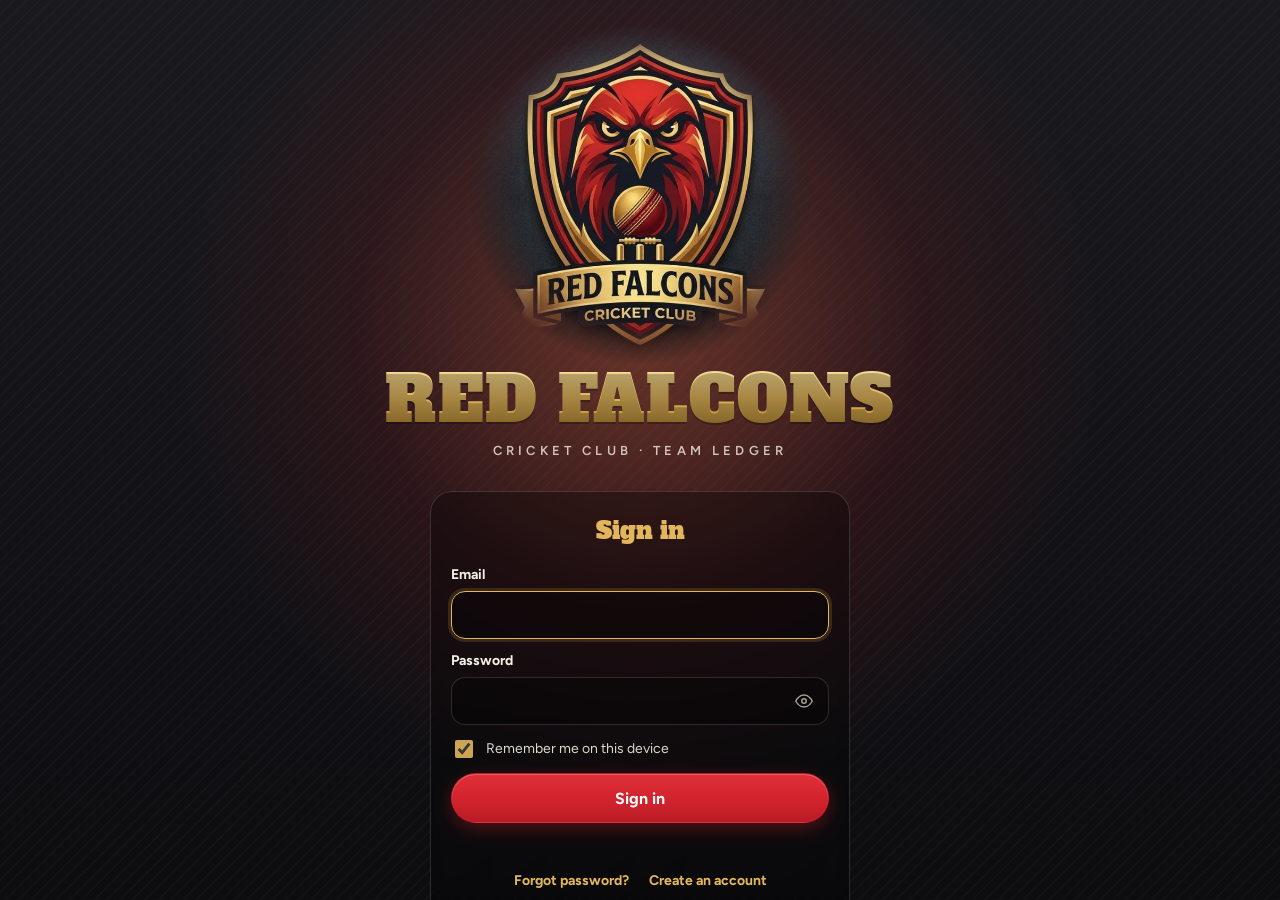
<file: src/main/resources/static/index.html>
<!doctype html>
<html lang="en">
<head>
  <meta charset="utf-8">
  <meta name="viewport" content="width=device-width, initial-scale=1, viewport-fit=cover">
  <title>Red Falcons Ledger</title>
  <meta name="description" content="Red Falcons Cricket Club — training, match and payment ledger.">
  <meta name="theme-color" content="#121215">
  <link rel="icon" href="img/icon-192.png">
  <link rel="apple-touch-icon" href="img/apple-touch-icon.png">
  <link rel="manifest" href="manifest.webmanifest">
  <meta name="apple-mobile-web-app-capable" content="yes">
  <meta name="mobile-web-app-capable" content="yes">
  <meta name="apple-mobile-web-app-title" content="Red Falcons">
  <meta name="apple-mobile-web-app-status-bar-style" content="black-translucent">
  <link rel="preconnect" href="https://fonts.googleapis.com">
  <link rel="preconnect" href="https://fonts.gstatic.com" crossorigin>
  <link href="https://fonts.googleapis.com/css2?family=Alfa+Slab+One&family=Figtree:wght@400;500;600;700;800&family=Noto+Naskh+Arabic:wght@400;500;600;700&display=swap" rel="stylesheet">
  <link rel="stylesheet" href="css/styles.css?v=6">
  <script>/* Apply the saved theme before first paint. */try{var t=JSON.parse(localStorage.getItem('rf.theme'));if(t&&t!=='night')document.documentElement.dataset.theme=t;}catch(e){}try{if(JSON.parse(localStorage.getItem('rf.lang'))==='ur'){document.documentElement.lang='ur';document.documentElement.dir='rtl';}}catch(e){}</script>
  <!-- Microsoft Clarity (usage recordings and heatmaps): live site only, never on localhost test runs.
       The app's own screens are masked (data-clarity-mask), so recordings show layout and clicks, not balances or numbers. -->
  <script>
    if (!['localhost', '127.0.0.1'].includes(location.hostname)) {
      (function(c,l,a,r,i,t,y){
        c[a]=c[a]||function(){(c[a].q=c[a].q||[]).push(arguments)};
        t=l.createElement(r);t.async=1;t.src="https://www.clarity.ms/tag/"+i;
        y=l.getElementsByTagName(r)[0];y.parentNode.insertBefore(t,y);
      })(window, document, "clarity", "script", "z91q4sah3z");
    }
  </script>
</head>
<body>

<!-- Loading screen: shown until the ledger has loaded (or the start screen is needed) -->
<div id="loader" class="loader" role="status" aria-live="polite">
  <div class="loader-glow" aria-hidden="true"></div>
  <div class="loader-crest">
    <span class="loader-ring" aria-hidden="true"></span>
    <img class="loader-logo" src="img/logo.jpeg" alt="Red Falcons Cricket Club crest">
  </div>
  <div class="loader-name">Red Falcons</div>
  <div class="loader-sub">Cricket Club</div>
  <div class="loader-bar" aria-hidden="true"><span></span></div>
  <p id="loader-text" class="loader-text">Loading the ledger…</p>
</div>

<!-- Start screen -->
<section id="splash" class="splash" hidden>
  <div class="splash-glow" aria-hidden="true"></div>
  <div class="splash-inner">
    <img class="splash-logo" src="img/logo.jpeg" alt="Red Falcons Cricket Club crest">
    <h1 class="wordmark">Red Falcons</h1>
    <p class="tagline">Cricket Club &middot; Team Ledger</p>

    <!-- Players: email and password (sign in, create an account, forgot password); drawn by app.js -->
    <div id="acct" class="acct"></div>

    <!-- The admin signs in with the admin key; managers and other admins sign in with their account -->
    <form id="login-form" class="login" autocomplete="off" hidden>
      <button type="button" id="continue-btn" class="btn btn-ghost continue" hidden></button>
      <label for="login-name" class="login-label">Admin key</label>
      <div class="login-row">
        <input id="login-name" name="name" type="password" maxlength="60" placeholder="Admin key" autocapitalize="off" spellcheck="false" required>
        <button type="submit" class="btn btn-primary">Enter</button>
      </div>
      <p id="login-error" class="login-error" role="alert"></p>
      <button type="button" class="lang-link" data-action="acct-mode" data-mode="signin">← Back to player sign in</button>
    </form>
    <button type="button" class="lang-link splash-lang" data-lang-toggle></button>
    <p class="usage-note">We record how the app is used (no balances or passwords) to make it better.</p>

    <!-- Second step for the admin when two-factor is on -->
    <form id="code-form" class="login code-step" autocomplete="off" hidden>
      <label for="login-code" class="login-label">Code from your authenticator app</label>
      <div class="login-row">
        <input id="login-code" name="code" type="text" inputmode="numeric" autocomplete="one-time-code" maxlength="9" placeholder="123 456" spellcheck="false" required>
        <button type="submit" class="btn btn-primary">Verify</button>
      </div>
      <label class="trust-row"><input id="login-trust" type="checkbox" checked> Trust this browser — don’t ask again here</label>
      <p class="code-hint">Lost your phone? Type one of your recovery codes instead.</p>
      <p id="code-error" class="login-error" role="alert"></p>
      <button type="button" id="code-back" class="btn btn-ghost small">Back</button>
    </form>
  </div>
</section>

<!-- Main app -->
<div id="app" class="app" hidden data-clarity-mask="True">
  <header class="topbar">
    <div class="brand">
      <img src="img/logo.jpeg" alt="" class="brand-logo">
      <div class="brand-text">
        <span class="brand-name">Red Falcons</span>
        <span class="brand-sub">Cricket Club Ledger</span>
      </div>
    </div>
    <nav class="tabs" id="tabs" aria-label="Sections"></nav>
    <div class="who">
      <span id="save-status" class="save-status" aria-live="polite"></span>
      <span id="who-badge" class="who-badge"></span>
      <button class="icon-btn lang-btn" data-lang-toggle title="Language" aria-label="Language"></button>
      <button class="icon-btn bell" id="bell" data-action="open-inbox" title="Notifications" aria-label="Notifications" hidden>
        <svg viewBox="0 0 24 24" width="20" height="20" fill="none" stroke="currentColor" stroke-width="2" stroke-linecap="round" stroke-linejoin="round"><path d="M18 8A6 6 0 0 0 6 8c0 7-3 9-3 9h18s-3-2-3-9"/><path d="M13.7 21a2 2 0 0 1-3.4 0"/></svg>
      </button>
      <button class="icon-btn" data-action="logout" title="Log out" aria-label="Log out">
        <svg viewBox="0 0 24 24" width="20" height="20" fill="none" stroke="currentColor" stroke-width="2" stroke-linecap="round" stroke-linejoin="round"><path d="M9 21H5a2 2 0 0 1-2-2V5a2 2 0 0 1 2-2h4"/><path d="m16 17 5-5-5-5"/><path d="M21 12H9"/></svg>
      </button>
    </div>
  </header>

  <main id="view" class="view"></main>
</div>

<div id="sheet-root" data-clarity-mask="True"></div>
<datalist id="hpl-teams"><option value="Pak 11"><option value="Anggler"><option value="Rage Rovers"><option value="Raptors"><option value="Galacticos"></datalist>
<div id="dialog-root" data-clarity-mask="True"></div>
<div id="toast" class="toast" role="status" aria-live="polite"></div>
<input type="file" id="import-file" accept="application/json,.json" hidden>
<input type="file" id="photo-file" accept="image/*" hidden>
<input type="file" id="gallery-file" accept="image/*" multiple hidden>

<script src="js/config.js"></script>
<script src="js/i18n.js?v=6"></script>
<script src="js/calc.js?v=7"></script>
<script src="js/balance-image.js?v=11"></script>
<script src="js/app.js?v=12"></script>
</body>
</html>
</file>
<file: src/main/resources/static/css/styles.css>
/* Red Falcons — palette taken from the crest: charcoal shield, falcon red, trophy gold. */
:root {
  --bg: #111114;
  --bg-2: #18181c;
  --card: #1f1f24;
  --card-2: #27272d;
  --line: rgba(var(--hi-rgb), .08);
  --line-2: rgba(var(--hi-rgb), .14);
  --text: #f5eee2;
  --muted: #a49d92;
  --red: #d0222c;
  --red-deep: #8e1219;
  --red-soft: #ff6b6b;
  --gold: #e2b65c;
  --gold-deep: #a57c2c;
  --gold-light: #f7dd99;
  --pos: #e9c46a;     /* pay back */
  --neg: #ff6b6b;     /* owes you */
  --zero: #8d8a85;    /* settled */
  --radius: 16px;
  --pill: 999px;
  --shadow: 0 1px 0 rgba(var(--hi-rgb), .04) inset, 0 2px 6px rgba(var(--shadow-rgb), .25), 0 14px 34px rgba(var(--shadow-rgb), .32);
  --shadow-lift: 0 1px 0 rgba(var(--hi-rgb), .06) inset, 0 4px 10px rgba(var(--shadow-rgb), .3), 0 22px 44px rgba(var(--shadow-rgb), .42);
  --gold-text: linear-gradient(180deg, var(--gold-light) 0%, var(--gold) 50%, var(--gold-deep) 100%);
  --rule: linear-gradient(90deg, var(--red), var(--gold));
  --ease: cubic-bezier(.2, .8, .2, 1);
  --head-font: 'Alfa Slab One', Georgia, serif;
  --body-font: 'Figtree', system-ui, -apple-system, 'Segoe UI', sans-serif;
  /* Theme tones (Falcon Night); the other themes below override these. */
  --hi-rgb: 255, 255, 255;      /* faint overlays and lines */
  --shadow-rgb: 0, 0, 0;
  --red-rgb: 208, 34, 44;
  --gold-rgb: 226, 182, 92;
  --neg-rgb: 255, 107, 107;
  --text-rgb: 245, 238, 226;
  --bg-rgb: 17, 17, 20;
  --red-hi: #e0303a;
  --red-lo: #b81c25;
  --gold-lo: #cf9f45;
  --panel-1: #222228;
  --panel-2: #1b1b20;
  --card-hi: #26262c;
  --head-1: #2c2c33;
  --zebra: #222227;
  --row-hover: #2a2a30;
  --field-bg: rgba(0, 0, 0, .28);
  --well-1: rgba(0, 0, 0, .18);
  --well-2: rgba(0, 0, 0, .3);
  --table-bg: rgba(0, 0, 0, .12);
  --on-gold: #241a07;
  color-scheme: dark;
}

/* ---------- Themes (chosen per device in Settings) ---------- */
/* Pitch Green: cricket-field green in place of falcon red, same gold. */
:root[data-theme="pitch"] {
  --bg: #0c1511; --bg-2: #111d17; --card: #15231c; --card-2: #1c2d24;
  --text: #f1efe4; --muted: #a3ad9f;
  --red: #2f9e5e; --red-deep: #155c35; --red-soft: #74d9a0;
  --neg: #ff7a6b; --zero: #8d978b;
  --red-rgb: 47, 158, 94; --neg-rgb: 255, 122, 107; --text-rgb: 241, 239, 228; --bg-rgb: 12, 21, 17;
  --red-hi: #3bb46d; --red-lo: #23804b;
  --panel-1: #182920; --panel-2: #13211a; --card-hi: #1b2c23; --head-1: #20352a; --zebra: #172820; --row-hover: #213629;
}
/* Midnight Blue: deep navy with royal blue in place of falcon red, same gold. */
:root[data-theme="navy"] {
  --bg: #0b1220; --bg-2: #0f1828; --card: #141e31; --card-2: #1a263c;
  --text: #eef1f7; --muted: #9aa5b8;
  --red: #2f6fd6; --red-deep: #173d80; --red-soft: #7fb0ff;
  --zero: #8a93a3;
  --red-rgb: 47, 111, 214; --text-rgb: 238, 241, 247; --bg-rgb: 11, 18, 32;
  --red-hi: #3d80ea; --red-lo: #2559b0;
  --panel-1: #17223a; --panel-2: #121b2e; --card-hi: #18233a; --head-1: #1f2c46; --zebra: #152036; --row-hover: #1f2d48;
}
/* Royal Purple: dark plum with violet, same gold. */
:root[data-theme="royal"] {
  --bg: #140d1c; --bg-2: #1a1224; --card: #20162c; --card-2: #281c36;
  --text: #f3eef8; --muted: #ab9fba;
  --red: #8b45d6; --red-deep: #4e2385; --red-soft: #c79bff;
  --zero: #958c9f;
  --red-rgb: 139, 69, 214; --text-rgb: 243, 238, 248; --bg-rgb: 20, 13, 28;
  --red-hi: #9a57e6; --red-lo: #7134b5;
  --panel-1: #241930; --panel-2: #1c1427; --card-hi: #251a31; --head-1: #2d2040; --zebra: #22182e; --row-hover: #2e2141;
}
/* Sunset: warm dusk with sunset orange, same gold. */
:root[data-theme="sunset"] {
  --bg: #170f0b; --bg-2: #1e1410; --card: #251913; --card-2: #2e2018;
  --text: #f8efe6; --muted: #b5a291;
  --red: #e2662a; --red-deep: #8a3510; --red-soft: #ffa274;
  --zero: #9c8f84;
  --red-rgb: 226, 102, 42; --text-rgb: 248, 239, 230; --bg-rgb: 23, 15, 11;
  --red-hi: #ef7738; --red-lo: #bd521d;
  --panel-1: #2a1d16; --panel-2: #211711; --card-hi: #2b1e17; --head-1: #36261c; --zebra: #281b15; --row-hover: #37271d;
}
/* Daylight: light and readable outdoors, same red and gold. */
:root[data-theme="day"] {
  --bg: #f5efe4; --bg-2: #ede4d3; --card: #fffdf8; --card-2: #f8f1e4;
  --text: #2b2117; --muted: #7b6e5c;
  --red: #c81e28; --red-deep: #8e1219; --red-soft: #c42f38;
  --gold: #b07f22; --gold-deep: #6b4a10; --gold-light: #8b6216;
  --pos: #9a6b12; --neg: #c62828; --zero: #8a8378;
  --hi-rgb: 70, 50, 25; --shadow-rgb: 110, 80, 40;
  --red-rgb: 200, 30, 40; --gold-rgb: 176, 127, 34; --neg-rgb: 198, 40, 40; --text-rgb: 43, 33, 23; --bg-rgb: 245, 239, 228;
  --red-hi: #d8323c; --red-lo: #a3161f; --gold-lo: #cf9f45;
  --panel-1: #fffdf8; --panel-2: #fbf6ec; --card-hi: #fffaf1; --head-1: #f3e9d6; --zebra: #fbf5ea; --row-hover: #f3e8d4;
  --field-bg: #ffffff; --well-1: rgba(120, 90, 40, .03); --well-2: rgba(120, 90, 40, .07); --table-bg: #fffdf8;
  --shadow: 0 1px 2px rgba(110, 80, 40, .08), 0 8px 24px rgba(110, 80, 40, .1);
  --shadow-lift: 0 2px 6px rgba(110, 80, 40, .12), 0 16px 36px rgba(110, 80, 40, .16);
  color-scheme: light;
}
/* Gold fills keep light gold in Daylight (its --gold-light is a dark gold for text). */
:root[data-theme="day"] .btn-gold, :root[data-theme="day"] .badge-admin, :root[data-theme="day"] .tog.match.on {
  background: linear-gradient(180deg, #f5d995, #e2b65c 70%, #cf9f45);
}
:root[data-theme="day"] body::before { opacity: .03; }

/* The start screen keeps the Falcon Night look in every theme. */
.splash {
  --bg: #111114;
  --bg-2: #18181c;
  --card: #1f1f24;
  --card-2: #27272d;
  --line: rgba(var(--hi-rgb), .08);
  --line-2: rgba(var(--hi-rgb), .14);
  --text: #f5eee2;
  --muted: #a49d92;
  --red: #d0222c;
  --red-deep: #8e1219;
  --red-soft: #ff6b6b;
  --gold: #e2b65c;
  --gold-deep: #a57c2c;
  --gold-light: #f7dd99;
  --pos: #e9c46a;     /* pay back */
  --neg: #ff6b6b;     /* owes you */
  --zero: #8d8a85;    /* settled */
  --radius: 16px;
  --pill: 999px;
  --shadow: 0 1px 0 rgba(var(--hi-rgb), .04) inset, 0 2px 6px rgba(var(--shadow-rgb), .25), 0 14px 34px rgba(var(--shadow-rgb), .32);
  --shadow-lift: 0 1px 0 rgba(var(--hi-rgb), .06) inset, 0 4px 10px rgba(var(--shadow-rgb), .3), 0 22px 44px rgba(var(--shadow-rgb), .42);
  --gold-text: linear-gradient(180deg, var(--gold-light) 0%, var(--gold) 50%, var(--gold-deep) 100%);
  --rule: linear-gradient(90deg, var(--red), var(--gold));
  --ease: cubic-bezier(.2, .8, .2, 1);
  --head-font: 'Alfa Slab One', Georgia, serif;
  --body-font: 'Figtree', system-ui, -apple-system, 'Segoe UI', sans-serif;
  /* Theme tones (Falcon Night); the other themes below override these. */
  --hi-rgb: 255, 255, 255;      /* faint overlays and lines */
  --shadow-rgb: 0, 0, 0;
  --red-rgb: 208, 34, 44;
  --gold-rgb: 226, 182, 92;
  --neg-rgb: 255, 107, 107;
  --text-rgb: 245, 238, 226;
  --bg-rgb: 17, 17, 20;
  --red-hi: #e0303a;
  --red-lo: #b81c25;
  --gold-lo: #cf9f45;
  --panel-1: #222228;
  --panel-2: #1b1b20;
  --card-hi: #26262c;
  --head-1: #2c2c33;
  --zebra: #222227;
  --row-hover: #2a2a30;
  --field-bg: rgba(0, 0, 0, .28);
  --well-1: rgba(0, 0, 0, .18);
  --well-2: rgba(0, 0, 0, .3);
  --table-bg: rgba(0, 0, 0, .12);
  --on-gold: #241a07;
  color-scheme: dark;
}

* { box-sizing: border-box; }
html, body { margin: 0; min-height: 100%; }
body {
  background: var(--bg);
  background-image:
    radial-gradient(1200px 600px at 100% -10%, rgba(var(--red-rgb), .14), transparent 60%),
    radial-gradient(900px 500px at -10% 110%, rgba(var(--gold-rgb), .07), transparent 60%);
  background-attachment: fixed;
  color: var(--text);
  font-family: var(--body-font);
  font-size: 16px;
  line-height: 1.45;
  -webkit-font-smoothing: antialiased;
}
body::before {
  content: ''; position: fixed; inset: 0; z-index: 0; pointer-events: none; opacity: .045;
  background-image: url("data:image/svg+xml,%3Csvg xmlns='http://www.w3.org/2000/svg' width='160' height='160'%3E%3Cfilter id='n'%3E%3CfeTurbulence type='fractalNoise' baseFrequency='.9' numOctaves='2' stitchTiles='stitch'/%3E%3C/filter%3E%3Crect width='100%25' height='100%25' filter='url(%23n)'/%3E%3C/svg%3E");
}
.app { position: relative; z-index: 1; }
body.sheet-open { overflow: hidden; }
[hidden] { display: none !important; }
button, input, select, textarea { font: inherit; color: inherit; }
button { cursor: pointer; }
h1, h2, h3 { margin: 0; font-weight: 400; }
.muted { color: var(--muted); }
.center { text-align: center; }
.strong { font-weight: 700; }
.pos { color: var(--pos); }
.neg { color: var(--neg); }
.zero { color: var(--zero); }

/* ---------- Splash ---------- */
.splash {
  position: fixed; inset: 0;
  display: grid; place-items: center;
  min-height: 100dvh;
  padding: 24px 16px;
  overflow: auto;
  background:
    radial-gradient(60vmax 60vmax at 50% 38%, rgba(var(--red-rgb), .30), transparent 60%),
    repeating-linear-gradient(135deg, rgba(var(--hi-rgb), .018) 0 2px, transparent 2px 9px),
    linear-gradient(180deg, #1a1a1e, #0d0d10);
  z-index: 50;
}
.splash-glow {
  position: absolute; left: 50%; top: 36%;
  width: 70vmin; height: 70vmin; transform: translate(-50%, -50%);
  background: radial-gradient(circle, rgba(var(--gold-rgb), .18), transparent 65%);
  filter: blur(10px);
  animation: pulse 5s ease-in-out infinite;
  pointer-events: none;
}
.splash-inner {
  position: relative;
  display: flex; flex-direction: column; align-items: center;
  text-align: center;
  width: 100%; max-width: 560px;
  animation: rise .8s cubic-bezier(.2, .8, .2, 1) both;
}
.splash-logo {
  width: min(46vh, 340px, 78vw);
  aspect-ratio: 1;
  object-fit: cover;
  -webkit-mask-image: radial-gradient(circle at 50% 50%, #000 52%, transparent 71%);
  mask-image: radial-gradient(circle at 50% 50%, #000 52%, transparent 71%);
  filter: drop-shadow(0 20px 40px rgba(0, 0, 0, .6));
}
.wordmark {
  margin-top: 4px;
  font-family: var(--head-font);
  font-size: clamp(34px, 9vw, 64px);
  line-height: 1;
  white-space: nowrap;
  letter-spacing: .02em;
  text-transform: uppercase;
  background: linear-gradient(180deg, var(--gold-light) 0%, var(--gold) 45%, var(--gold-deep) 100%);
  -webkit-background-clip: text; background-clip: text;
  color: transparent;
  text-shadow: 0 2px 0 rgba(0, 0, 0, .25);
}
.tagline {
  margin: 10px 0 30px;
  color: var(--text);
  opacity: .8;
  text-transform: uppercase;
  letter-spacing: .32em;
  font-size: 13px;
  font-weight: 600;
}
.login { width: 100%; max-width: 420px; display: flex; flex-direction: column; gap: 10px; }
.login-label { font-size: 14px; color: var(--muted); text-align: left; padding-left: 18px; }
.login-row { display: flex; gap: 8px; }
.login-row input {
  flex: 1; min-width: 0; min-height: 52px;
  padding: 0 20px;
  border-radius: var(--pill);
  border: 1px solid var(--line-2);
  background: rgba(0, 0, 0, .35);
  font-size: 17px;
  outline: none;
  transition: border-color .15s, box-shadow .15s;
}
.login-row input:focus { border-color: var(--gold); box-shadow: 0 0 0 4px rgba(var(--gold-rgb), .18); }
.login-row .btn { min-height: 52px; padding: 0 26px; }
.login-error { min-height: 1.4em; margin: 0; color: var(--red-soft); font-size: 14px; }
.continue { align-self: center; margin-bottom: 4px; }
@keyframes rise { from { opacity: 0; transform: translateY(16px) scale(.98); } to { opacity: 1; transform: none; } }
@keyframes pulse { 0%, 100% { opacity: .7; } 50% { opacity: 1; } }

/* ---------- Buttons ---------- */
.btn {
  display: inline-flex; align-items: center; justify-content: center; gap: 8px;
  min-height: 44px; padding: 0 20px;
  border-radius: var(--pill);
  border: 1px solid transparent;
  font-weight: 700;
  white-space: nowrap;
  transition: transform .15s var(--ease), filter .15s, background .15s, border-color .15s, box-shadow .15s;
}
.btn:hover { transform: translateY(-1px); }
.btn:active { transform: scale(.97); }
.btn-primary { background: linear-gradient(180deg, var(--red-hi), var(--red) 60%, var(--red-lo)); color: #fff; box-shadow: inset 0 1px 0 rgba(255,255,255, .22), 0 6px 18px rgba(var(--red-rgb), .35); }
.btn-primary:hover { filter: brightness(1.08); box-shadow: inset 0 1px 0 rgba(255,255,255, .22), 0 10px 24px rgba(var(--red-rgb), .45); }
.btn-gold { background: linear-gradient(180deg, var(--gold-light), var(--gold) 70%, var(--gold-lo)); color: var(--on-gold); box-shadow: inset 0 1px 0 rgba(255,255,255, .45), 0 6px 18px rgba(var(--gold-rgb), .22); }
.btn-gold:hover { filter: brightness(1.05); box-shadow: inset 0 1px 0 rgba(255,255,255, .45), 0 10px 24px rgba(var(--gold-rgb), .32); }
.btn-ghost { background: var(--card-2); border-color: var(--line-2); color: var(--text); }
.btn-ghost:hover { border-color: var(--gold); }
.btn-danger { background: transparent; border-color: rgba(var(--neg-rgb), .5); color: var(--neg); }
.btn-danger:hover { background: rgba(var(--neg-rgb), .15); }
.btn-block { width: 100%; }
.btn.small { min-height: 40px; padding: 0 16px; font-size: 14px; }
.btn-whatsapp { background: linear-gradient(180deg, #27bd62, #1fa855); color: #fff; box-shadow: inset 0 1px 0 rgba(255,255,255, .2), 0 6px 18px rgba(31, 168, 85, .3); }
.btn-whatsapp:hover { filter: brightness(1.08); }
.share-row { display: flex; flex-wrap: wrap; gap: 10px; }
.sheet .share-row { margin-bottom: 18px; }
.sheet .share-row .btn-whatsapp { flex: 1; }
.icon-btn {
  display: inline-grid; place-items: center;
  width: 44px; height: 44px; flex: none;
  border-radius: var(--pill);
  border: 1px solid var(--line);
  background: transparent;
  color: var(--muted);
}
.icon-btn { transition: color .15s, border-color .15s, background .15s, transform .15s var(--ease); }
.icon-btn:hover { color: var(--text); border-color: var(--line-2); background: rgba(var(--hi-rgb), .04); }
.icon-btn:active { transform: scale(.94); }
.icon-btn.danger:hover { color: var(--neg); border-color: rgba(var(--neg-rgb), .5); }
:focus-visible { outline: 2px solid var(--gold); outline-offset: 2px; }

/* ---------- App shell ---------- */
.app { min-height: 100dvh; display: flex; flex-direction: column; padding-top: var(--topbar-h, 72px); }
/* Fixed to the screen so it never scrolls away; the page is padded by its measured height. */
.topbar {
  position: fixed; top: 0; left: 0; right: 0; z-index: 20;
  display: flex; align-items: center; gap: 20px;
  padding: 10px max(16px, env(safe-area-inset-left)) 10px max(16px, env(safe-area-inset-right));
  background: rgba(var(--bg-rgb), .86);
  backdrop-filter: blur(14px); -webkit-backdrop-filter: blur(14px);
  border-bottom: 1px solid var(--line);
}
.topbar::after {
  content: ''; position: absolute; left: 0; right: 0; bottom: -1px; height: 2px;
  background: linear-gradient(90deg, transparent, var(--red) 20%, var(--gold) 50%, var(--red) 80%, transparent);
  opacity: .7;
}
.brand { display: flex; align-items: center; gap: 12px; min-width: 0; }
.brand-logo {
  width: 48px; height: 48px; flex: none;
  border-radius: 50%; object-fit: cover; object-position: 50% 42%;
  transform: scale(1); border: 2px solid var(--gold-deep);
  box-shadow: 0 0 0 3px rgba(var(--gold-rgb), .1), 0 0 22px rgba(var(--red-rgb), .35);
}
.brand-text { display: flex; flex-direction: column; line-height: 1.1; min-width: 0; }
.brand-name { font-family: var(--head-font); font-size: 22px; text-transform: uppercase; letter-spacing: .03em; color: var(--gold); background: var(--gold-text); -webkit-background-clip: text; background-clip: text; -webkit-text-fill-color: transparent; }
.brand-sub { font-size: 11px; letter-spacing: .22em; text-transform: uppercase; color: var(--muted); }

.tabs { display: flex; gap: 4px; margin: 0 auto; padding: 4px; border-radius: var(--pill); background: rgba(var(--hi-rgb), .03); border: 1px solid var(--line); box-shadow: inset 0 1px 0 rgba(255,255,255, .03); }
.tab {
  position: relative;
  display: inline-flex; align-items: center; gap: 8px;
  min-height: 44px; padding: 0 18px;
  border-radius: var(--pill);
  border: 0; background: transparent;
  color: var(--muted); font-weight: 600;
  transition: color .15s, background .15s, box-shadow .2s;
}
.tab:hover { color: var(--text); background: rgba(var(--hi-rgb), .05); }
.tab.active { color: #fff; background: linear-gradient(180deg, var(--red-hi), var(--red-deep)); box-shadow: inset 0 1px 0 rgba(255,255,255, .18), 0 6px 18px rgba(var(--red-rgb), .38); }

.who { display: flex; align-items: center; gap: 10px; flex: none; }
.save-status { font-size: 13px; color: var(--muted); white-space: nowrap; }
.save-status[data-state="saved"] { color: var(--pos); }
.save-status[data-state="error"] { color: var(--red-soft); }
.badge {
  display: inline-flex; align-items: center; gap: 6px;
  padding: 6px 12px; border-radius: var(--pill);
  font-size: 13px; font-weight: 700; white-space: nowrap;
  max-width: 240px; overflow: hidden; text-overflow: ellipsis;
}
.badge-admin { background: linear-gradient(180deg, var(--gold-light), var(--gold)); color: var(--on-gold); box-shadow: inset 0 1px 0 rgba(255,255,255, .4), 0 4px 12px rgba(var(--gold-rgb), .2); }
.badge-view { background: var(--card-2); border: 1px solid var(--line-2); color: var(--muted); }

.view {
  flex: 1;
  width: 100%; max-width: 1440px;
  margin: 0 auto;
  padding: 28px clamp(16px, 3vw, 40px) 48px;
}
.page-head { display: flex; align-items: flex-end; justify-content: space-between; gap: 16px; flex-wrap: wrap; margin-bottom: 24px; }
.page-head h2 {
  font-family: var(--head-font); font-size: clamp(30px, 4vw, 42px); line-height: 1.05; color: var(--gold);
  background: var(--gold-text); -webkit-background-clip: text; background-clip: text; -webkit-text-fill-color: transparent;
  filter: drop-shadow(0 2px 0 rgba(var(--shadow-rgb), .3));
}
.page-head h2::after { content: ''; display: block; width: 56px; height: 3px; margin-top: 10px; border-radius: 3px; background: var(--rule); }
.page-head p { margin: 8px 0 0; }
.view.enter > * { animation: rise-in .45s var(--ease) both; }
.view.enter > *:nth-child(2) { animation-delay: .04s; }
.view.enter > *:nth-child(3) { animation-delay: .08s; }
.view.enter > *:nth-child(4) { animation-delay: .12s; }
.view.enter > *:nth-child(n+5) { animation-delay: .16s; }
@keyframes rise-in { from { opacity: 0; transform: translateY(10px); } }

/* ---------- Panels & stats ---------- */
.panel {
  background: linear-gradient(180deg, var(--panel-1), var(--panel-2));
  border: 1px solid var(--line);
  border-radius: var(--radius);
  padding: 18px;
  box-shadow: var(--shadow);
  min-width: 0;
}
.panel-head { position: relative; margin-bottom: 16px; padding-bottom: 12px; }
.panel-head::after { content: ''; position: absolute; left: 0; right: 0; bottom: 0; height: 1px; background: linear-gradient(90deg, rgba(var(--gold-rgb), .35), var(--line) 40%, transparent); }
.panel-head h3 { font-family: var(--head-font); font-size: 20px; color: var(--gold); }
.panel-head p { margin: 2px 0 0; font-size: 14px; }

.stats { display: grid; grid-template-columns: repeat(3, minmax(0, 1fr)); gap: 14px; margin-bottom: 18px; }
.stat {
  position: relative; overflow: hidden;
  padding: 18px 20px 18px 22px;
  border-radius: var(--radius);
  background:
    radial-gradient(140px 100px at 100% 0%, rgba(var(--hi-rgb), .06), transparent 70%),
    linear-gradient(160deg, var(--card-2), var(--card));
  border: 1px solid var(--line);
  box-shadow: var(--shadow);
  transition: transform .2s var(--ease), box-shadow .2s, border-color .2s;
}
.stat:hover { transform: translateY(-2px); box-shadow: var(--shadow-lift); border-color: var(--line-2); }
.stat::before { content: ''; position: absolute; left: 0; top: 14px; bottom: 14px; width: 4px; border-radius: 0 4px 4px 0; background: var(--muted); opacity: .5; }
.stat.pos::before { background: var(--gold); opacity: 1; box-shadow: 0 0 14px rgba(var(--gold-rgb), .6); }
.stat.neg::before { background: var(--red); opacity: 1; box-shadow: 0 0 14px rgba(var(--red-rgb), .7); }
.stat.pos { background: radial-gradient(160px 110px at 100% 0%, rgba(var(--gold-rgb), .12), transparent 70%), linear-gradient(160deg, var(--card-2), var(--card)); }
.stat.neg { background: radial-gradient(160px 110px at 100% 0%, rgba(var(--red-rgb), .16), transparent 70%), linear-gradient(160deg, var(--card-2), var(--card)); }
.stat span { display: block; font-size: 13px; text-transform: uppercase; letter-spacing: .1em; color: var(--muted); font-weight: 600; }
.stat strong { display: block; margin-top: 6px; font-size: clamp(20px, 2.2vw, 30px); font-weight: 800; color: var(--text); font-variant-numeric: tabular-nums; white-space: nowrap; overflow: hidden; text-overflow: ellipsis; }
.stat.pos strong { color: var(--pos); }
.stat small { display: block; margin-top: 2px; font-size: 12px; color: var(--muted); }
.stat.neg strong { color: var(--neg); }

.banner {
  display: flex; gap: 12px; align-items: flex-start;
  padding: 14px 16px; margin-bottom: 18px;
  border-radius: var(--radius);
  background: rgba(var(--gold-rgb), .1);
  border: 1px solid rgba(var(--gold-rgb), .4);
  color: var(--gold-light);
}
.banner svg { flex: none; margin-top: 2px; color: var(--gold); }

.summary-grid { display: grid; grid-template-columns: minmax(300px, 400px) minmax(0, 1fr); gap: 18px; align-items: start; }

/* Player rows */
.plist { display: flex; flex-direction: column; gap: 6px; }
.prow {
  display: grid; grid-template-columns: 34px 1fr auto; align-items: center; gap: 12px;
  width: 100%; min-height: 58px; padding: 8px 14px 8px 12px;
  border-radius: 14px; border: 1px solid var(--line);
  background: linear-gradient(90deg, rgba(var(--hi-rgb), .035), rgba(var(--hi-rgb), .015));
  text-align: left;
  transition: border-color .15s, background .15s, transform .15s var(--ease);
}
.prow:hover { border-color: var(--line-2); background: linear-gradient(90deg, rgba(var(--hi-rgb), .06), rgba(var(--hi-rgb), .025)); transform: translateX(2px); }
.prow[data-net="neg"] { box-shadow: inset 3px 0 0 rgba(var(--red-rgb), .85); }
.prow[data-net="pos"] { box-shadow: inset 3px 0 0 var(--gold); }
.prow[data-net="zero"] { box-shadow: inset 3px 0 0 rgba(var(--hi-rgb), .18); }
.sr {
  display: inline-grid; place-items: center;
  width: 30px; height: 30px; border-radius: 50%;
  background: linear-gradient(180deg, rgba(var(--red-rgb), .3), rgba(var(--red-rgb), .12));
  box-shadow: inset 0 0 0 1px rgba(var(--neg-rgb), .25);
  color: var(--red-soft);
  font-size: 13px; font-weight: 800; font-variant-numeric: tabular-nums;
}
.pname { display: flex; flex-direction: column; min-width: 0; }
.pname strong { font-weight: 700; overflow: hidden; text-overflow: ellipsis; white-space: nowrap; }
.pname small { color: var(--muted); font-size: 13px; }
.pnet { display: flex; flex-direction: column; align-items: flex-end; font-variant-numeric: tabular-nums; }
.pnet strong { font-weight: 800; font-size: 17px; }
.pnet small { font-size: 12px; opacity: .85; text-transform: uppercase; letter-spacing: .06em; }

/* Season sheet table */
.table-wrap { overflow-x: auto; border-radius: 14px; border: 1px solid var(--line); background: var(--table-bg); }
.sheet-table { width: 100%; border-collapse: collapse; font-size: 14px; font-variant-numeric: tabular-nums; }
.sheet-table th, .sheet-table td { padding: 10px 10px; text-align: center; white-space: nowrap; border-bottom: 1px solid var(--line); }
.sheet-table thead th { background: linear-gradient(180deg, var(--head-1), var(--card-2)); color: var(--muted); font-weight: 700; font-size: 12px; text-transform: uppercase; letter-spacing: .06em; position: sticky; top: 0; }
.sheet-table th.day-col small { display: block; font-size: 11px; color: var(--muted); text-transform: none; letter-spacing: 0; font-weight: 500; }
.sheet-table th.day-col.match { color: var(--gold); }
.sheet-table th.day-col.training { color: var(--red-soft); }
.sheet-table tbody tr { cursor: pointer; }
.sheet-table tbody tr:nth-child(even) td { background: rgba(var(--hi-rgb), .018); }
.sheet-table tbody tr:nth-child(even) td.sticky { background: var(--zebra); }
.sheet-table tbody tr:hover td, .sheet-table tbody tr:hover td.sticky { background: var(--row-hover); }
.sheet-table .name-cell { text-align: left; font-weight: 700; }
.sheet-table th:nth-child(2) { text-align: left; }
.sheet-table tfoot td { color: var(--muted); font-weight: 700; background: var(--bg-2); border-bottom: 0; }
.sheet-table .sticky { position: sticky; left: 0; background: var(--card); z-index: 1; }
.sheet-table thead .sticky { background: linear-gradient(180deg, var(--head-1), var(--card-2)); z-index: 2; }
.sheet-table tfoot .sticky { background: var(--bg-2); }
.sheet-table .sticky-2 { left: 44px; }
.sheet-table td.sticky:first-child, .sheet-table th.sticky:first-child { width: 44px; min-width: 44px; }
.dot { display: inline-block; width: 12px; height: 12px; border-radius: 50%; }
.dot.match { background: var(--gold); box-shadow: 0 0 0 3px rgba(var(--gold-rgb), .2); }
.dot.training { background: var(--red); box-shadow: 0 0 0 3px rgba(var(--red-rgb), .2); }
.dot.tour { background: var(--text); box-shadow: 0 0 0 3px rgba(var(--text-rgb), .15); }
.sheet-table th.day-col.tour { color: var(--text); }
.dot-empty { display: inline-block; width: 6px; height: 6px; border-radius: 50%; background: rgba(var(--hi-rgb), .12); }

.empty { display: flex; flex-direction: column; align-items: center; gap: 10px; padding: 30px 10px; color: var(--muted); text-align: center; }
.empty p { margin: 0; }

/* ---------- Days ---------- */
.day-grid { display: grid; grid-template-columns: repeat(auto-fill, minmax(260px, 1fr)); gap: 16px; }
.day-card {
  position: relative; overflow: hidden;
  display: flex; flex-direction: column; gap: 12px;
  padding: 20px 18px 18px;
  border-radius: var(--radius);
  border: 1px solid var(--line);
  background: linear-gradient(170deg, var(--card-2), var(--card));
  box-shadow: var(--shadow);
  transition: transform .2s var(--ease), box-shadow .2s, border-color .2s;
}
.day-card::before { content: ''; position: absolute; left: 0; right: 0; top: 0; height: 3px; background: var(--muted); opacity: .4; }
.day-card.training::before { background: linear-gradient(90deg, var(--red), rgba(var(--red-rgb), .2)); opacity: 1; }
.day-card.match::before { background: linear-gradient(90deg, var(--gold), rgba(var(--gold-rgb), .2)); opacity: 1; }
.day-card:hover { transform: translateY(-3px); box-shadow: var(--shadow-lift); }
.day-card.training:hover { border-color: rgba(var(--red-rgb), .5); }
.day-card.match:hover { border-color: rgba(var(--gold-rgb), .5); }
.day-card.training { background: linear-gradient(170deg, rgba(var(--red-rgb), .16), var(--card) 55%); border-color: rgba(var(--red-rgb), .28); }
.day-card.match { background: linear-gradient(170deg, rgba(var(--gold-rgb), .14), var(--card) 55%); border-color: rgba(var(--gold-rgb), .28); }
.day-card header { display: flex; flex-direction: column; padding-right: 44px; min-height: 48px; }
.day-card header .icon-btn { position: absolute; top: 12px; right: 12px; }
.day-kind { font-size: 11px; font-weight: 800; letter-spacing: .18em; text-transform: uppercase; color: var(--muted); }
.day-card.training .day-kind { color: var(--red-soft); }
.day-card.match .day-kind { color: var(--gold); }
.day-card h3 { font-family: var(--head-font); font-size: 24px; }
.day-card .desc { margin: 0; min-height: 1.4em; }
.amount { display: flex; align-items: center; justify-content: space-between; gap: 10px; }
.amount > span:first-child { color: var(--muted); font-size: 14px; }
.amount strong { font-size: 20px; font-variant-numeric: tabular-nums; }
.day-meta { display: flex; justify-content: space-between; align-items: center; font-size: 14px; color: var(--muted); padding-top: 10px; border-top: 1px dashed var(--line-2); }
.day-meta .share { color: var(--text); font-weight: 700; }
.day-card.match .day-meta .share { color: var(--gold); }

/* Tournament fee panel */
.tour-panel {
  position: relative; overflow: hidden;
  margin-bottom: 22px; padding: 22px 24px 18px;
  border-radius: 20px;
  border: 1px solid rgba(var(--gold-rgb), .3);
  background:
    radial-gradient(500px 220px at 0% 0%, rgba(var(--red-rgb), .26), transparent 70%),
    radial-gradient(420px 200px at 100% 100%, rgba(var(--gold-rgb), .1), transparent 70%),
    linear-gradient(160deg, var(--card-hi), var(--card));
  box-shadow: var(--shadow);
}

.lg-head { display: flex; align-items: flex-end; justify-content: space-between; gap: 18px; flex-wrap: wrap; margin-bottom: 18px; }
.lg-title { display: flex; flex-direction: column; gap: 4px; min-width: 0; flex: 1 1 320px; }
.lg-title .day-kind { color: var(--gold); }
.lg-title h3, .lg-name { font-family: var(--head-font); font-size: clamp(24px, 3vw, 32px); line-height: 1.15; color: var(--text); }
.lg-name {
  width: 100%; max-width: 560px; padding: 2px 0 4px; margin: 0;
  border: 0; border-bottom: 1px dashed transparent; border-radius: 0; background: transparent; outline: none;
  transition: border-color .15s;
}
.lg-name::placeholder { color: rgba(var(--text-rgb), .3); }
.lg-name:hover { border-bottom-color: var(--line-2); }
.lg-name:focus { border-bottom: 1px solid var(--gold); }
.lg-progress { display: flex; flex-direction: column; align-items: flex-end; gap: 8px; }
.lg-pill { padding: 4px 12px; border-radius: var(--pill); background: rgba(var(--gold-rgb), .12); border: 1px solid rgba(var(--gold-rgb), .3); color: var(--gold-light); font-size: 13px; font-weight: 700; white-space: nowrap; }
.lg-segs { display: flex; gap: 4px; }
.lg-segs i { width: 26px; height: 6px; border-radius: 3px; background: rgba(var(--hi-rgb), .1); }
.lg-segs i.on { background: linear-gradient(90deg, var(--gold-deep), var(--gold)); box-shadow: 0 0 8px rgba(var(--gold-rgb), .5); }

.lg-tiles { display: grid; grid-template-columns: repeat(4, minmax(0, 1fr)); gap: 12px; }
.lg-tile {
  display: flex; flex-direction: column; gap: 8px; min-width: 0;
  padding: 14px 16px; border-radius: 16px;
  background: linear-gradient(180deg, var(--well-1), var(--well-2));
  border: 1px solid var(--line); box-shadow: inset 0 1px 0 rgba(255,255,255, .03);
}
.lg-label { font-size: 11px; font-weight: 800; letter-spacing: .14em; text-transform: uppercase; color: var(--muted); }
.lg-tile small { color: var(--muted); font-size: 12px; }
.lg-tile strong { font-size: 24px; font-weight: 800; line-height: 1.2; font-variant-numeric: tabular-nums; white-space: nowrap; overflow: hidden; text-overflow: ellipsis; }
.lg-tile .money-input { width: 100%; min-height: 46px; }
.lg-tile .money-input input { flex: 1; width: auto; min-width: 0; font-size: 20px; }
.lg-tile .lg-count { min-height: 46px; text-align: right; font-weight: 700; font-size: 20px; padding-right: 18px; }
.lg-tile.lg-result { border-color: rgba(var(--gold-rgb), .35); background: linear-gradient(180deg, rgba(var(--gold-rgb), .12), rgba(var(--gold-rgb), .04)); }
.lg-tile.lg-result strong { color: var(--gold-light); font-size: 26px; padding: 6px 0 4px; }
.lg-note { display: flex; align-items: flex-start; gap: 8px; margin: 14px 0 0; color: var(--muted); font-size: 13px; }
.lg-note svg { flex: none; margin-top: 1px; color: var(--gold); }
@media (max-width: 1000px) { .lg-tiles { grid-template-columns: repeat(2, minmax(0, 1fr)); } }
@media (max-width: 520px) {
  .tour-panel { padding: 18px 16px 14px; }
  .lg-progress { align-items: flex-start; }
  .lg-tile { padding: 12px; }
  .lg-tile strong { font-size: 20px; }
  .lg-tile.lg-result strong { font-size: 18px; overflow: visible; white-space: normal; }
  .lg-tile .money-input input, .lg-tile .lg-count { font-size: 17px; }
}

.mini-items { list-style: none; margin: 0; padding: 0; display: flex; flex-direction: column; gap: 4px; font-size: 14px; }
.mini-items li { display: flex; justify-content: space-between; gap: 10px; font-variant-numeric: tabular-nums; }
.mini-items li > span:first-child { display: flex; flex-direction: column; min-width: 0; }
.mini-items small { color: var(--muted); font-size: 12px; }
.mini-items li.more { color: var(--muted); font-size: 13px; }
.mini-empty { margin: 0; font-size: 14px; }

/* "My balance" card for viewers */
.me-card {
  display: flex; align-items: center; justify-content: space-between; gap: 18px; flex-wrap: wrap;
  margin-bottom: 18px; padding: 20px 22px;
  border-radius: var(--radius);
  border: 1px solid var(--line-2);
  background: linear-gradient(110deg, var(--card-2), var(--card));
  box-shadow: var(--shadow);
}
.me-card.neg { border-color: rgba(var(--neg-rgb), .45); background: linear-gradient(110deg, rgba(var(--red-rgb), .22), var(--card) 70%); }
.me-card.pos { border-color: rgba(var(--gold-rgb), .45); background: linear-gradient(110deg, rgba(var(--gold-rgb), .16), var(--card) 70%); }
.me-text { display: flex; flex-direction: column; min-width: 0; }
.me-text .day-kind { color: var(--gold); }
.me-net { font-size: clamp(32px, 5vw, 44px); font-weight: 800; line-height: 1.1; font-variant-numeric: tabular-nums; }
.me-card.neg .me-net, .me-card.neg .me-label { color: var(--neg); }
.me-card.pos .me-net, .me-card.pos .me-label { color: var(--pos); }
.me-label { font-weight: 800; text-transform: uppercase; letter-spacing: .08em; font-size: 13px; }
.me-text small { margin-top: 4px; font-size: 14px; }
.me-actions { display: flex; gap: 10px; flex-wrap: wrap; }
.me-pick h3 { font-family: var(--head-font); font-size: 22px; }
.me-pick .select { max-width: 320px; }

/* League block (Summary): fee vs. money sent to management, and what's left in the account */
.panel.league { margin-bottom: 18px; border-color: rgba(var(--gold-rgb), .3); background: linear-gradient(120deg, rgba(var(--gold-rgb), .1), var(--card) 55%); }
.league-head { display: flex; justify-content: space-between; align-items: flex-end; gap: 12px; flex-wrap: wrap; }
.league-head .day-kind { color: var(--gold); }
.league-head h3 { font-family: var(--head-font); font-size: 26px; }
.league-pct { padding: 4px 12px; border-radius: var(--pill); background: rgba(var(--gold-rgb), .12); border: 1px solid rgba(var(--gold-rgb), .3); color: var(--gold-light); font-weight: 700; font-size: 13px; }
.league-bar { height: 8px; margin: 12px 0 16px; border-radius: var(--pill); background: rgba(var(--hi-rgb), .08); overflow: hidden; }
.league-bar span { position: relative; display: block; height: 100%; border-radius: inherit; background: linear-gradient(90deg, var(--gold-deep), var(--gold), var(--gold-light)); box-shadow: 0 0 12px rgba(var(--gold-rgb), .5); }
.league-figs { display: grid; grid-template-columns: repeat(4, minmax(0, 1fr)); gap: 12px; }
.league-figs > div { display: flex; flex-direction: column; gap: 2px; padding: 14px 16px; border-radius: 14px; background: linear-gradient(180deg, var(--well-1), var(--well-2)); border: 1px solid var(--line); box-shadow: inset 0 1px 0 rgba(255,255,255, .03); min-width: 0; }
.league-figs span { font-size: 12px; text-transform: uppercase; letter-spacing: .1em; color: var(--muted); font-weight: 700; }
.league-figs strong { font-size: 22px; font-weight: 800; font-variant-numeric: tabular-nums; white-space: nowrap; overflow: hidden; text-overflow: ellipsis; }
.league-figs small { color: var(--muted); font-size: 12px; }
.league-sub { margin: 18px 0 10px; font-size: 13px; text-transform: uppercase; letter-spacing: .12em; color: var(--muted); font-weight: 800; }

/* Payment rows (player sheet) */
.pay-row {
  display: grid; grid-template-columns: 160px 140px minmax(0, 1fr) 44px; gap: 8px; align-items: center;
  grid-template-areas: "date amount method del" "note note note del";
  padding: 10px; border-radius: 14px; border: 1px solid var(--line); background: rgba(var(--hi-rgb), .02);
}
.pay-row > input[type="date"] { grid-area: date; padding: 0 12px; }
.pay-row > .money-input { grid-area: amount; width: 100%; }
.pay-row > .money-input input { width: 100%; min-width: 0; }
.pay-row > .select { grid-area: method; }
.pay-row > .note { grid-area: note; }
.pay-row > .icon-btn { grid-area: del; align-self: start; }
.sheet .chip { margin-bottom: 4px; }
/* Money the admin paid back to a player: shown as a minus, in the "you pay back" colour. */
.pay-row.pay-back { grid-template-areas: "tag tag tag del" "date amount method del" "note note note del"; border-color: rgba(var(--gold-rgb), .35); background: rgba(var(--gold-rgb), .05); }
.pay-back-tag { grid-area: tag; justify-self: start; font-size: 12px; font-weight: 800; letter-spacing: .08em; text-transform: uppercase; color: var(--pos); }
.exp-list li.pay-back .amt { color: var(--pos); }
.chip.pay-back-chip { margin-left: 6px; border-color: rgba(var(--gold-rgb), .5); background: rgba(var(--gold-rgb), .06); color: var(--pos); }
.chip.pay-back-chip:hover { background: rgba(var(--gold-rgb), .16); }

/* Expense editor (day sheet) */
.exp-rows { display: flex; flex-direction: column; gap: 8px; margin-bottom: 12px; }
.exp-head, .exp-row { display: grid; grid-template-columns: minmax(0, 1fr) 130px 200px 44px; gap: 8px; align-items: center; }
.exp-head { font-size: 12px; text-transform: uppercase; letter-spacing: .1em; color: var(--muted); font-weight: 700; padding: 0 6px; }
.exp-row .money-input { width: 100%; }
.exp-row .money-input input { width: 100%; min-width: 0; }
.exp-row .select { padding-left: 14px; }
/* Home: a player's own orders and whether their money is marked as sent. */
.order-card { display: flex; flex-direction: column; gap: 10px; }
.order-top { display: flex; align-items: center; gap: 14px; }
.order-line { display: flex; align-items: center; justify-content: space-between; gap: 10px; padding: 8px 0; border-top: 1px solid var(--line); }
.order-line > span:first-child { display: flex; flex-direction: column; gap: 2px; }
.order-line small { color: var(--muted); }
/* Shirt money: who has sent their money for an order. */
.paid-line { display: grid; grid-template-columns: 28px minmax(0, 1fr) auto 64px; gap: 10px; align-items: center; padding: 8px 4px; border-bottom: 1px solid var(--line); }
.paid-line:last-child { border-bottom: 0; }
.paid-line .paid-state { font-size: 13px; color: var(--muted); font-weight: 600; }
.paid-line.on .paid-state { color: var(--gold); }
/* Orders & extra charges: title, amount each, remove (no Paid by). */
.charge-rows .exp-head, .charge-rows .exp-row { grid-template-columns: minmax(0, 1fr) 130px 44px; }
.sheet-table th.day-col.charge { color: var(--gold-light); }
.breakdown li.charge { border-left-color: var(--gold-light); }
.quick-add { display: flex; flex-wrap: wrap; align-items: center; gap: 8px; }
.chip {
  min-height: 40px; padding: 0 14px;
  border-radius: var(--pill);
  border: 1px dashed rgba(var(--gold-rgb), .5);
  background: rgba(var(--gold-rgb), .06);
  color: var(--gold-light); font-weight: 700; font-size: 14px;
}
.chip:hover { background: rgba(var(--gold-rgb), .16); border-style: solid; }
/* An expense shared only by chosen players (admin picker) */
.exp-share { grid-column: 1 / -1; display: flex; flex-direction: column; gap: 10px; }
.exp-share-btn { align-self: flex-start; display: inline-flex; align-items: center; gap: 7px; padding: 6px 12px; border-radius: 999px; border: 1px dashed var(--line); background: transparent; color: var(--muted); font: inherit; font-size: 13px; cursor: pointer; }
.exp-share-btn strong { color: var(--text); font-weight: 700; }
.exp-share-btn:hover { border-style: solid; }
.exp-share-btn.on { border-style: solid; border-color: rgba(var(--gold-rgb), .5); background: rgba(var(--gold-rgb), .1); color: var(--gold); }
.exp-share-btn.on strong { color: var(--gold-light, var(--gold)); }
.exp-pick { display: flex; flex-direction: column; gap: 10px; padding: 12px; border-radius: 14px; border: 1px solid var(--line); background: rgba(var(--hi-rgb), .025); }
.exp-pick > p { margin: 0; font-size: 13px; }
.exp-pick > .btn { align-self: flex-end; }
.exp-pick-quick { display: flex; flex-wrap: wrap; gap: 6px; }
.exp-pick-quick .chip.on { background: rgba(var(--gold-rgb), .2); border-style: solid; color: var(--gold); }
.exp-pick-people { display: flex; flex-wrap: wrap; gap: 6px; }
.exp-person { display: inline-flex; align-items: center; gap: 5px; padding: 7px 12px; border-radius: 999px; border: 1px solid var(--line); background: rgba(var(--hi-rgb), .03); color: var(--text); font: inherit; font-size: 14px; font-weight: 600; cursor: pointer; transition: background .15s, border-color .15s; }
.exp-person i { font-style: normal; color: var(--gold); font-weight: 900; }
.exp-person.on { background: linear-gradient(180deg, var(--red-hi), var(--red-deep)); border-color: transparent; color: #fff; }
.exp-person.on i { color: #fff; }
.exp-list .exp-for { color: var(--gold); }

/* Admin: the whole cost of a match */
.match-cost { display: grid; grid-template-columns: auto minmax(0, 1fr) auto; align-items: center; gap: 12px 16px; margin: 12px 0; padding: 14px 16px; border-radius: 16px; border: 1px solid rgba(var(--gold-rgb), .35); background: linear-gradient(90deg, rgba(var(--gold-rgb), .1), rgba(var(--hi-rgb), .02)); }
.mc-label { display: flex; align-items: center; gap: 10px; color: var(--gold); }
.mc-label > span { display: flex; flex-direction: column; }
.mc-label strong { color: var(--text); }
.mc-label small { color: var(--muted); font-size: 12px; }
.mc-parts { display: flex; flex-wrap: wrap; gap: 6px; justify-content: flex-end; }
.mc-parts span { font-size: 12px; padding: 3px 9px; border-radius: 999px; background: rgba(var(--hi-rgb), .06); color: var(--muted); white-space: nowrap; }
.mc-total { font-size: 22px; font-variant-numeric: tabular-nums; color: var(--gold); }
.match-cost-line small { font-size: 11px; color: var(--muted); font-weight: 600; text-transform: none; letter-spacing: 0; }
@media (max-width: 640px) {
  .match-cost { grid-template-columns: minmax(0, 1fr) auto; }
  .mc-parts { grid-column: 1 / -1; grid-row: 2; justify-content: flex-start; }
}
.exp-list { list-style: none; margin: 0; padding: 0; display: flex; flex-direction: column; gap: 6px; }
.exp-list li { display: flex; justify-content: space-between; align-items: center; gap: 12px; padding: 10px 14px; border-radius: 12px; background: rgba(var(--hi-rgb), .03); border: 1px solid var(--line); }
.exp-list li > span:first-child { display: flex; flex-direction: column; }
.exp-list small { color: var(--muted); font-size: 13px; }
.exp-list .amt { font-weight: 800; font-variant-numeric: tabular-nums; }

/* Inputs */
.field {
  width: 100%; min-height: 44px; padding: 0 16px;
  border-radius: var(--pill);
  border: 1px solid var(--line-2);
  background: var(--field-bg);
  outline: none;
  transition: border-color .15s, box-shadow .15s;
}
.field:focus { border-color: var(--gold); box-shadow: 0 0 0 3px rgba(var(--gold-rgb), .16); }
.field.small { width: 90px; text-align: center; }
.select {
  appearance: none; -webkit-appearance: none;
  padding-right: 38px;
  background-image: url("data:image/svg+xml,%3Csvg xmlns='http://www.w3.org/2000/svg' width='12' height='8' viewBox='0 0 12 8'%3E%3Cpath d='M1 1l5 5 5-5' stroke='%23a49d92' stroke-width='2' fill='none' stroke-linecap='round'/%3E%3C/svg%3E");
  background-repeat: no-repeat; background-position: right 16px center;
}
.select option { background: var(--card); color: var(--text); }
.textarea { border-radius: 16px; padding: 12px 16px; min-height: 140px; resize: vertical; line-height: 1.5; margin-bottom: 12px; }
.money-input {
  display: inline-flex; align-items: center;
  min-height: 44px; padding: 0 6px 0 16px;
  border-radius: var(--pill);
  border: 1px solid var(--line-2);
  background: var(--field-bg);
  transition: border-color .15s, box-shadow .15s;
}
.money-input:focus-within { border-color: var(--gold); box-shadow: 0 0 0 3px rgba(var(--gold-rgb), .16); }
.money-input em { font-style: normal; color: var(--muted); font-size: 14px; margin-right: 6px; }
.money-input input { width: 110px; min-height: 42px; border: 0; background: transparent; outline: none; font-weight: 700; font-size: 17px; text-align: right; padding-right: 12px; font-variant-numeric: tabular-nums; }

/* ---------- Players ---------- */
.players-layout { display: grid; grid-template-columns: minmax(0, 1fr) minmax(280px, 380px); gap: 18px; align-items: start; }
body:not(.is-admin) .players-layout { grid-template-columns: minmax(0, 860px); }
.player-head, .player-line { display: grid; grid-template-columns: 40px minmax(0, 1fr) 150px 88px 72px 72px 44px; align-items: center; gap: 12px; }
body:not(.is-admin) .player-head, body:not(.is-admin) .player-line { grid-template-columns: 40px minmax(0, 1fr) 150px 88px 72px 72px; }
.player-head { padding: 0 8px 10px; font-size: 12px; text-transform: uppercase; letter-spacing: .1em; color: var(--muted); font-weight: 700; border-bottom: 1px solid var(--line); }
.tog.tour-tog { min-width: 0; width: 100%; max-width: 100px; }
.tog.tour-tog.on { background: var(--text); border-color: var(--text); color: var(--bg); }
.tog.divide-tog, .tog.shirt-tog { min-width: 0; width: 100%; max-width: 72px; padding: 0 6px; }
.player-head span { min-width: 0; overflow: hidden; text-overflow: ellipsis; white-space: nowrap; }
.tog.divide-tog.on, .tog.shirt-tog.on { background: var(--gold); border-color: var(--gold); color: var(--bg); }
.tour-row .divide-tog, .tour-row .shirt-tog { width: 100px; max-width: 100px; }
.player-line { padding: 8px; border-bottom: 1px solid var(--line); }
.player-line:last-child { border-bottom: 0; }
.pl-name { text-align: left; border: 0; background: transparent; font-weight: 700; padding: 10px 0; min-height: 44px; overflow: hidden; text-overflow: ellipsis; white-space: nowrap; }
.pl-name:hover { color: var(--gold); }
.player-line .role { font-size: 15px; }
.add-panel { position: sticky; top: calc(var(--topbar-h, 72px) + 24px); }

/* ---------- Settings ---------- */
.settings-grid { display: grid; grid-template-columns: repeat(auto-fit, minmax(300px, 1fr)); gap: 18px; align-items: start; }
.settings-actions { display: flex; flex-wrap: wrap; gap: 10px; }
.pref { display: flex; align-items: center; justify-content: space-between; gap: 14px; padding: 12px 0; border-bottom: 1px solid var(--line); }
.pref:last-child { border-bottom: 0; }
.pref > span, .pref > label { display: flex; flex-direction: column; font-weight: 600; }
.pref small { font-weight: 400; font-size: 13px; }
.pref .select { width: 130px; }
.switch {
  position: relative; width: 56px; height: 32px; flex: none;
  border-radius: var(--pill); border: 1px dashed var(--line-2);
  background: transparent; padding: 0;
}
.switch span { position: absolute; top: 3px; left: 3px; width: 24px; height: 24px; border-radius: 50%; background: var(--muted); transition: transform .18s, background .18s; }
.switch.on { background: var(--gold); border: 1px solid var(--gold); }
.switch.on span { transform: translateX(24px); background: #241a07; }
.kv { display: grid; grid-template-columns: auto 1fr; gap: 8px 18px; margin: 0; }
.kv dt { color: var(--muted); }
.kv dd { margin: 0; font-weight: 700; text-align: right; }

/* ---------- Toggles ---------- */
.tog {
  min-height: 44px; min-width: 124px; padding: 0 16px;
  border-radius: var(--pill);
  border: 1.5px dashed rgba(var(--hi-rgb), .22);
  background: transparent;
  color: var(--muted);
  font-weight: 700; font-size: 14px;
  transition: background .15s, color .15s, border-color .15s, transform .08s;
}
.tog:not(:disabled):hover { border-color: rgba(var(--hi-rgb), .45); color: var(--text); }
.tog:not(:disabled):active { transform: scale(.96); }
.tog.on { border-style: solid; color: #fff; }
.tog.training.on { background: linear-gradient(180deg, var(--red-hi), var(--red)); border-color: var(--red); box-shadow: inset 0 1px 0 rgba(255,255,255, .2), 0 4px 14px rgba(var(--red-rgb), .35); }
.tog.match.on { background: linear-gradient(180deg, var(--gold-light), var(--gold)); border-color: var(--gold); color: var(--on-gold); box-shadow: inset 0 1px 0 rgba(255,255,255, .4), 0 4px 14px rgba(var(--gold-rgb), .3); }
.tog:disabled { opacity: .45; cursor: not-allowed; }
.tog.ro:disabled { opacity: 1; cursor: default; }
.tog.ro:not(.on) { opacity: .5; }

/* ---------- Sheets (attendance / player detail) ---------- */
.sheet-backdrop { position: fixed; inset: 0; z-index: 30; background: rgba(0, 0, 0, .6); backdrop-filter: blur(3px); animation: fade .2s both; }
.sheet {
  position: fixed; z-index: 31;
  top: 0; right: 0; bottom: 0;
  width: min(720px, 100%);
  display: flex; flex-direction: column;
  background: var(--bg-2);
  border-left: 1px solid var(--line-2);
  box-shadow: -20px 0 60px rgba(var(--shadow-rgb), .5);
  animation: slide-in .25s cubic-bezier(.2, .8, .2, 1) both;
}
.sheet-head {
  position: relative; overflow: hidden;
  display: flex; justify-content: space-between; align-items: flex-start; gap: 12px;
  padding: 20px 22px 16px;
  border-bottom: 1px solid var(--line);
  background: linear-gradient(170deg, rgba(var(--red-rgb), .2), transparent 70%);
}
.sheet-head::after {
  content: ''; position: absolute; right: 64px; top: 50%; width: 150px; height: 150px; transform: translateY(-50%) rotate(-8deg);
  background: url("../img/logo.jpeg") center / cover; opacity: .09; pointer-events: none;
  -webkit-mask-image: radial-gradient(circle, #000 45%, transparent 70%); mask-image: radial-gradient(circle, #000 45%, transparent 70%);
}
.sheet-head > * { position: relative; z-index: 1; }
.sheet-head.match { background: linear-gradient(170deg, rgba(var(--gold-rgb), .18), transparent 70%); }
.sheet-head.match .day-kind { color: var(--gold); }
.sheet-head.training .day-kind, .sheet-head:not(.match) .day-kind { color: var(--red-soft); }
.sheet-head h2 { font-family: var(--head-font); font-size: 30px; }
.sheet-head p { margin: 4px 0 0; }
.sheet-body { flex: 1; overflow-y: auto; padding: 16px 22px 32px; }
.counter { display: grid; grid-template-columns: repeat(3, 1fr); border-bottom: 1px solid var(--line); }
.counter div { display: flex; flex-direction: column; align-items: center; padding: 14px 8px; }
.counter div + div { border-left: 1px solid var(--line); }
.counter strong { font-size: 22px; font-weight: 800; font-variant-numeric: tabular-nums; }
.counter span { font-size: 12px; text-transform: uppercase; letter-spacing: .1em; color: var(--muted); }
.hint { margin: 0; padding: 10px 22px; background: rgba(var(--gold-rgb), .1); color: var(--gold-light); font-size: 14px; border-bottom: 1px solid var(--line); }
.att-row { display: grid; grid-template-columns: 34px 1fr auto; align-items: center; gap: 12px; padding: 8px 0; border-bottom: 1px solid var(--line); }
.att-row:last-child { border-bottom: 0; }

.net-hero {
  display: flex; flex-direction: column; align-items: center;
  padding: 22px 20px; margin-bottom: 20px;
  box-shadow: var(--shadow);
  border-radius: var(--radius);
  background: var(--card);
  border: 1px solid var(--line);
  text-align: center;
}
.net-hero span { font-size: 13px; text-transform: uppercase; letter-spacing: .14em; font-weight: 800; }
.net-hero strong { font-size: clamp(36px, 7vw, 48px); font-weight: 800; line-height: 1.15; font-variant-numeric: tabular-nums; }
.net-hero small { color: var(--muted); font-size: 14px; }
.net-hero.pos { border-color: rgba(var(--gold-rgb), .4); background: linear-gradient(180deg, rgba(var(--gold-rgb), .12), var(--card)); }
.net-hero.neg { border-color: rgba(var(--neg-rgb), .4); background: linear-gradient(180deg, rgba(var(--red-rgb), .16), var(--card)); }
.net-hero.neg strong { text-shadow: 0 0 28px rgba(var(--red-rgb), .45); }
.net-hero.pos strong { text-shadow: 0 0 28px rgba(var(--gold-rgb), .35); }
.form-grid { display: grid; gap: 12px; margin-bottom: 8px; }
.form-grid label { display: grid; grid-template-columns: 70px 1fr; align-items: center; gap: 12px; }
.form-grid label > span:first-child { color: var(--muted); font-size: 14px; }
.form-grid .money-input { width: 100%; }
.form-grid .money-input input { flex: 1; width: auto; }
.sub { margin: 22px 0 10px; font-family: var(--head-font); font-size: 18px; color: var(--gold); display: flex; justify-content: space-between; }
.sub .muted { font-family: var(--body-font); font-weight: 700; color: var(--text); }
.sub.first { margin-top: 4px; }
.sheet-body .hint { margin: 0 0 8px; border-radius: 12px; border: 0; }
.form-row { display: grid; grid-template-columns: 70px 1fr; align-items: center; gap: 12px; }
.form-row > span:first-child { color: var(--muted); font-size: 14px; }
.tour-row { display: flex; align-items: center; gap: 12px; }
.tour-row .tour-tog { width: 100px; }
.breakdown li.tournament { border-left-color: var(--text); }
.breakdown.credit li { background: rgba(var(--gold-rgb), .07); }
.att-grid { display: grid; grid-template-columns: repeat(2, minmax(0, 1fr)); gap: 8px; }
.att-cell { display: flex; align-items: center; justify-content: space-between; gap: 8px; padding: 6px 6px 6px 14px; border-radius: 14px; background: rgba(var(--hi-rgb), .03); border: 1px solid var(--line); }
.att-cell span { font-weight: 600; font-size: 14px; }
.att-cell .tog { min-width: 112px; }
.breakdown { list-style: none; margin: 0; padding: 0; display: flex; flex-direction: column; gap: 6px; font-variant-numeric: tabular-nums; }
.breakdown li { padding: 10px 14px; border-radius: 12px; background: rgba(var(--hi-rgb), .03); border-left: 3px solid var(--muted); font-size: 15px; }
.breakdown li.match { border-left-color: var(--gold); }
.breakdown li.training { border-left-color: var(--red); }
.breakdown li.none { color: var(--muted); }

/* ---------- Dialog & toast ---------- */
.dialog-backdrop { position: fixed; inset: 0; z-index: 60; background: rgba(0, 0, 0, .65); backdrop-filter: blur(4px); -webkit-backdrop-filter: blur(4px); animation: fade .15s both; }
.dialog {
  position: fixed; z-index: 61; left: 50%; top: 50%; transform: translate(-50%, -50%);
  width: min(440px, calc(100% - 32px));
  padding: 24px;
  border-radius: 20px;
  background: linear-gradient(180deg, var(--card-hi), var(--card));
  border: 1px solid var(--line-2);
  box-shadow: 0 30px 80px rgba(var(--shadow-rgb), .6);
  animation: pop .18s cubic-bezier(.2, .8, .2, 1) both;
}
.dialog h3 { font-family: var(--head-font); font-size: 22px; color: var(--gold); }
.dialog p { color: var(--muted); margin: 10px 0 20px; }
.dialog-actions { display: flex; justify-content: flex-end; gap: 10px; flex-wrap: wrap; }
.image-dialog { width: min(560px, calc(100% - 32px)); max-height: calc(100dvh - 32px); display: flex; flex-direction: column; }
.image-preview { flex: 1; min-height: 0; overflow: auto; margin: 14px 0 18px; border-radius: 14px; border: 1px solid var(--line-2); background: #000; }
.image-preview img { display: block; width: 100%; height: auto; }
.toast {
  position: fixed; z-index: 70; left: 50%; bottom: 24px;
  transform: translate(-50%, 20px);
  max-width: calc(100% - 32px);
  padding: 12px 20px; border-radius: var(--pill);
  background: var(--text); color: var(--bg);
  font-weight: 700; font-size: 15px;
  box-shadow: var(--shadow);
  opacity: 0; pointer-events: none;
  transition: opacity .2s, transform .2s;
}
.toast.show { opacity: 1; transform: translate(-50%, 0); }
@keyframes fade { from { opacity: 0; } }
@keyframes slide-in { from { transform: translateX(40px); opacity: 0; } }
@keyframes pop { from { opacity: 0; transform: translate(-50%, -46%) scale(.97); } }

/* ---------- Responsive ---------- */
@media (max-width: 1100px) {
  .summary-grid { grid-template-columns: minmax(0, 1fr); }
  .save-status { display: none; }
}

@media (max-width: 820px) {
  /* No backdrop-filter here: it would make the fixed bottom tab bar position relative to the header. */
  .topbar { gap: 10px; padding-top: max(10px, env(safe-area-inset-top)); background: var(--bg); backdrop-filter: none; -webkit-backdrop-filter: none; }
  .brand-logo { width: 40px; height: 40px; }
  .brand-name { font-size: 18px; }
  .brand-sub { display: none; }
  .who { margin-left: auto; }
  .badge { max-width: 150px; }
  /* Tabs become a bottom bar on phones */
  .tabs {
    position: fixed; z-index: 25; left: 0; right: 0; bottom: 0;
    margin: 0; gap: 0;
    padding: 6px 8px max(6px, env(safe-area-inset-bottom));
    background: rgba(var(--bg-rgb), .94);
    backdrop-filter: blur(14px); -webkit-backdrop-filter: blur(14px);
    border: 0; border-top: 1px solid var(--line-2); border-radius: 0; box-shadow: 0 -10px 30px rgba(var(--shadow-rgb), .4);
  }
  .tab { flex: 1; flex-direction: column; gap: 2px; min-height: 54px; padding: 4px; font-size: 12px; border-radius: 14px; }
  .view { padding-bottom: 110px; }
  .players-layout, body:not(.is-admin) .players-layout { grid-template-columns: minmax(0, 1fr); }
  .add-panel { position: static; order: -1; }
  .stats { grid-template-columns: repeat(2, minmax(0, 1fr)); }
  .player-head, .player-line { grid-template-columns: 34px minmax(0, 1fr) 120px 72px 60px 60px 40px; gap: 8px; }
  body:not(.is-admin) .player-head, body:not(.is-admin) .player-line { grid-template-columns: 34px minmax(0, 1fr) auto 72px 60px 60px; }
  .exp-head { display: none; }
  .exp-row { grid-template-columns: minmax(0, 1fr) 130px; padding: 10px; border-radius: 14px; border: 1px solid var(--line); background: rgba(var(--hi-rgb), .02); }
  .exp-row .select { grid-column: 1; }
  .exp-row .icon-btn { grid-column: 2; justify-self: end; }
  .charge-rows .exp-row { grid-template-columns: minmax(0, 1fr) 130px; }
  .league-figs { grid-template-columns: repeat(2, minmax(0, 1fr)); }
  .pay-row { grid-template-columns: minmax(0, 1fr) minmax(0, 1fr) 44px; grid-template-areas: "date amount del" "method method del" "note note del"; }
  .pay-row.pay-back { grid-template-areas: "tag tag del" "date amount del" "method method del" "note note del"; }
  .me-actions { width: 100%; }
  .me-actions .btn-gold { flex: 1; }
  .toast { bottom: 90px; }
  .sheet { width: 100%; top: auto; height: 92dvh; border-left: 0; border-top: 1px solid var(--line-2); border-radius: 22px 22px 0 0; animation-name: slide-up; }
  @keyframes slide-up { from { transform: translateY(40px); opacity: 0; } }
}

@media (max-width: 520px) {
  .stats { gap: 10px; }
  .stat { padding: 14px; }
  .stat span { font-size: 11px; }
  .badge-view { display: none; }
  .att-grid { grid-template-columns: minmax(0, 1fr); }
  .player-head, .player-line { grid-template-columns: 26px repeat(3, minmax(0, 1fr)) 38px; gap: 6px; }
  /* Two lines per player: the name, then League / Divide / Shirt under it (labelled, since the heading row is gone). */
  .player-head { display: none; }
  .player-line > .pl-namecell { grid-column: 2 / 5; }
  .player-line > .icon-btn.danger { grid-column: 5; grid-row: 1; }
  .player-line > .tog { grid-row: 2; font-size: 12px; padding: 0 4px; max-width: none; }
  .player-line > .tour-tog { grid-column: 2; }
  .player-line > .divide-tog { grid-column: 3; }
  .player-line > .shirt-tog { grid-column: 4; }
  .player-line > .tour-tog::before { content: 'League '; font-weight: 500; opacity: .7; }
  .player-line > .divide-tog::before { content: 'Divide '; font-weight: 500; opacity: .7; }
  .player-line > .shirt-tog::before { content: 'Shirt '; font-weight: 500; opacity: .7; }
  .player-head span:nth-child(3), .player-line .select { display: none; }
  body:not(.is-admin) .player-head, body:not(.is-admin) .player-line { grid-template-columns: 26px repeat(3, minmax(0, 1fr)); }
  body:not(.is-admin) .player-line .role { display: none; }
  .form-row { grid-template-columns: 1fr; gap: 4px; }
  .player-line .select { padding-left: 12px; padding-right: 28px; background-position: right 10px center; font-size: 14px; }
  .player-line .icon-btn { width: 40px; height: 40px; }
  .tog { min-width: 108px; padding: 0 12px; }
  .sheet-head, .sheet-body { padding-left: 16px; padding-right: 16px; }
  .login-row { flex-direction: column; }
  .form-grid label { grid-template-columns: 1fr; gap: 4px; }
}

@media (prefers-reduced-motion: reduce) {
  *, *::before, *::after { animation: none !important; transition: none !important; }
}

/* Advance and reminders */
.prow-wrap { display: flex; align-items: center; gap: 6px; }
.prow-wrap .prow { flex: 1; min-width: 0; }
.icon-btn.wa { color: #1fa855; border-color: rgba(31, 168, 85, .35); }
.icon-btn.wa:hover { color: #fff; background: #1fa855; border-color: #1fa855; }
.adv-due { color: var(--neg); font-weight: 700; white-space: nowrap; }
.pay-to-line { color: var(--gold); font-weight: 600; }
.adv-status { margin: 0 0 16px; padding: 10px 14px; border-radius: 12px; border: 1px solid var(--line); background: rgba(var(--hi-rgb), .03); font-size: 14px; text-align: center; color: var(--pos); }
.adv-status.due { color: var(--neg); border-color: rgba(var(--neg-rgb), .35); background: rgba(var(--red-rgb), .1); }
.pref > label { flex: none; }
.pref > input.field { max-width: 230px; }
.field.invalid { border-color: rgba(var(--neg-rgb), .6); }
.field-hint { margin: -4px 0 0; color: var(--neg); font-size: 13px; }

/* Playing XI picture */
.xi-btn { margin-bottom: 18px; }
.xi-hint { margin: 0 0 18px; font-size: 14px; }
.image-fields { display: grid; grid-template-columns: repeat(3, minmax(0, 1fr)); gap: 10px; margin-top: 14px; }
.image-fields label { display: flex; flex-direction: column; gap: 4px; min-width: 0; }
.image-fields span { color: var(--muted); font-size: 12px; font-weight: 700; text-transform: uppercase; letter-spacing: .06em; }
.image-fields .field { min-height: 40px; padding: 0 12px; font-size: 14px; }
@media (max-width: 520px) {
  .image-fields { grid-template-columns: minmax(0, 1fr); gap: 8px; }
}

/* 12th man and random XI */
.xi-actions { display: flex; flex-wrap: wrap; gap: 10px; margin-bottom: 14px; }
.xi-actions .btn { flex: 1 1 200px; }
.att-btns { display: flex; align-items: center; gap: 8px; }
.tog.twelfth-tog { min-width: 0; padding: 0 14px; border-color: rgba(var(--gold-rgb), .35); color: var(--gold); }
.tog.twelfth-tog.on { border-style: solid; background: rgba(var(--gold-rgb), .16); border-color: var(--gold); color: var(--gold-light); }
.tog.twelfth { border-style: solid; border-color: var(--gold); color: var(--gold-light); background: rgba(var(--gold-rgb), .12); }
.att-row.is-twelfth .pname strong::after { content: '12th man'; margin-left: 8px; padding: 2px 8px; border-radius: var(--pill); background: rgba(var(--gold-rgb), .16); color: var(--gold-light); font-size: 11px; font-weight: 800; letter-spacing: .06em; text-transform: uppercase; vertical-align: 2px; }
.twelfth-line { margin: 0 0 14px; padding: 10px 14px; border-radius: 12px; border: 1px solid rgba(var(--gold-rgb), .3); background: rgba(var(--gold-rgb), .08); color: var(--muted); font-size: 14px; }
.twelfth-line strong { color: var(--gold-light); }
.dot.twelfth { background: transparent; box-shadow: inset 0 0 0 2px var(--gold); }
@media (max-width: 520px) {
  .tog.twelfth-tog { padding: 0 10px; }
}

/* League fee by matches played */
.sheet-table td.league-cell { color: var(--gold-light); font-weight: 700; }
.sheet-table .spent-col { font-weight: 700; background: rgba(var(--gold-rgb), .06); }
.amount.league-each strong { font-size: 15px; color: var(--gold-light); }
.league-line { margin: 0 0 14px; padding: 10px 14px; border-radius: 12px; border: 1px solid var(--line); background: rgba(var(--hi-rgb), .03); color: var(--muted); font-size: 14px; }
.league-line strong { color: var(--gold-light); }

/* Batting order */
.bat { margin-bottom: 18px; }
.bat .sub { align-items: center; }
.small-chip { min-height: 30px; padding: 0 12px; font-size: 12px; font-family: var(--body-font); }
.bat-list { list-style: none; margin: 0; padding: 0; display: flex; flex-direction: column; gap: 6px; }
.bat-list li {
  display: grid; grid-template-columns: 34px minmax(0, 1fr) auto; align-items: center; gap: 12px;
  padding: 6px 8px 6px 10px; border-radius: 12px; border: 1px solid var(--line); background: rgba(var(--hi-rgb), .025);
}
.bat-list li.opener { border-color: rgba(var(--gold-rgb), .35); background: linear-gradient(90deg, rgba(var(--gold-rgb), .1), rgba(var(--hi-rgb), .02)); }
.bat-pos { display: inline-grid; place-items: center; width: 30px; height: 30px; border-radius: 50%; background: rgba(var(--red-rgb), .18); color: var(--red-soft); font-weight: 800; font-size: 13px; }
.bat-list li.opener .bat-pos { background: rgba(var(--gold-rgb), .2); color: var(--gold); }
.bat-list li.opener .pname small { color: var(--gold); font-weight: 700; }
.bat-list li.twelfth { border-style: dashed; }
.bat-list li.twelfth .pname small { color: var(--gold-light); font-weight: 700; }
.bat-moves { display: flex; gap: 6px; }
.bat-moves .icon-btn { width: 38px; height: 38px; }
.bat-moves .icon-btn:disabled { opacity: .25; cursor: default; }

/* Days: trainings and matches in their own rows */
.day-group + .day-group { margin-top: 28px; }
.group-head {
  display: flex; align-items: center; gap: 10px; margin-bottom: 14px; padding: 0;
  border: 0; background: transparent; text-align: left; cursor: pointer;
  font-family: var(--head-font); font-size: 22px;
}
.group-head .fold-icon { display: inline-grid; place-items: center; order: 3; width: 34px; height: 34px; border-radius: 50%; border: 1px solid var(--line-2); color: var(--muted); font-style: normal; transition: color .15s, border-color .15s, background .15s; }
.group-head:hover .fold-icon { color: var(--text); border-color: currentColor; background: rgba(var(--hi-rgb), .04); }
.group-head::after { order: 2; }
.day-group.folded .group-row { margin-bottom: 0; }
.group-head::after { content: ''; flex: 1; height: 1px; background: linear-gradient(90deg, var(--line-2), transparent); }
.group-head span { display: inline-grid; place-items: center; min-width: 26px; height: 26px; padding: 0 8px; border-radius: var(--pill); font-family: var(--body-font); font-size: 13px; font-weight: 800; }
.group-head.training { color: var(--red-soft); }
.group-head.training span { background: rgba(var(--red-rgb), .18); }
.group-head.match { color: var(--gold); }
.group-head.match span { background: rgba(var(--gold-rgb), .16); }
@media (min-width: 1360px) {
  .day-grid.matches { grid-template-columns: repeat(5, minmax(0, 1fr)); }
}

/* Matches added one by one */
.group-row { display: flex; align-items: center; gap: 10px 14px; flex-wrap: wrap; margin-bottom: 14px; }
.group-row .group-head { flex: 1; margin-bottom: 0; }
.match-fields { display: grid; gap: 8px; }
.match-info { margin: 4px 0 0; color: var(--gold-light); font-size: 13px; font-weight: 600; }
.empty-matches { margin: 0; padding: 22px; border-radius: var(--radius); border: 1px dashed rgba(var(--gold-rgb), .3); text-align: center; }

/* Theme picker */
.theme-list { display: flex; flex-direction: column; gap: 8px; }
.theme-opt {
  display: grid; grid-template-columns: 54px minmax(0, 1fr) 28px; align-items: center; gap: 14px;
  padding: 10px 12px; border-radius: 14px; text-align: left;
  border: 1px solid var(--line); background: rgba(var(--hi-rgb), .025);
  transition: border-color .15s, background .15s;
}
.theme-opt:hover { border-color: var(--line-2); background: rgba(var(--hi-rgb), .05); }
.theme-opt.on { border-color: var(--gold); background: rgba(var(--gold-rgb), .1); }
.theme-swatch { position: relative; width: 54px; height: 38px; border-radius: 10px; box-shadow: inset 0 0 0 1px rgba(var(--hi-rgb), .18); overflow: hidden; }
.theme-swatch i { position: absolute; bottom: 7px; width: 16px; height: 16px; border-radius: 50%; }
.theme-swatch i:first-child { left: 8px; }
.theme-swatch i:last-child { left: 28px; }
.theme-text { display: flex; flex-direction: column; min-width: 0; }
.theme-text strong { font-weight: 700; }
.theme-text small { color: var(--muted); font-size: 13px; }
.theme-check { display: inline-grid; place-items: center; width: 26px; height: 26px; border-radius: 50%; border: 1px solid var(--line-2); color: transparent; }
.theme-opt.on .theme-check { background: var(--gold); border-color: var(--gold); color: var(--on-gold); }

/* Viewer access */
.access-opt { grid-template-columns: 44px minmax(0, 1fr) 28px; }
.access-icon { display: inline-grid; place-items: center; width: 44px; height: 38px; border-radius: 10px; background: rgba(var(--hi-rgb), .05); color: var(--gold); }
.access-hint { margin: 12px 0 0; font-size: 13px; }
.private-note { margin: 0 0 18px; padding: 14px; border-radius: var(--radius); border: 1px dashed var(--line-2); color: var(--muted); text-align: center; font-size: 14px; }

/* Install on phone */
.install-row { display: flex; align-items: center; gap: 14px; }
.install-row > :not(img) { flex: 1; min-width: 0; }
.install-icon { width: 56px; height: 56px; flex: none; border-radius: 14px; box-shadow: 0 0 0 1px var(--line-2), 0 6px 16px rgba(var(--shadow-rgb), .3); }
.install-done { display: flex; align-items: center; gap: 8px; margin: 0; color: var(--pos); font-weight: 700; }
.install-hint { margin: 0; font-size: 14px; }
.install-steps { margin: 0; padding-left: 20px; display: flex; flex-direction: column; gap: 6px; font-size: 14px; }
.install-steps svg { vertical-align: -3px; color: var(--gold); }

/* ---------- Stats ---------- */
.seg { display: flex; gap: 6px; overflow-x: auto; margin-bottom: 18px; padding: 4px; border-radius: 16px; background: rgba(var(--hi-rgb), .03); border: 1px solid var(--line); scrollbar-width: none; }
.seg::-webkit-scrollbar { display: none; }
.seg-btn {
  display: flex; flex-direction: column; align-items: center; justify-content: center; flex: none;
  min-height: 46px; padding: 4px 16px; border-radius: 12px; border: 0; background: transparent;
  color: var(--muted); font-weight: 700; white-space: nowrap; transition: color .15s, background .15s;
}
.seg-btn small { font-size: 11px; font-weight: 600; opacity: .8; }
.seg-btn:hover { color: var(--text); background: rgba(var(--hi-rgb), .05); }
.seg-btn.on { color: var(--on-gold); background: linear-gradient(180deg, var(--gold-light), var(--gold)); box-shadow: inset 0 1px 0 rgba(255,255,255,.4); }
:root[data-theme="day"] .seg-btn.on { background: linear-gradient(180deg, #f5d995, #e2b65c); }
.st-empty { border: 1px dashed var(--line-2); border-radius: var(--radius); }

.st-summary { display: grid; grid-template-columns: repeat(3, minmax(0, 1fr)); gap: 12px; margin-bottom: 8px; }
.st-summary > div { display: flex; flex-direction: column; gap: 2px; padding: 14px 16px; border-radius: 16px; border: 1px solid var(--line); background: linear-gradient(160deg, var(--card-2), var(--card)); box-shadow: var(--shadow); min-width: 0; }
.st-summary > div:first-child { border-color: rgba(var(--gold-rgb), .35); }
.st-summary span { font-size: 11px; font-weight: 800; letter-spacing: .12em; text-transform: uppercase; color: var(--muted); white-space: nowrap; overflow: hidden; text-overflow: ellipsis; }
.st-summary strong { font-size: 28px; font-weight: 800; font-variant-numeric: tabular-nums; }
.st-summary > div:first-child strong { color: var(--gold-light); }
.st-summary small { color: var(--muted); font-size: 12px; }
.st-hint { margin: 0 0 14px; font-size: 13px; }

.st-list { display: flex; flex-direction: column; gap: 12px; }
.st-card { display: flex; flex-direction: column; gap: 12px; padding: 14px; border-radius: var(--radius); border: 1px solid var(--line); background: linear-gradient(170deg, var(--card-2), var(--card)); box-shadow: var(--shadow); min-width: 0; }
.st-card.twelfth { border-style: dashed; border-color: rgba(var(--gold-rgb), .4); }
.st-head { display: grid; grid-template-columns: 34px minmax(0, 1fr); align-items: center; gap: 12px; }
.st-head .pname small { white-space: nowrap; overflow: hidden; text-overflow: ellipsis; }
.bat-pos.opener { background: rgba(var(--gold-rgb), .2); color: var(--gold); }
.st-group { padding: 10px 12px 12px; border-radius: 14px; background: rgba(var(--hi-rgb), .025); border: 1px solid var(--line); }
.st-group.bat { border-left: 3px solid var(--gold); }
.st-group.bowl { border-left: 3px solid var(--red); }
.st-group.field { border-left: 3px solid rgba(var(--hi-rgb), .3); }
.st-title { display: flex; align-items: center; gap: 10px; margin-bottom: 8px; min-height: 32px; }
.st-title span { font-size: 11px; font-weight: 800; letter-spacing: .14em; text-transform: uppercase; color: var(--muted); }
.st-title strong { flex: 1; text-align: right; font-size: 14px; font-variant-numeric: tabular-nums; color: var(--gold-light); }
.tog.st-out { min-width: 86px; min-height: 32px; padding: 0 12px; font-size: 13px; }
.tog.st-out.on { background: rgba(var(--red-rgb), .85); border-color: var(--red); color: #fff; }
.st-steps { display: grid; grid-template-columns: repeat(auto-fill, minmax(118px, 1fr)); gap: 8px; }
.step { display: flex; flex-direction: column; gap: 4px; min-width: 0; }
.step-label { font-size: 12px; color: var(--muted); font-weight: 600; }
.step-ctl { display: grid; grid-template-columns: 34px minmax(0, 1fr) 34px; align-items: center; height: 38px; border-radius: var(--pill); border: 1px solid var(--line-2); background: var(--field-bg); overflow: hidden; }
.step-ctl button { height: 100%; border: 0; background: transparent; color: var(--gold); font-size: 20px; font-weight: 700; line-height: 1; }
.step-ctl button:hover:not(:disabled) { background: rgba(var(--gold-rgb), .14); }
.step-ctl button:active:not(:disabled) { background: rgba(var(--gold-rgb), .24); }
.step-ctl button:disabled { color: var(--muted); opacity: .35; cursor: default; }
.step-ctl input { width: 100%; min-width: 0; height: 100%; border: 0; background: transparent; outline: none; text-align: center; font-weight: 800; font-size: 16px; font-variant-numeric: tabular-nums; }
.step-ctl:focus-within { border-color: var(--gold); }
.st-warn { margin: 8px 0 0; color: var(--neg); font-size: 13px; }

.st-leaders { display: grid; grid-template-columns: repeat(4, minmax(0, 1fr)); gap: 12px; margin-bottom: 18px; }
.st-table { margin-bottom: 18px; }
.st-table .sheet-table td, .st-table .sheet-table th { padding: 10px 12px; }
.st-table .st-name { text-align: left; font-weight: 700; position: sticky; left: 0; background: var(--card); z-index: 1; }
.st-table thead .st-name { background: linear-gradient(180deg, var(--head-1), var(--card-2)); }
@media (max-width: 820px) {
  .st-summary, .st-leaders { grid-template-columns: repeat(2, minmax(0, 1fr)); }
  .st-summary > div:first-child { grid-column: 1 / -1; }
}
@media (max-width: 520px) {
  .st-steps { grid-template-columns: repeat(2, minmax(0, 1fr)); }
  .st-summary strong { font-size: 22px; }
}
.st-tools { display: flex; align-items: center; justify-content: space-between; gap: 12px; flex-wrap: wrap; margin-bottom: 14px; }
.st-tools .st-hint { margin: 0; flex: 1 1 320px; }
.st-extra { margin: 8px 0 0; font-size: 12px; color: var(--muted); }
.step-ro { display: grid; place-items: center; height: 38px; border-radius: var(--pill); border: 1px solid var(--line); background: rgba(var(--hi-rgb), .03); font-weight: 800; font-variant-numeric: tabular-nums; }
.btn:disabled { opacity: .4; cursor: not-allowed; transform: none; box-shadow: none; }

/* ---------- Settings: grouped sections ---------- */
.set-layout { display: grid; grid-template-columns: 200px minmax(0, 1fr); gap: 28px; align-items: start; }
.set-nav { position: sticky; top: calc(var(--topbar-h, 72px) + 24px); display: flex; flex-direction: column; gap: 4px; padding: 6px; border-radius: 16px; border: 1px solid var(--line); background: rgba(var(--hi-rgb), .025); }
.set-nav-btn { padding: 10px 14px; border: 0; border-radius: 10px; background: transparent; color: var(--muted); font-weight: 600; text-align: left; transition: color .15s, background .15s; }
.set-nav-btn:hover { color: var(--text); background: rgba(var(--hi-rgb), .05); }
.set-sections { display: flex; flex-direction: column; gap: 34px; min-width: 0; }
.set-head { display: flex; align-items: baseline; gap: 12px; flex-wrap: wrap; margin-bottom: 14px; padding-bottom: 10px; border-bottom: 1px solid var(--line); }
.set-head h3 { font-family: var(--head-font); font-size: 22px; color: var(--text); }
.set-head p { margin: 0; font-size: 14px; }
.set-cards { display: grid; grid-template-columns: repeat(12, minmax(0, 1fr)); gap: 16px; align-items: stretch; }
.set-cards.top { align-items: start; }
.set-cell { min-width: 0; display: flex; flex-direction: column; }
.set-cell > .panel { flex: 1; }
.set-cards.top .set-cell > .panel { flex: none; }
.span-5 { grid-column: span 5; }
.span-6 { grid-column: span 6; }
.span-7 { grid-column: span 7; }
.span-12 { grid-column: 1 / -1; }
.set-stack { display: flex; flex-direction: column; gap: 16px; }

/* Settings cards: even rhythm inside */
.set-sections .panel { padding: 20px 22px; }
.set-sections .panel-head { margin-bottom: 14px; }
.set-sections .panel-head p { line-height: 1.45; }
.set-sections .settings-actions { gap: 10px; }
.set-sections .pref { padding: 12px 0; }
.set-sections .panel-head + .pref { padding-top: 0; }
.set-sections .pref > .field, .set-sections .pref > .select { width: 220px; max-width: 55%; }
.set-sections .pref > .field.small { width: 90px; }
.set-sections .access-hint { margin-top: 14px; line-height: 1.45; }
.set-sections .season-list { margin-bottom: 16px; }
.set-sections .season-new { padding-top: 14px; border-top: 1px solid var(--line); }
.set-sections .install-row { align-items: flex-start; }
.set-sections .install-row .install-hint { line-height: 1.5; }

.danger-zone { border-color: rgba(var(--neg-rgb), .35); background: linear-gradient(180deg, rgba(var(--red-rgb), .07), transparent 60%), var(--card); }
.danger-zone .panel-head h3 { color: var(--neg); }
.danger-grid { display: grid; grid-template-columns: repeat(2, minmax(0, 1fr)); gap: 12px; }
.danger-row { display: flex; align-items: center; justify-content: space-between; gap: 14px; padding: 14px 16px; border-radius: 14px; border: 1px solid rgba(var(--neg-rgb), .2); background: rgba(var(--neg-rgb), .04); }
.danger-row > span { display: flex; flex-direction: column; min-width: 0; }
.danger-row small { color: var(--muted); font-size: 13px; }
.danger-row .btn { flex: none; }

.account-card { display: flex; align-items: center; gap: 14px; padding: 18px 22px; }
.account-avatar { display: inline-grid; place-items: center; width: 48px; height: 48px; flex: none; border-radius: 50%; background: linear-gradient(180deg, rgba(var(--gold-rgb), .3), rgba(var(--gold-rgb), .12)); color: var(--gold-light); font-weight: 800; font-size: 20px; box-shadow: inset 0 0 0 1px rgba(var(--gold-rgb), .4); }
.account-text { display: flex; flex-direction: column; flex: 1; min-width: 0; }
.account-text small { color: var(--muted); font-size: 13px; }

@media (max-width: 1180px) {
  .span-5, .span-6, .span-7 { grid-column: 1 / -1; }
  .set-cards { align-items: start; }
  .set-cell > .panel { flex: none; }
}
@media (max-width: 760px) {
  .danger-grid { grid-template-columns: minmax(0, 1fr); }
}
@media (max-width: 960px) {
  .set-layout { grid-template-columns: minmax(0, 1fr); gap: 16px; }
  .set-nav {
    position: sticky; top: var(--topbar-h, 68px); z-index: 5; flex-direction: row; overflow-x: auto; scrollbar-width: none;
    background: rgba(var(--bg-rgb), .92); backdrop-filter: blur(10px); -webkit-backdrop-filter: blur(10px);
  }
  .set-nav::-webkit-scrollbar { display: none; }
  .set-nav-btn { flex: none; white-space: nowrap; padding: 8px 14px; }
}
@media (max-width: 520px) {
  .set-sections .panel { padding: 16px; }
  .set-sections .pref > .field, .set-sections .pref > .select { width: 160px; }
  .danger-row { flex-direction: column; align-items: stretch; }
  .account-card { flex-wrap: wrap; }
  .account-card .btn { width: 100%; }
}

/* Season archive */
.archive-bar {
  display: flex; align-items: center; gap: 14px; flex-wrap: wrap;
  margin: -8px 0 22px; padding: 12px 16px; border-radius: var(--radius);
  border: 1px solid rgba(var(--gold-rgb), .45);
  background: linear-gradient(110deg, rgba(var(--gold-rgb), .16), rgba(var(--gold-rgb), .04));
  color: var(--gold-light);
}
.archive-bar > span { display: flex; flex-direction: column; flex: 1; min-width: 180px; }
.archive-bar strong { color: var(--text); font-size: 16px; }
.archive-bar small { color: var(--muted); font-size: 13px; }
.season-list { list-style: none; margin: 0 0 14px; padding: 0; display: flex; flex-direction: column; gap: 8px; }
.season-list li { display: grid; grid-template-columns: 38px minmax(0, 1fr) auto auto; align-items: center; gap: 10px; padding: 8px 8px 8px 10px; border-radius: 12px; border: 1px solid var(--line); background: rgba(var(--hi-rgb), .025); }
.season-icon { display: inline-grid; place-items: center; width: 38px; height: 38px; border-radius: 10px; background: rgba(var(--gold-rgb), .12); color: var(--gold); }
.season-text { display: flex; flex-direction: column; min-width: 0; }
.season-text strong { white-space: nowrap; overflow: hidden; text-overflow: ellipsis; }
.season-text small { color: var(--muted); font-size: 12px; }
.season-list .icon-btn { width: 38px; height: 38px; }
.season-empty { margin: 0 0 14px; }
.season-new { display: flex; gap: 8px; flex-wrap: wrap; }
.season-new .field { flex: 1 1 180px; }

/* Notifications */
.notify-form { display: flex; flex-direction: column; gap: 10px; }
.notify-body { min-height: 90px; margin-bottom: 0; }
.notify-note { margin: 0; font-size: 13px; }
.panel .install-done + .btn { margin-top: 12px; }

/* ---------- Loading screen (always Falcon Night, like the start screen) ---------- */
.loader {
  position: fixed; inset: 0; z-index: 80;
  display: flex; flex-direction: column; align-items: center; justify-content: center; gap: 6px;
  padding: 24px; text-align: center; color: #f5eee2;
  background:
    radial-gradient(60vmax 60vmax at 50% 42%, rgba(208, 34, 44, .32), transparent 60%),
    repeating-linear-gradient(135deg, rgba(255, 255, 255, .018) 0 2px, transparent 2px 9px),
    linear-gradient(180deg, #1a1a1e, #0d0d10);
  transition: opacity .45s ease, visibility .45s;
}
.loader.done { opacity: 0; visibility: hidden; }
.loader-glow {
  position: absolute; left: 50%; top: 40%; width: 60vmin; height: 60vmin; transform: translate(-50%, -50%);
  background: radial-gradient(circle, rgba(226, 182, 92, .2), transparent 65%); filter: blur(10px);
  animation: pulse 2.4s ease-in-out infinite; pointer-events: none;
}
.loader-crest { position: relative; width: min(42vmin, 190px); aspect-ratio: 1; margin-bottom: 14px; }
.loader-ring {
  position: absolute; inset: -10px; border-radius: 50%;
  background: conic-gradient(from 0deg, transparent 0 55%, #d0222c 75%, #e2b65c 92%, transparent 100%);
  -webkit-mask: radial-gradient(circle, transparent calc(50% - 4px), #000 calc(50% - 3px));
  mask: radial-gradient(circle, transparent calc(50% - 4px), #000 calc(50% - 3px));
  animation: spin 1.1s linear infinite;
}
.loader-logo {
  position: relative; width: 100%; height: 100%; border-radius: 50%; object-fit: cover;
  -webkit-mask-image: radial-gradient(circle at 50% 50%, #000 58%, transparent 71%);
  mask-image: radial-gradient(circle at 50% 50%, #000 58%, transparent 71%);
  filter: drop-shadow(0 16px 30px rgba(0, 0, 0, .6));
  animation: breathe 2.4s ease-in-out infinite;
}
.loader-name {
  position: relative; font-family: var(--head-font); font-size: clamp(30px, 8vw, 46px); line-height: 1; text-transform: uppercase; letter-spacing: .02em;
  background: linear-gradient(180deg, #f7dd99 0%, #e2b65c 45%, #a57c2c 100%); -webkit-background-clip: text; background-clip: text; color: transparent;
}
.loader-sub { position: relative; font-size: 12px; font-weight: 700; letter-spacing: .32em; text-transform: uppercase; opacity: .75; }
.loader-bar { position: relative; width: min(220px, 60vw); height: 4px; margin-top: 18px; border-radius: 4px; background: rgba(255, 255, 255, .1); overflow: hidden; }
.loader-bar span { position: absolute; top: 0; bottom: 0; width: 40%; border-radius: inherit; background: linear-gradient(90deg, #d0222c, #e2b65c); animation: slide 1.2s ease-in-out infinite; }
.loader-text { position: relative; margin: 12px 0 0; font-size: 14px; color: #a49d92; }
@keyframes spin { to { transform: rotate(360deg); } }
@keyframes breathe { 0%, 100% { transform: scale(1); } 50% { transform: scale(1.03); } }
@keyframes slide { 0% { left: -40%; } 100% { left: 100%; } }
@media (prefers-reduced-motion: reduce) {
  .loader-ring { animation: none; }
}

/* Two-factor */
.code-step .trust-row { display: flex; align-items: center; gap: 10px; justify-content: center; font-size: 14px; color: #f5eee2; opacity: .85; }
.code-step .trust-row input { width: 18px; height: 18px; accent-color: #e2b65c; }
.code-hint { margin: 0; font-size: 13px; color: #a49d92; }
#code-back { align-self: center; }
.tfa-setup { display: grid; grid-template-columns: 180px minmax(0, 1fr); gap: 18px; align-items: start; }
.tfa-qr { padding: 10px; border-radius: 14px; background: #fff; line-height: 0; }
.tfa-qr svg { width: 100%; height: auto; }
.tfa-qr .btn { line-height: normal; }
.tfa-steps { display: flex; flex-direction: column; gap: 10px; min-width: 0; }
.tfa-steps p { margin: 0; font-size: 13px; }
.tfa-secret { padding: 10px 12px; border-radius: 10px; background: var(--field-bg); border: 1px solid var(--line-2); font-size: 15px; letter-spacing: .08em; word-break: break-all; color: var(--gold-light); }
.tfa-codes { display: grid; grid-template-columns: repeat(2, minmax(0, 1fr)); gap: 8px; margin: 0 0 16px; padding-left: 22px; }
.tfa-codes code { font-size: 16px; letter-spacing: .06em; color: var(--gold-light); }
.tfa-this { margin-left: 6px; padding: 1px 8px; border-radius: var(--pill); background: rgba(var(--gold-rgb), .16); color: var(--gold-light); font-size: 11px; font-style: normal; font-weight: 800; }
.tfa-off { display: flex; gap: 8px; flex-wrap: wrap; margin-top: 14px; }
.tfa-off .field { flex: 1 1 160px; }
@media (max-width: 520px) { .tfa-setup { grid-template-columns: minmax(0, 1fr); } .tfa-qr { max-width: 220px; } }
.set-sections .season-text strong { white-space: normal; overflow-wrap: anywhere; }
.tfa-this { margin-left: 0; }

/* Finishing matches */
.match-status { display: inline-flex; align-items: center; gap: 6px; align-self: flex-start; margin-top: 8px; padding: 3px 10px; border-radius: var(--pill); font-size: 12px; font-weight: 700; }
.match-status.open { background: rgba(var(--hi-rgb), .06); color: var(--muted); border: 1px dashed var(--line-2); }
.match-status.done { background: rgba(var(--gold-rgb), .14); color: var(--gold-light); border: 1px solid rgba(var(--gold-rgb), .35); }
.finish-box { display: flex; align-items: center; justify-content: space-between; gap: 14px; flex-wrap: wrap; margin: 0 0 14px; padding: 14px 16px; border-radius: 14px; border: 1px dashed rgba(var(--gold-rgb), .45); background: rgba(var(--gold-rgb), .06); }
.finish-box > span { display: flex; align-items: flex-start; gap: 10px; flex: 1 1 260px; min-width: 0; color: var(--gold); }
.finish-box > span > span { display: flex; flex-direction: column; }
.finish-box strong { color: var(--text); }
.finish-box small { color: var(--muted); font-size: 13px; }
.finish-box.done { border-style: solid; border-color: rgba(var(--gold-rgb), .4); background: linear-gradient(110deg, rgba(var(--gold-rgb), .14), rgba(var(--gold-rgb), .04)); }

.tab-dot { position: absolute; top: 8px; right: 10px; width: 9px; height: 9px; border-radius: 50%; background: var(--gold, #e9b949); box-shadow: 0 0 0 2px var(--bg); }

.mgr-list { list-style: none; margin: 0 0 14px; padding: 0; display: flex; flex-direction: column; gap: 8px; }
.mgr-row { display: grid; grid-template-columns: minmax(0, 1fr) minmax(0, 1.3fr) auto; align-items: center; gap: 10px; padding: 10px; border-radius: 12px; border: 1px solid var(--line); background: rgba(var(--hi-rgb), .025); }
.mgr-who { display: flex; flex-direction: column; min-width: 0; }
.mgr-who small { color: var(--muted); font-size: 13px; }
.mgr-phrase { display: flex; gap: 8px; align-items: center; min-width: 0; }
.mgr-phrase .field { min-width: 0; flex: 1; }
.mgr-btns { display: flex; gap: 6px; }
.mgr-ask { display: flex; gap: 10px; flex-wrap: wrap; }
.mgr-ask .field { flex: 1 1 200px; min-width: 0; }
@media (max-width: 720px) { .mgr-row { grid-template-columns: 1fr; } .mgr-btns { justify-content: flex-start; } }

.bell { position: relative; }
.bell[data-count]:not([data-count="0"])::after { content: attr(data-count); position: absolute; top: -4px; right: -4px; min-width: 18px; height: 18px; padding: 0 5px; border-radius: 9px; background: var(--red-hi, #d33); color: #fff; font-size: 11px; font-weight: 700; display: grid; place-items: center; box-shadow: 0 0 0 2px var(--bg); }
.mgr-waiting { display: flex; align-items: center; gap: 8px; flex-wrap: wrap; margin: 0 0 12px; }
.note-card { display: flex; flex-direction: column; gap: 8px; padding: 14px; margin-bottom: 10px; border-radius: 14px; border: 1px solid var(--line); background: rgba(var(--hi-rgb), .025); }
.note-head { display: flex; flex-direction: column; }
.note-head small { color: var(--muted); font-size: 13px; }
.note-detail { margin: 0; font-size: 14px; }
.note-label { display: flex; flex-direction: column; gap: 6px; font-size: 13px; color: var(--muted); }
.note-actions { display: flex; gap: 8px; flex-wrap: wrap; }
.lineup-note { display: flex; align-items: center; justify-content: space-between; gap: 10px; flex-wrap: wrap; padding: 10px 12px; margin: 10px 0; border-radius: 12px; border: 1px solid var(--line-2); background: rgba(var(--hi-rgb), .04); font-size: 14px; }
.lineup-note.dirty { border-color: rgba(var(--red-rgb), .5); }
.lineup-note.declined { border-color: rgba(var(--neg-rgb), .5); }
.lineup-btns { display: flex; gap: 8px; }

.bat-hint { margin: 0 0 8px; font-size: 13px; }
.bat-grip { display: inline-grid; place-items: center; width: 28px; height: 38px; margin-left: -4px; color: var(--muted); cursor: grab; touch-action: none; user-select: none; -webkit-user-select: none; }
.bat-grip:active { cursor: grabbing; }
.bat-list li { position: relative; }
.bat-list li.shifting { transition: transform .15s ease; }
.bat-list li.dragging { z-index: 3; box-shadow: 0 10px 28px rgba(0,0,0,.35); opacity: .96; transition: none; }
.bat-list li:has(.bat-grip) { grid-template-columns: 28px 34px minmax(0, 1fr) auto; gap: 8px; }

/* ---- player profile ---- */
.avatar { --s: 44px; width: var(--s); height: var(--s); border-radius: 50%; overflow: hidden; display: inline-grid; place-items: center; flex: none; background: var(--card-2); }
.avatar img { width: 100%; height: 100%; object-fit: cover; display: block; }
.avatar.ph { background: linear-gradient(180deg, var(--red-hi), var(--red-deep)); color: rgba(255,255,255,.92); }
.prow { grid-template-columns: 34px 34px 1fr auto; }
.exp-btn { color: var(--muted); }
.exp-btn:hover { color: var(--gold); }
.exp-btn.mini { width: 32px; height: 32px; }
.pl-namecell { display: flex; align-items: center; gap: 8px; min-width: 0; }
.name-cell .pl-name { display: inline; padding: 0; min-height: 0; max-width: 110px; vertical-align: middle; }
.name-cell .exp-btn { vertical-align: middle; margin-left: 2px; }
.prof-card { display: flex; gap: 18px; align-items: center; padding: 16px; margin-bottom: 14px; border-radius: 18px; border: 1px solid var(--line); background: linear-gradient(90deg, rgba(var(--hi-rgb), .05), rgba(var(--hi-rgb), .02)); }
.prof-main { display: flex; flex-direction: column; gap: 6px; min-width: 0; }
.prof-namerow { display: flex; align-items: center; gap: 6px; }
.prof-name { margin: 0; font-size: 22px; overflow-wrap: anywhere; }
.prof-jersey { font-weight: 800; color: var(--gold); }
.prof-badges { display: flex; gap: 6px; flex-wrap: wrap; }
.prof-badge { padding: 3px 10px; border-radius: 999px; font-size: 12px; font-weight: 700; color: var(--gold); background: rgba(var(--gold-rgb), .15); border: 1px solid rgba(var(--gold-rgb), .35); }
.prof-kv { margin-bottom: 8px; }
.prof-tiles { display: grid; grid-template-columns: repeat(auto-fill, minmax(96px, 1fr)); gap: 8px; }
.prof-edit { margin-top: 18px; }
.prof-flags { display: flex; gap: 8px; flex-wrap: wrap; }
.photo-row { display: flex; align-items: center; gap: 16px; flex-wrap: wrap; }
.photo-actions { display: flex; gap: 8px; flex-wrap: wrap; }
@media (max-width: 480px) { .prof-card { flex-direction: column; text-align: center; } .prof-namerow, .prof-badges { justify-content: center; } }

.avatar-btn { position: relative; border: 0; background: transparent; padding: 0; border-radius: 50%; cursor: pointer; flex: none; }
.avatar-btn .cam { position: absolute; right: 2px; bottom: 2px; width: 30px; height: 30px; border-radius: 50%; display: grid; place-items: center; background: var(--gold); color: #1a1205; box-shadow: 0 0 0 3px var(--card, #1b1b1f); }
.avatar-btn:hover .avatar { filter: brightness(1.08); }
.prof-tour { display: inline-flex; align-items: center; gap: 6px; font-size: 13px; font-weight: 700; color: var(--gold); }
.me-grid { margin-top: 14px; }

.match-status.test { background: rgba(var(--hi-rgb), .06); color: var(--muted); border: 1px dashed var(--line-2); }
.test-note { margin: 0 0 12px; padding: 10px 12px; border-radius: 12px; border: 1px dashed var(--line-2); color: var(--muted); font-size: 14px; }
.group-head.test { }

/* ---- Settings polish ---- */
.set-hero { display: flex; align-items: center; gap: 16px; flex-wrap: wrap; margin: 4px 0 22px; padding: 18px 22px; border-radius: 20px; border: 1px solid rgba(var(--gold-rgb), .28);
  background: radial-gradient(520px 160px at 0% 0%, rgba(var(--gold-rgb), .16), transparent 70%), linear-gradient(180deg, var(--panel-1), var(--panel-2)); box-shadow: var(--shadow); }
.set-hero-av { display: inline-grid; place-items: center; width: 56px; height: 56px; flex: none; border-radius: 50%; overflow: hidden; font-weight: 800; font-size: 24px; color: var(--gold-light);
  background: linear-gradient(180deg, rgba(var(--gold-rgb), .32), rgba(var(--gold-rgb), .1)); box-shadow: inset 0 0 0 1px rgba(var(--gold-rgb), .45); }
.set-hero-av .avatar { --s: 56px; }
.set-hero-text { display: flex; flex-direction: column; min-width: 0; flex: 1 1 180px; }
.set-hero-text strong { font-family: var(--head-font); font-size: 22px; line-height: 1.15; overflow-wrap: anywhere; }
.set-hero-text small { color: var(--muted); font-size: 14px; }
.set-hero-chips { display: flex; gap: 8px; flex-wrap: wrap; }
.hero-chip { display: inline-flex; align-items: center; gap: 6px; padding: 6px 12px; border-radius: 999px; font-size: 13px; color: var(--muted); border: 1px solid var(--line-2); background: rgba(var(--hi-rgb), .04); }
.hero-chip b { color: var(--text); font-weight: 800; }
.set-hero .btn { flex: none; }

.set-nav-btn { display: flex; align-items: center; gap: 10px; }
.set-nav-btn svg { flex: none; opacity: .75; }
.set-nav-btn.on { color: var(--gold); background: rgba(var(--gold-rgb), .12); box-shadow: inset 3px 0 0 var(--gold); }
.set-nav-btn.on svg { opacity: 1; }

.set-head { align-items: center; gap: 14px; flex-wrap: nowrap; }
.set-head > div { display: flex; align-items: baseline; gap: 12px; flex-wrap: wrap; min-width: 0; }
.set-ico { display: inline-grid; place-items: center; width: 40px; height: 40px; flex: none; border-radius: 12px; color: var(--gold);
  background: linear-gradient(180deg, rgba(var(--gold-rgb), .2), rgba(var(--gold-rgb), .06)); border: 1px solid rgba(var(--gold-rgb), .3); }
.set-sections .panel { transition: border-color .15s, box-shadow .15s; }
.set-sections .panel:hover { border-color: var(--line-2); }
.set-sections .panel-head h3 { display: flex; align-items: center; gap: 8px; }
.set-sections .panel-head h3::before { content: ''; width: 4px; height: 18px; border-radius: 2px; background: var(--gold); flex: none; }

.switch-row { align-items: center; gap: 12px; justify-content: flex-start; }
.switch-row .sw-ico { display: inline-grid; place-items: center; width: 36px; height: 36px; flex: none; border-radius: 10px; background: rgba(var(--hi-rgb), .05); color: var(--muted); }
.switch-row .sw-text { flex: 1; display: flex; flex-direction: column; font-weight: 700; }
.switch-row .sw-text small { font-weight: 400; }
@media (max-width: 520px) {
  .set-hero { padding: 16px; }
  .set-hero .btn { width: 100%; }
  .set-ico { width: 34px; height: 34px; }
  .set-head > div { flex-direction: column; gap: 2px; }
}

.me-grid { display: grid; grid-template-columns: repeat(auto-fit, minmax(190px, 1fr)); gap: 14px; }
.me-grid label { display: flex; flex-direction: column; align-items: stretch; gap: 6px; }
.me-grid label span { color: var(--muted); font-size: 13px; }
.set-sections .panel-head:only-child { margin-bottom: 0; padding-bottom: 0; }

/* ---- Profile stat tiles: numbers never get cut off, at any screen size ---- */
.prof-tiles { grid-template-columns: repeat(auto-fill, minmax(112px, 1fr)); gap: 10px; }
.prof-tiles .stat { display: flex; flex-direction: column; justify-content: space-between; gap: 6px; padding: 12px 12px 12px 18px; border-radius: 16px; }
.prof-tiles .stat::before { top: 12px; bottom: 12px; }
.prof-tiles .stat span { font-size: 11px; letter-spacing: .07em; line-height: 1.25; overflow-wrap: anywhere; }
.prof-tiles .stat strong { margin-top: 0; font-size: clamp(19px, 2.4vw, 24px); line-height: 1.1; overflow: visible; text-overflow: clip; white-space: nowrap; }
@media (max-width: 520px) {
  .prof-tiles { grid-template-columns: repeat(auto-fill, minmax(96px, 1fr)); gap: 8px; }
  .prof-tiles .stat { padding: 10px 8px 10px 14px; }
  .prof-tiles .stat strong { font-size: clamp(17px, 5.4vw, 21px); }
  .prof-name { font-size: clamp(19px, 6vw, 22px); }
  /* The big summary cards shrink their figures instead of cutting them off. */
  .stat strong { font-size: clamp(17px, 5.6vw, 24px); }
}
@media (max-width: 340px) { .prof-tiles { grid-template-columns: repeat(2, minmax(0, 1fr)); } }

/* ---- Summary player rows on phones: give the name room, let it wrap instead of being cut off ---- */
@media (max-width: 520px) {
  .prow { grid-template-columns: 30px minmax(0, 1fr) auto; gap: 8px; padding: 8px 10px; }
  .prow .sr { display: none; }
  .prow .avatar { width: 30px; height: 30px; }
  .prow .pname strong { display: -webkit-box; -webkit-box-orient: vertical; -webkit-line-clamp: 3; white-space: normal; overflow: hidden; overflow-wrap: anywhere; font-size: 15px; line-height: 1.2; }
  .prow .pname small { font-size: 12px; overflow-wrap: anywhere; }
  .prow .pnet strong { font-size: 15px; white-space: nowrap; }
  .prow .pnet small { font-size: 10px; letter-spacing: .04em; white-space: nowrap; }
  .prow-wrap { gap: 4px; }
  .prow-wrap .icon-btn { width: 36px; height: 36px; }
}

/* ---- Match history on the profile card ---- */
.mh-list { list-style: none; margin: 0 0 8px; padding: 0; display: flex; flex-direction: column; gap: 8px; }
.mh-row { display: flex; align-items: center; justify-content: space-between; gap: 12px; padding: 10px 12px; border-radius: 12px; border: 1px solid var(--line); background: rgba(var(--hi-rgb), .025); }
.mh-main { display: flex; flex-direction: column; min-width: 0; }
.mh-main small, .mh-end small { color: var(--muted); font-size: 12px; }
.mh-end { display: flex; flex-direction: column; align-items: flex-end; gap: 2px; text-align: right; flex: none; }
.mh-status { padding: 2px 10px; border-radius: 999px; font-size: 12px; font-weight: 700; border: 1px solid var(--line-2); color: var(--muted); }
.mh-status.played { color: var(--gold); border-color: rgba(var(--gold-rgb), .4); background: rgba(var(--gold-rgb), .12); }
.mh-status.twelfth { color: var(--text); }
.mh-test { font-style: normal; font-size: 11px; padding: 1px 6px; margin-left: 4px; border-radius: 6px; border: 1px dashed var(--line-2); color: var(--muted); font-weight: 600; }

/* ---- League card on Summary: paid-to-management as a round progress around the club crest ---- */
.league-head { align-items: center; }
.pct-ring { position: relative; width: 104px; height: 104px; flex: none; }
.pct-ring svg { position: absolute; inset: 0; width: 100%; height: 100%; overflow: visible; }
.pct-ring circle { fill: none; stroke-width: 8; stroke-linecap: round; }
.pct-ring circle.track { stroke: rgba(var(--hi-rgb), .1); }
.pct-ring circle.fill { stroke: url(#pctGrad); filter: drop-shadow(0 0 5px rgba(var(--gold-rgb), .55)); }
.pct-logo { position: absolute; inset: 17%; width: 66%; height: 66%; border-radius: 50%; object-fit: cover; box-shadow: 0 0 0 2px rgba(var(--gold-rgb), .35), 0 6px 16px rgba(0,0,0,.35); }
.pct-badge { position: absolute; left: 50%; bottom: -4px; transform: translateX(-50%); padding: 1px 9px; border-radius: 999px; font-size: 12px; font-weight: 800; font-variant-numeric: tabular-nums;
  color: #241a07; background: linear-gradient(180deg, var(--gold-light), var(--gold)); box-shadow: 0 0 0 3px var(--card, #1b1b1f); }
@media (max-width: 520px) { .pct-ring { width: 88px; height: 88px; } }
.league-head > div:first-child { display: flex; flex-direction: column; align-items: flex-start; gap: 4px; min-width: 0; }
.league-head .league-pct { margin-top: 6px; }
.league-head + .league-figs { margin-top: 18px; }

/* ---- Announcements ---- */
.ann-composer { margin-bottom: 16px; }
.ann-field { display: flex; flex-direction: column; gap: 6px; margin-bottom: 12px; }
.ann-field > span { font-size: 13px; color: var(--muted); font-weight: 600; display: flex; justify-content: space-between; gap: 8px; }
.ann-templates { display: flex; flex-wrap: wrap; align-items: center; gap: 8px; margin: 0 0 14px; }
.ann-when { display: flex; flex-wrap: wrap; align-items: center; gap: 8px; margin-bottom: 14px; }
.ann-when .field { width: auto; min-width: 200px; }
.ann-actions { display: flex; gap: 8px; flex-wrap: wrap; }
.ann-chip { align-self: flex-start; padding: 2px 10px; border-radius: 999px; font-size: 12px; font-weight: 700; color: var(--gold); border: 1px solid rgba(var(--gold-rgb), .35); background: rgba(var(--gold-rgb), .1); }
.ann-status { display: inline-block; padding: 1px 8px; border-radius: 999px; font-size: 11px; font-weight: 800; text-transform: uppercase; letter-spacing: .05em; margin-right: 4px; }
.ann-status.sent { color: var(--gold); background: rgba(var(--gold-rgb), .14); }
.ann-status.scheduled { color: var(--text); background: rgba(var(--hi-rgb), .08); border: 1px dashed var(--line-2); }
.note-card.is-ann { border-color: rgba(var(--gold-rgb), .3); }
.note-card.is-scheduled { border-style: dashed; }

/* ---- Next match + fixtures ---- */
.fx-panel { margin-bottom: 16px; position: relative; overflow: hidden; padding: 20px 18px 18px;
  background: radial-gradient(90% 70% at 0% 0%, rgba(var(--red-rgb), .22), transparent 65%), radial-gradient(80% 60% at 100% 0%, rgba(var(--gold-rgb), .14), transparent 60%), linear-gradient(180deg, var(--panel-1), var(--panel-2)); }
.fx-top { display: flex; flex-direction: column; gap: 4px; margin-bottom: 6px; }
.fx-kicker { display: inline-flex; align-items: center; gap: 6px; font-size: 11px; font-weight: 800; letter-spacing: .16em; text-transform: uppercase; color: var(--gold); }
.fx-heading { font-family: var(--head-font); font-size: clamp(22px, 5.5vw, 30px); line-height: 1.1; background: linear-gradient(180deg, #fff, var(--gold-light)); -webkit-background-clip: text; background-clip: text; color: transparent; }
.fx-group { display: flex; align-items: center; gap: 8px; margin: 18px 0 10px; font-size: 12px; font-weight: 800; letter-spacing: .14em; text-transform: uppercase; color: var(--muted); }
.fx-group span { padding: 1px 8px; border-radius: var(--pill); background: rgba(var(--hi-rgb), .08); color: var(--text); letter-spacing: 0; }
.fx-list { list-style: none; margin: 0; padding: 0; display: flex; flex-direction: column; gap: 10px; }
.fx-row { width: 100%; display: flex; align-items: center; gap: 12px; padding: 10px 12px; border-radius: 18px; border: 1px solid rgba(var(--gold-rgb), .35); background: linear-gradient(90deg, rgba(var(--gold-rgb), .12), rgba(var(--hi-rgb), .02)); color: var(--text); font: inherit; text-align: left; cursor: pointer; transition: transform .15s var(--ease), border-color .15s; }
.fx-row:hover { transform: translateY(-1px); border-color: rgba(var(--gold-rgb), .6); }
.fx-row.played { border-color: var(--line); background: rgba(var(--hi-rgb), .03); }
.fx-day { flex: none; display: flex; flex-direction: column; align-items: center; justify-content: center; width: 52px; padding: 8px 0; border-radius: 14px; background: linear-gradient(160deg, var(--red-hi, #e0303a), var(--red, #d0222c)); color: #fff; line-height: 1; box-shadow: 0 6px 16px rgba(var(--red-rgb), .35); }
.fx-day b { font-family: var(--head-font); font-size: 24px; }
.fx-day small { margin-top: 4px; font-size: 11px; font-weight: 800; letter-spacing: .1em; text-transform: uppercase; opacity: .9; }
.fx-row.played .fx-day { background: rgba(var(--hi-rgb), .1); color: var(--muted); box-shadow: none; }
.fx-badge { flex: none; position: relative; width: 46px; height: 46px; border-radius: 50%; overflow: hidden; background: #050607; box-shadow: 0 0 0 2px rgba(var(--hi-rgb), .25); }
.fx-badge img { position: absolute; inset: 4%; width: 92%; height: 92%; object-fit: contain; border-radius: 50%; }
.fx-badge.ini { display: grid; place-items: center; font-weight: 800; font-size: 14px; background: linear-gradient(160deg, #3a3f4b, #1d2029); }
.fx-what { flex: 1; display: flex; flex-direction: column; min-width: 0; gap: 3px; }
.fx-what strong { font-size: 16px; line-height: 1.2; overflow-wrap: anywhere; }
.fx-what small { color: var(--muted); font-size: 12px; }
.fx-tag { flex: none; font-style: normal; font-size: 11px; font-weight: 800; letter-spacing: .04em; padding: 5px 11px; border-radius: var(--pill); background: rgba(var(--gold-rgb), .18); color: var(--gold-light); white-space: nowrap; }
.fx-tag.now { background: linear-gradient(160deg, var(--gold-light), var(--gold)); color: #241a07; }
.fx-tag.done { background: rgba(var(--hi-rgb), .08); color: var(--muted); }
@media (max-width: 420px) { .fx-badge { width: 40px; height: 40px; } .fx-day { width: 46px; } .fx-tag { display: none; } }

/* ---- Next match: live seconds, details button, hidden marker ---- */
.card-hidden { margin-left: 8px; padding: 1px 8px; border-radius: 999px; font-size: 11px; font-weight: 700; letter-spacing: .04em; text-transform: none; color: var(--muted); border: 1px dashed var(--line-2); vertical-align: 1px; }

/* ---- Scorecard ---- */
.sc-sample { margin: 0 0 12px; padding: 10px 12px; border-radius: 12px; border: 1px dashed rgba(var(--gold-rgb), .5); color: var(--gold-light); font-size: 13px; }
.sc-title { display: flex; align-items: baseline; justify-content: space-between; gap: 12px; margin: 18px 0 8px; padding-bottom: 6px; border-bottom: 2px solid rgba(var(--gold-rgb), .5); }
.sc-title:first-of-type { margin-top: 6px; }
.sc-title h3 { font-family: var(--head-font); font-size: 18px; color: var(--gold); }
.sc-title strong { font-size: 20px; font-variant-numeric: tabular-nums; }
.sc-title small { font-size: 13px; color: var(--muted); font-weight: 600; }
.sc-table { width: 100%; border-collapse: collapse; font-variant-numeric: tabular-nums; }
.sc-table th { padding: 6px 8px; font-size: 11px; letter-spacing: .08em; text-transform: uppercase; color: var(--muted); text-align: right; border-bottom: 1px solid var(--line-2); white-space: nowrap; }
.sc-table td { padding: 9px 8px; text-align: right; border-bottom: 1px solid var(--line); white-space: nowrap; }
.sc-table .sc-name { text-align: left; white-space: normal; min-width: 130px; }
.sc-table td.sc-name strong { display: block; font-weight: 700; }
.sc-table td.sc-name small { color: var(--muted); font-size: 12px; }
.sc-table .sc-main { font-weight: 800; color: var(--text); }
.sc-table .sc-extras td { color: var(--muted); }
.sc-table .sc-total td { font-weight: 800; border-top: 2px solid var(--line-2); border-bottom: 0; }
.sc-dnb { margin: 10px 0 0; font-size: 14px; color: var(--muted); }
.sc-dnb strong { color: var(--text); }
.sc-note { margin: 16px 0 0; font-size: 12px; }
.theme-grid { display: grid; grid-template-columns: repeat(2, minmax(0, 1fr)); gap: 8px; }
.theme-grid .theme-opt { grid-template-columns: 48px minmax(0, 1fr) 24px; gap: 10px; }
.theme-grid .theme-swatch { width: 48px; }
@media (max-width: 560px) { .theme-grid { grid-template-columns: minmax(0, 1fr); } }


/* ---------- Next match: match-day poster ---------- */
.nm-card {
  position: relative; overflow: hidden; margin-bottom: 18px; padding: 22px 24px;
  border: 1px solid rgba(var(--gold-rgb), .4); border-radius: 22px;
  background:
    radial-gradient(420px 260px at 8% -10%, rgba(var(--gold-rgb), .22), transparent 70%),
    radial-gradient(420px 260px at 92% -10%, rgba(var(--red-rgb), .28), transparent 70%),
    repeating-linear-gradient(90deg, rgba(var(--hi-rgb), .025) 0 46px, transparent 46px 92px),
    linear-gradient(180deg, var(--panel-1), var(--panel-2));
  box-shadow: var(--shadow-lift);
}
.nm-card::before { content: ''; position: absolute; inset: 0 0 auto 0; height: 3px; background: linear-gradient(90deg, var(--red), var(--gold), var(--red)); }
.nm-sweep { position: absolute; top: 0; bottom: 0; width: 40%; left: -50%; pointer-events: none;
  background: linear-gradient(100deg, transparent, rgba(255,255,255,.06), transparent); animation: nm-sweep 6s ease-in-out infinite; }
@keyframes nm-sweep { 0%, 55% { left: -50%; } 100% { left: 120%; } }
.nm-card > *:not(.nm-sweep) { position: relative; }

.nm-top { display: flex; align-items: center; justify-content: space-between; gap: 12px; flex-wrap: wrap; }
.nm-kicker { display: inline-flex; align-items: center; gap: 6px; font-size: 12px; font-weight: 800; letter-spacing: .16em; text-transform: uppercase; color: var(--gold); }
.nm-status { padding: 5px 14px; border-radius: var(--pill); font-size: 13px; font-weight: 800; color: var(--on-gold);
  background: linear-gradient(180deg, #f5d995, #e2b65c); box-shadow: 0 0 18px rgba(var(--gold-rgb), .45); }
.nm-card.today .nm-status { background: linear-gradient(180deg, var(--red-hi), var(--red)); color: #fff; box-shadow: 0 0 22px rgba(var(--red-rgb), .6); animation: nm-pulse 1.6s ease-in-out infinite; }
@keyframes nm-pulse { 50% { box-shadow: 0 0 6px rgba(var(--red-rgb), .3); } }
.nm-league { margin: 4px 0 0; color: var(--muted); font-size: 13px; }

.nm-face { display: grid; grid-template-columns: minmax(0, 1fr) auto minmax(0, 1fr); align-items: center; gap: 14px; margin: 18px 0 14px; }
.nm-team { display: flex; flex-direction: column; align-items: center; gap: 8px; min-width: 0; text-align: center; }
.nm-team strong { font-family: var(--head-font); font-size: clamp(16px, 2.4vw, 22px); line-height: 1.15; overflow-wrap: anywhere; }
.nm-badge { display: grid; place-items: center; width: clamp(64px, 9vw, 92px); aspect-ratio: 1; border-radius: 50%; overflow: hidden; }
.nm-badge.crest { box-shadow: 0 0 0 3px rgba(var(--gold-rgb), .55), 0 0 30px rgba(var(--red-rgb), .45); }
.nm-badge.crest img { width: 100%; height: 100%; object-fit: cover; }
.nm-badge.opp { background: radial-gradient(circle at 35% 30%, rgba(255,255,255,.18), transparent 60%), linear-gradient(160deg, #3a3f4b, #1d2029);
  box-shadow: 0 0 0 3px rgba(var(--hi-rgb), .25), 0 0 24px rgba(0,0,0,.4); color: #f5eee2; font-family: var(--head-font); font-size: clamp(22px, 3.4vw, 32px); }
.nm-vs span { display: grid; place-items: center; width: clamp(54px, 7vw, 72px); aspect-ratio: 1; border-radius: 50%;
  font-family: var(--head-font); font-size: clamp(20px, 3vw, 28px); color: var(--on-gold);
  background: radial-gradient(circle at 35% 30%, #fff3c9, #e2b65c 55%, #a57c2c); box-shadow: 0 0 0 4px rgba(var(--gold-rgb), .2), 0 0 34px rgba(var(--gold-rgb), .55); }

.nm-count { display: flex; flex-direction: column; align-items: center; gap: 6px; margin-bottom: 14px; }
.nm-blocks { display: flex; align-items: center; justify-content: center; gap: 6px; }
.nm-block { min-width: 72px; padding: 10px 8px 8px; border-radius: 14px; text-align: center;
  background: linear-gradient(180deg, rgba(0,0,0,.35), rgba(0,0,0,.55)); border: 1px solid rgba(var(--gold-rgb), .25);
  box-shadow: inset 0 1px 0 rgba(255,255,255,.06), inset 0 -18px 18px -18px rgba(var(--gold-rgb), .25); }
:root[data-theme="day"] .nm-block { background: linear-gradient(180deg, #2b2117, #17110b); }
.nm-block strong { display: block; font-size: clamp(26px, 4.4vw, 38px); line-height: 1.05; font-weight: 800; font-variant-numeric: tabular-nums; color: #f7dd99; text-shadow: 0 0 14px rgba(var(--gold-rgb), .45); }
.nm-block span { font-size: 10px; text-transform: uppercase; letter-spacing: .14em; color: #b9b0a3; font-weight: 800; }
.nm-block.secs strong { color: #fff; animation: nm-tick 1s steps(1) infinite; }
@keyframes nm-tick { 50% { text-shadow: 0 0 22px rgba(var(--gold-rgb), .8); } }
.nm-block.wide { min-width: 150px; padding: 14px 18px; }
.nm-sep { font-style: normal; font-size: 26px; font-weight: 800; color: var(--gold); opacity: .7; margin-top: -14px; }
.nm-msg { margin: 0; font-size: 18px; font-weight: 800; color: var(--gold-light); }
.nm-sub { margin: 0; font-size: 12px; color: var(--muted); }

.nm-chips { display: flex; flex-wrap: wrap; justify-content: center; gap: 8px; margin-bottom: 16px; }
.nm-chip { display: inline-flex; align-items: center; gap: 6px; padding: 6px 12px; border-radius: var(--pill); font-size: 13px; font-weight: 600;
  background: rgba(var(--hi-rgb), .05); border: 1px solid var(--line-2); }
.nm-chip svg { color: var(--gold); flex: none; }
.nm-chip.tbc { border-style: dashed; color: var(--gold-light); }

.nm-foot { display: flex; align-items: center; justify-content: space-between; gap: 14px; flex-wrap: wrap; padding-top: 14px; border-top: 1px solid var(--line); }
.nm-xi { display: flex; align-items: center; gap: 12px; min-width: 0; }
.nm-xi.none { color: var(--muted); }
.nm-xi-faces { display: flex; }
.nm-xi-faces > span { margin-left: -10px; border-radius: 50%; box-shadow: 0 0 0 2px var(--panel-1); }
.nm-xi-faces > span:first-child { margin-left: 0; }
.nm-xi-text { display: flex; flex-direction: column; }
.nm-xi-text strong { font-size: 14px; }
.nm-xi-text small { color: var(--muted); font-size: 12px; }
.nm-actions { display: flex; gap: 8px; flex-wrap: wrap; }

@media (max-width: 560px) {
  .nm-card { padding: 18px 14px; }
  .nm-face { gap: 8px; }
  .nm-block { min-width: 0; flex: 1; padding: 8px 4px 6px; }
  .nm-blocks { width: 100%; }
  .nm-sep { font-size: 20px; }
  .nm-xi-faces > span:nth-child(n+7) { display: none; }
  .nm-actions { width: 100%; }
  .nm-actions > * { flex: 1; }
}
/* ---------- Home hero: crest, greeting and the season at a glance ---------- */
.home-hero { position: relative; overflow: hidden; isolation: isolate; margin-bottom: 18px; padding: 22px 20px 18px; border-radius: calc(var(--radius) + 6px);
  border: 1px solid rgba(var(--gold-rgb), .28);
  background: radial-gradient(120% 90% at 0% 0%, rgba(var(--red-rgb), .55), transparent 60%),
    radial-gradient(90% 80% at 100% 100%, rgba(var(--gold-rgb), .16), transparent 60%),
    linear-gradient(160deg, var(--panel-1), var(--bg-2));
  box-shadow: var(--shadow-lift); }
/* Mown-pitch stripes, drifting slowly. */
.hero-pitch { position: absolute; inset: -40%; z-index: -1; pointer-events: none; opacity: .5;
  background: repeating-linear-gradient(115deg, rgba(var(--hi-rgb), .035) 0 22px, transparent 22px 44px);
  animation: hero-drift 18s linear infinite; }
/* The crest as a faint watermark. */
.hero-mark { position: absolute; right: -40px; top: -30px; width: 210px; height: 210px; z-index: -1; pointer-events: none; opacity: .09;
  background: url(../img/logo.jpeg) center / cover; border-radius: 50%; filter: grayscale(.2); transform: rotate(-12deg); }
.hero-top { display: flex; align-items: center; gap: 16px; }
.hero-crest { position: relative; flex: none; width: 74px; height: 74px; border-radius: 50%; padding: 3px;
  background: conic-gradient(from 0deg, var(--gold-light), var(--red), var(--gold), var(--red-deep), var(--gold-light)); animation: hero-spin 9s linear infinite;
  box-shadow: 0 0 26px rgba(var(--gold-rgb), .35); }
.hero-crest img { display: block; width: 100%; height: 100%; border-radius: 50%; object-fit: cover; border: 3px solid var(--bg); animation: hero-spin 9s linear infinite reverse; }
.hero-title { display: flex; flex-direction: column; gap: 2px; min-width: 0; }
.hero-hello { font-size: 13px; font-weight: 700; letter-spacing: .08em; text-transform: uppercase; color: var(--gold-light); }
.hero-title h2 { margin: 0; font-family: var(--head-font); font-size: clamp(28px, 8vw, 40px); line-height: 1.05; letter-spacing: .01em;
  background: var(--gold-text); -webkit-background-clip: text; background-clip: text; color: transparent; text-shadow: none; }
.hero-league { font-size: 13px; color: var(--muted); }
.hero-strip { display: flex; gap: 8px; margin-top: 18px; overflow-x: auto; scrollbar-width: none; }
.hero-fig { flex: 1 1 0; min-width: 62px; max-width: 132px; display: flex; flex-direction: column; align-items: center; gap: 2px; padding: 10px 6px; border-radius: 14px;
  background: rgba(var(--bg-rgb), .45); border: 1px solid var(--line-2); backdrop-filter: blur(4px); }
.hero-fig strong { font-family: var(--head-font); font-size: 22px; line-height: 1; color: var(--text); }
.hero-fig span { font-size: 11px; font-weight: 700; letter-spacing: .06em; text-transform: uppercase; color: var(--muted); }
.hero-fig.win strong { color: #7be3a0; }
:root[data-theme="day"] .hero-fig.win strong { color: #1f8a4c; }
.hero-fig.loss strong { color: var(--neg); }
.hero-fig.pos { border-color: rgba(var(--gold-rgb), .5); background: rgba(var(--gold-rgb), .12); }
.hero-fig.pos strong { background: var(--gold-text); -webkit-background-clip: text; background-clip: text; color: transparent; }
.hero-form { display: flex; align-items: center; gap: 6px; margin-top: 14px; flex-wrap: wrap; }
.hero-form > span { font-size: 11px; font-weight: 800; letter-spacing: .12em; text-transform: uppercase; color: var(--muted); margin-right: 4px; }
.hero-form i { display: grid; place-items: center; width: 26px; height: 26px; border-radius: 8px; font-style: normal; font-size: 12px; font-weight: 900; color: #fff; }
.hero-form i.f-win { background: linear-gradient(180deg, #3fbf74, #23864c); }
.hero-form i.f-loss { background: linear-gradient(180deg, var(--red-hi), var(--red-deep)); }
.hero-form i.f-tie { background: linear-gradient(180deg, var(--gold), var(--gold-deep)); color: var(--on-gold); }
.hero-form em { font-style: normal; font-size: 13px; color: var(--text); opacity: .85; }
/* Shortcut tiles under the hero. */
.quick-tiles { display: grid; grid-template-columns: repeat(auto-fit, minmax(64px, 1fr)); gap: 10px; margin: -4px 0 18px; }
.qt { display: flex; flex-direction: column; align-items: center; gap: 7px; padding: 12px 4px 10px; border-radius: 18px; border: 1px solid var(--line-2);
  background: linear-gradient(180deg, var(--panel-1), var(--panel-2)); color: var(--text); font: inherit; font-size: 12px; font-weight: 700; cursor: pointer;
  transition: transform .18s var(--ease), border-color .18s, box-shadow .18s; }
.qt:hover, .qt:focus-visible { transform: translateY(-3px); border-color: rgba(var(--gold-rgb), .55); box-shadow: 0 10px 24px rgba(var(--shadow-rgb), .35); }
.qt:active { transform: scale(.96); }
.qt-ico { display: grid; place-items: center; width: 44px; height: 44px; border-radius: 14px; color: var(--on-gold);
  background: linear-gradient(160deg, var(--gold-light), var(--gold) 55%, var(--gold-deep)); box-shadow: 0 4px 12px rgba(var(--gold-rgb), .25); }
.qt:nth-child(odd) .qt-ico { color: #fff; background: linear-gradient(160deg, var(--red-hi), var(--red-deep)); box-shadow: 0 4px 12px rgba(var(--red-rgb), .3); }
/* The player's own card on Home: who they are, and how much of their cost they have paid. */
.me-player { display: flex; align-items: center; justify-content: space-between; gap: 16px 22px; flex-wrap: wrap; margin-bottom: 16px; position: relative; overflow: hidden;
  border-color: rgba(var(--gold-rgb), .3); background: radial-gradient(80% 120% at 100% 0%, rgba(var(--gold-rgb), .12), transparent 60%), linear-gradient(160deg, var(--panel-1), var(--panel-2)); }
.me-player.neg { border-color: rgba(var(--neg-rgb), .35); background: radial-gradient(80% 120% at 100% 0%, rgba(var(--neg-rgb), .12), transparent 60%), linear-gradient(160deg, var(--panel-1), var(--panel-2)); }
.mp-who { display: flex; align-items: center; gap: 12px; min-width: 0; }
.mp-who .avatar { box-shadow: 0 0 0 3px var(--bg), 0 0 0 5px rgba(var(--gold-rgb), .6); }
.mp-name { display: flex; flex-direction: column; gap: 3px; min-width: 0; }
.mp-name strong { font-size: 18px; color: var(--text); }
.mp-name small { color: var(--gold-light); font-weight: 700; font-size: 12px; letter-spacing: .04em; }
.mp-money { display: flex; align-items: center; gap: 14px; flex-wrap: wrap; }
.mp-ring { width: 72px; height: 72px; flex: none; transform: rotate(-90deg); }
.mp-ring circle { fill: none; stroke-width: 7; }
.mp-track { stroke: rgba(var(--hi-rgb), .08); }
.mp-fill { stroke: var(--gold); stroke-linecap: round; transition: stroke-dashoffset .8s var(--ease); }
.me-player.neg .mp-fill { stroke: var(--neg); }
.mp-ring text { transform: rotate(90deg); transform-origin: 40px 40px; fill: var(--text); font-size: 15px; font-weight: 800; font-family: var(--body-font); }
.mp-figs { display: flex; flex-direction: column; gap: 2px; }
.mp-figs small { color: var(--muted); font-size: 12px; font-weight: 700; text-transform: uppercase; letter-spacing: .06em; }
.mp-figs strong { font-family: var(--head-font); font-size: 28px; line-height: 1.1; }
.mp-figs strong.neg { color: var(--neg); }
.mp-figs strong.pos { color: var(--pos); }
.mp-figs span { color: var(--muted); font-size: 13px; }
@media (max-width: 520px) { .mp-money { width: 100%; } .mp-money .btn { margin-left: auto; } }
@keyframes hero-spin { to { transform: rotate(360deg); } }
@keyframes hero-drift { to { transform: translateX(88px); } }
@media (max-width: 420px) { .home-hero { padding: 18px 14px 16px; } .hero-crest { width: 62px; height: 62px; } }
@media (prefers-reduced-motion: reduce) { .hero-pitch, .hero-crest, .hero-crest img { animation: none; } }
@media (prefers-reduced-motion: reduce) { .nm-sweep, .nm-block.secs strong, .nm-card.today .nm-status { animation: none; } }
a.btn { text-decoration: none; }

/* Match details: Playing XI and squad */
.lu-list { list-style: none; margin: 0 0 8px; padding: 0; display: flex; flex-direction: column; gap: 6px; }
.lu-row { display: grid; grid-template-columns: auto auto minmax(0, 1fr) auto; align-items: center; gap: 12px; padding: 8px 12px 8px 10px; border-radius: 14px; border: 1px solid var(--line); background: rgba(var(--hi-rgb), .025); }
.lu-list.squad .lu-row { grid-template-columns: auto minmax(0, 1fr) auto; }
.lu-row.opener { border-color: rgba(var(--gold-rgb), .35); background: linear-gradient(90deg, rgba(var(--gold-rgb), .1), rgba(var(--hi-rgb), .02)); }
.lu-row.twelfth { border-style: dashed; border-color: rgba(var(--gold-rgb), .4); }
.lu-n { display: inline-grid; place-items: center; width: 28px; height: 28px; border-radius: 50%; background: rgba(var(--red-rgb), .18); color: var(--red-soft); font-weight: 800; font-size: 13px; }
.lu-row.opener .lu-n, .lu-row.twelfth .lu-n { background: rgba(var(--gold-rgb), .2); color: var(--gold); }
.lu-name { display: flex; flex-direction: column; min-width: 0; }
.lu-name strong { white-space: nowrap; overflow: hidden; text-overflow: ellipsis; }
.lu-name small { color: var(--muted); font-size: 12px; }
.lu-tags { display: flex; gap: 4px; }
.lu-tag { padding: 2px 7px; border-radius: var(--pill); font-size: 10px; font-weight: 800; letter-spacing: .06em; background: rgba(var(--hi-rgb), .08); color: var(--muted); }
.lu-tag.c { background: linear-gradient(180deg, #f5d995, #e2b65c); color: #241a07; }
.lu-tag.vc { background: rgba(var(--gold-rgb), .18); color: var(--gold-light); }
.lu-tag.wk { background: rgba(var(--red-rgb), .22); color: var(--red-soft); }
.lu-note { display: flex; align-items: center; gap: 8px; margin: 0 0 16px; padding: 10px 14px; border-radius: 12px; border: 1px dashed rgba(var(--gold-rgb), .4); background: rgba(var(--gold-rgb), .06); color: var(--gold-light); font-size: 14px; }
.lu-admin { display: flex; justify-content: flex-end; margin: 14px 0 0; }

/* Other teams' logos */
.nm-badge.logo { position: relative; background: #050607;
  box-shadow: 0 0 0 3px rgba(var(--hi-rgb), .3), 0 0 30px rgba(0,0,0,.45); }
.nm-badge.logo img { position: absolute; inset: 4%; width: 92%; height: 92%; object-fit: contain; border-radius: 50%; }
.sheet-opp-logo { display: block; width: 64px; height: 64px; object-fit: contain; margin-bottom: 8px; border-radius: 50%; background: radial-gradient(circle at 50% 35%, #1f232c, #08090c); padding: 8px; box-shadow: 0 0 0 2px rgba(var(--hi-rgb), .3); }

/* ---- Match photos ---- */
.gal-title { margin-top: 24px; }
.gal-grid { display: grid; grid-template-columns: repeat(3, minmax(0, 1fr)); gap: 8px; }
.gal-thumb { position: relative; display: block; width: 100%; aspect-ratio: 1; padding: 0; border: 0; border-radius: 14px; overflow: hidden; cursor: pointer; background: rgba(var(--hi-rgb), .06); box-shadow: 0 0 0 1px var(--line); transition: transform .15s var(--ease); }
.gal-thumb:hover { transform: scale(1.03); }
.gal-thumb img { width: 100%; height: 100%; object-fit: cover; display: block; }
.gal-add { margin-top: 12px; }
.gal-empty { margin: 4px 0 8px; }
.gal-panel { margin-bottom: 16px; }
.gal-strip { display: flex; gap: 10px; overflow-x: auto; padding-bottom: 6px; scroll-snap-type: x proximity; }
.gal-strip .gal-thumb { flex: none; width: 112px; scroll-snap-align: start; }
.gal-view { display: flex; flex-direction: column; gap: 14px; }
.gal-big { width: 100%; max-height: 62vh; object-fit: contain; border-radius: 16px; background: #050607; }
.gal-actions { display: flex; flex-wrap: wrap; gap: 8px; justify-content: center; }

/* ---- Notification prompt on Summary ---- */
.push-prompt { display: flex; align-items: center; gap: 14px; flex-wrap: wrap; margin-bottom: 16px; border-color: rgba(var(--gold-rgb), .4); background: linear-gradient(90deg, rgba(var(--gold-rgb), .12), rgba(var(--hi-rgb), .02)), linear-gradient(180deg, var(--panel-1), var(--panel-2)); }
.pp-ico { flex: none; display: grid; place-items: center; width: 44px; height: 44px; border-radius: 14px; color: #241a07; background: linear-gradient(160deg, var(--gold-light), var(--gold)); }
.pp-text { flex: 1 1 200px; display: flex; flex-direction: column; gap: 2px; min-width: 0; }
.pp-text small { color: var(--muted); }
.pp-actions { display: flex; gap: 8px; }

/* ---- Language switch and Urdu (right-to-left) ---- */
.lang-btn { width: auto; min-width: 40px; padding: 0 10px; font-size: 14px; font-weight: 700; border-radius: var(--pill); }
.lang-link { display: block; margin: 14px auto 0; background: none; border: 0; color: var(--gold); font: inherit; font-weight: 700; cursor: pointer; text-decoration: none; }
[lang="ur"] body, [lang="ur"] button, [lang="ur"] input, [lang="ur"] select, [lang="ur"] textarea { font-family: 'Noto Naskh Arabic', var(--body-font, 'Figtree'), system-ui, sans-serif; }
[lang="ur"] h1, [lang="ur"] h2, [lang="ur"] h3, [lang="ur"] h4, [lang="ur"] strong { font-family: 'Noto Naskh Arabic', var(--body-font, 'Figtree'), system-ui, sans-serif; font-weight: 700; }
[lang="ur"] * { letter-spacing: 0 !important; text-transform: none !important; }
[lang="ur"] body { line-height: 1.7; }
[dir="rtl"] .chev, [dir="rtl"] .icon-btn svg[data-flip] { transform: scaleX(-1); }
[dir="rtl"] .sheet-head { text-align: right; }
@media (max-width: 520px) { .lang-btn { min-width: 36px; padding: 0 8px; font-size: 13px; } }

/* ---- Match-day weather ---- */
.nm-weather { display: flex; align-items: center; gap: 12px; margin: -4px auto 16px; max-width: 460px; padding: 10px 14px; border-radius: 16px; border: 1px solid var(--line); background: rgba(var(--hi-rgb), .05); }
.nm-weather.wet { border-color: rgba(var(--neg-rgb), .5); background: rgba(var(--neg-rgb), .1); }
.wx-emoji { font-size: 30px; line-height: 1; }
.wx-main { flex: 1; display: flex; flex-direction: column; gap: 2px; min-width: 0; }
.wx-main small { color: var(--muted); font-size: 12px; }
.wx-warn { font-style: normal; font-size: 11px; font-weight: 800; padding: 4px 10px; border-radius: var(--pill); background: rgba(var(--neg-rgb), .2); color: var(--neg); white-space: nowrap; }

/* ---- Man of the match, polls, predictions, captain's notes ---- */
.res-chip { display: inline-block; margin-left: 6px; padding: 2px 10px; border-radius: var(--pill); font-size: 12px; font-weight: 800; background: rgba(var(--hi-rgb), .1); }
.res-chip.win, .fx-tag.res.win { background: rgba(80, 200, 120, .2); color: #7be3a0; }
.res-chip.loss, .fx-tag.res.loss { background: rgba(var(--neg-rgb), .2); color: var(--neg); }
.res-chip.tie, .fx-tag.res.tie { background: rgba(var(--gold-rgb), .2); color: var(--gold-light); }
.result-row { display: flex; align-items: center; gap: 8px; flex-wrap: wrap; margin: 10px 0 0; }
.result-row > span { font-weight: 700; color: var(--muted); }
.eg-note { margin: 0 0 10px; font-size: 13px; }
.eg-actions { display: flex; align-items: center; gap: 12px; flex-wrap: wrap; margin-top: 12px; }
.eg-bar { flex: 1; height: 8px; border-radius: 99px; background: rgba(var(--hi-rgb), .1); overflow: hidden; min-width: 40px; }
.eg-bar i { display: block; height: 100%; border-radius: 99px; background: linear-gradient(90deg, var(--gold), var(--gold-light)); }
.mom-list { display: grid; grid-template-columns: repeat(auto-fill, minmax(150px, 1fr)); gap: 8px; }
.mom-opt { display: flex; align-items: center; gap: 10px; padding: 8px 10px; border-radius: 14px; border: 1px solid var(--line); background: rgba(var(--hi-rgb), .03); color: var(--text); font: inherit; text-align: left; cursor: pointer; transition: border-color .15s, background .15s; }
.mom-opt:hover { border-color: rgba(var(--gold-rgb), .5); }
.mom-opt.on { border-color: var(--gold); background: rgba(var(--gold-rgb), .14); }
.mom-name { flex: 1; min-width: 0; font-weight: 600; overflow-wrap: anywhere; }
.mom-n { font-weight: 800; color: var(--gold); }
.mom-tally { display: flex; flex-direction: column; gap: 8px; margin-top: 12px; }
.tally-row { display: flex; align-items: center; gap: 10px; font-size: 14px; }
.tally-row > span:first-child { flex: 0 0 38%; min-width: 0; overflow-wrap: anywhere; }
.tally-row b { min-width: 18px; text-align: right; }
.mom-winner { display: flex; align-items: center; gap: 12px; padding: 12px 14px; border-radius: 18px; border: 1px solid rgba(var(--gold-rgb), .5); background: linear-gradient(90deg, rgba(var(--gold-rgb), .18), rgba(var(--hi-rgb), .02)); margin-bottom: 8px; }
.mom-winner > span:nth-child(2) { flex: 1; display: flex; flex-direction: column; }
.mom-winner small { color: var(--muted); }
.mom-star { font-size: 26px; }
.pred { margin: 0 auto 16px; max-width: 460px; padding: 12px 14px; border-radius: 16px; border: 1px solid var(--line); background: rgba(var(--hi-rgb), .04); }
.pred-head { display: flex; flex-direction: column; gap: 2px; margin-bottom: 10px; }
.pred-head small { font-size: 12px; }
.pred-btns { display: grid; grid-template-columns: 1fr 1fr; gap: 8px; }
.pred-opt { padding: 10px 8px; border-radius: 12px; border: 1px solid var(--line); background: rgba(var(--hi-rgb), .05); color: var(--text); font: inherit; font-weight: 700; cursor: pointer; overflow-wrap: anywhere; }
.pred-opt:disabled { cursor: default; opacity: .75; }
.pred-opt.on { border-color: var(--gold); background: linear-gradient(160deg, var(--gold-light), var(--gold)); color: #241a07; opacity: 1; }
.note-lock { display: inline-flex; align-items: center; gap: 4px; margin-left: 8px; font-size: 11px; font-weight: 700; color: var(--muted); vertical-align: middle; }
.polls-panel .poll, .board-panel .board { margin-top: 10px; }
.poll { padding: 12px 14px; border-radius: 16px; border: 1px solid var(--line); background: rgba(var(--hi-rgb), .03); margin-bottom: 10px; }
.poll-head { display: flex; flex-direction: column; gap: 2px; margin-bottom: 10px; }
.poll-opts { display: flex; flex-direction: column; gap: 8px; margin-bottom: 8px; }
.poll-opt { display: flex; align-items: center; gap: 10px; padding: 10px 12px; border-radius: 12px; border: 1px solid var(--line); background: rgba(var(--hi-rgb), .04); color: var(--text); font: inherit; text-align: left; cursor: pointer; }
.poll-opt:disabled { cursor: default; }
.poll-opt.on { border-color: var(--gold); background: rgba(var(--gold-rgb), .14); }
.poll-text { flex: 0 1 42%; min-width: 0; font-weight: 600; overflow-wrap: anywhere; }
.poll-opt b { min-width: 18px; text-align: right; }
.poll-draft { display: flex; flex-direction: column; gap: 8px; margin-bottom: 12px; }
.poll-voters { font-size: 12px; margin: 8px 0 0; }
.board { list-style: none; margin: 0; padding: 0; display: flex; flex-direction: column; gap: 8px; }
.board li { display: flex; align-items: center; gap: 12px; padding: 8px 12px; border-radius: 14px; border: 1px solid var(--line); background: rgba(var(--hi-rgb), .03); }
.board li.top { border-color: rgba(var(--gold-rgb), .5); background: linear-gradient(90deg, rgba(var(--gold-rgb), .14), rgba(var(--hi-rgb), .02)); }
.board-n { width: 22px; font-family: var(--head-font); color: var(--gold); text-align: center; }
.board-name { flex: 1; min-width: 0; font-weight: 600; overflow-wrap: anywhere; }
.board-pts { display: flex; flex-direction: column; align-items: flex-end; line-height: 1.1; }
.board-pts b { font-size: 20px; color: var(--gold); }
.board-pts small { color: var(--muted); font-size: 11px; }

/* ---- Profile request ---- */
.ann-action-note { display: flex; align-items: center; gap: 10px; flex-wrap: wrap; margin: 0 0 12px; padding: 10px 12px; border-radius: 12px; border: 1px dashed rgba(var(--gold-rgb), .45); background: rgba(var(--gold-rgb), .08); color: var(--gold-light); font-size: 13px; }
.ann-action-note span { flex: 1 1 200px; }
.pf-photo { display: flex; align-items: center; gap: 16px; margin-bottom: 18px; }
.pf-photo > div { display: flex; flex-direction: column; gap: 4px; }
.pf .form-grid { margin-bottom: 18px; }
.pf-who { display: flex; flex-direction: column; gap: 10px; margin-bottom: 18px; padding: 14px; border-radius: 16px; border: 1px solid rgba(var(--gold-rgb), .4); background: rgba(var(--gold-rgb), .07); }
.pf-who.inline { gap: 8px; padding: 12px 14px; }
.pf-notyou { display: flex; flex-direction: column; gap: 6px; font-size: 13px; color: var(--muted); }
.pf-wide { grid-column: 1 / -1; }

/* ---- Prediction lists, profile status on the Players tab ---- */
.pick-list { display: flex; flex-direction: column; gap: 10px; margin-top: 12px; padding-top: 12px; border-top: 1px dashed var(--line); text-align: left; }
.pick-group > b { display: block; margin-bottom: 6px; font-size: 12px; letter-spacing: .04em; color: var(--gold-light); }
.pick-group > div { display: flex; flex-wrap: wrap; gap: 6px; }
.pick-group.dim > b { color: var(--muted); }
.pick-chip { display: inline-flex; align-items: center; gap: 6px; padding: 3px 10px 3px 4px; border-radius: var(--pill); background: rgba(var(--hi-rgb), .07); font-size: 13px; }
.pick-chip.off { padding-left: 10px; color: var(--muted); background: rgba(var(--hi-rgb), .04); }
.pick-results { list-style: none; margin: 0; padding: 0; display: flex; flex-direction: column; gap: 6px; }
.pick-results li { display: flex; align-items: center; gap: 10px; padding: 6px 10px; border-radius: 12px; border: 1px solid var(--line); background: rgba(var(--hi-rgb), .03); font-size: 14px; }
.pr-name { flex: 1; min-width: 0; font-weight: 600; overflow-wrap: anywhere; }
.pr-mark { font-size: 12px; white-space: nowrap; }
.pr-mark.ok { color: #7be3a0; }
.pr-mark.no { color: var(--neg); }
.pu-panel { margin-bottom: 16px; }
.pu-bar { display: block; width: 100%; height: 10px; margin: 4px 0 14px; }
.pu-mine { display: flex; align-items: center; gap: 12px; flex-wrap: wrap; margin-bottom: 14px; padding: 12px 14px; border-radius: 14px; border: 1px solid rgba(var(--gold-rgb), .45); background: rgba(var(--gold-rgb), .08); }
.pu-mine span { flex: 1 1 200px; }
.pu-sub { display: flex; align-items: center; gap: 8px; margin: 14px 0 8px; font-size: 12px; font-weight: 800; letter-spacing: .12em; text-transform: uppercase; color: var(--muted); }
.pu-sub span { padding: 1px 8px; border-radius: var(--pill); background: rgba(var(--hi-rgb), .08); color: var(--text); letter-spacing: 0; }
.pu-list { list-style: none; margin: 0; padding: 0; display: flex; flex-direction: column; gap: 6px; }
.pu-row { display: flex; align-items: center; gap: 10px; padding: 6px 10px; border-radius: 12px; border: 1px solid var(--line); background: rgba(var(--hi-rgb), .03); }
.pu-row .pl-name { flex: 1; min-width: 0; text-align: left; }
.pu-all { margin: 6px 0 0; }
.prof-tag { flex: none; display: inline-flex; align-items: center; gap: 4px; padding: 3px 10px; border-radius: var(--pill); font-size: 11px; font-weight: 800; white-space: nowrap; }
.prof-tag.todo { background: rgba(var(--gold-rgb), .16); color: var(--gold-light); }
.prof-tag.ok { background: rgba(80, 200, 120, .16); color: #7be3a0; }
.pl-dot { flex: none; display: inline-grid; place-items: center; width: 16px; height: 16px; border-radius: 50%; margin-left: 4px; }
.pl-dot.ok { background: rgba(80, 200, 120, .25); color: #7be3a0; }
.pl-dot.todo { background: rgba(var(--gold-rgb), .25); box-shadow: inset 0 0 0 2px rgba(var(--gold-rgb), .7); }

/* ---- Photo cropper ---- */
.crop-dialog { max-width: 360px; max-height: 92vh; overflow-y: auto; }
.crop-box { position: relative; width: 280px; height: 280px; margin: 14px auto; border-radius: 16px; overflow: hidden; touch-action: none; cursor: grab; background: #111; user-select: none; }
.crop-box:active { cursor: grabbing; }
.crop-box canvas { display: block; width: 280px; height: 280px; }
.crop-guide { position: absolute; inset: 0; pointer-events: none; background: radial-gradient(circle at center, transparent 138px, rgba(0, 0, 0, .6) 139px); box-shadow: inset 0 0 0 1px rgba(255, 255, 255, .15); }
.crop-guide::after { content: ''; position: absolute; inset: 0; border-radius: 50%; box-shadow: inset 0 0 0 2px rgba(255, 255, 255, .75); }
.crop-tools { display: flex; align-items: center; gap: 8px; margin: 0 auto 10px; max-width: 300px; }
.crop-tools input { flex: 1; min-width: 0; accent-color: var(--gold); }
.crop-tools .icon-btn { flex: none; width: 38px; height: 38px; font-size: 20px; line-height: 1; }

/* ---- Choose your name prompts ---- */
.need-name { display: inline-flex; align-items: center; gap: 8px; flex-wrap: wrap; }
.me-who { display: flex; flex-direction: column; gap: 6px; margin-bottom: 14px; font-weight: 600; }
.me-who small { display: block; font-weight: 400; margin-top: 2px; }
.me-who.needed { padding: 12px 14px; border-radius: 14px; border: 1px solid rgba(var(--gold-rgb), .5); background: rgba(var(--gold-rgb), .08); }
.pick-sheet .pick-group { margin-bottom: 16px; }

/* ---- Home: one "For you" card, money glance, empty state; segmented tabs ---- */
.todo-card { margin-bottom: 16px; border-color: rgba(var(--gold-rgb), .4); background: linear-gradient(90deg, rgba(var(--gold-rgb), .1), rgba(var(--hi-rgb), .02)), linear-gradient(180deg, var(--panel-1), var(--panel-2)); }
.todo-title { display: flex; align-items: center; gap: 8px; margin: 0 0 12px; font-size: 13px; font-weight: 800; letter-spacing: .12em; text-transform: uppercase; color: var(--gold); }
.todo-title span { padding: 1px 8px; border-radius: var(--pill); background: rgba(var(--gold-rgb), .2); color: var(--gold-light); letter-spacing: 0; }
.todo-list { list-style: none; margin: 0; padding: 0; display: flex; flex-direction: column; gap: 12px; }
.todo-item { display: flex; align-items: center; gap: 12px; flex-wrap: wrap; }
.todo-item + .todo-item { padding-top: 12px; border-top: 1px dashed var(--line); }
.empty-next { display: flex; align-items: center; gap: 14px; margin-bottom: 16px; }
.glance { display: flex; align-items: center; justify-content: space-between; gap: 14px; flex-wrap: wrap; margin-bottom: 16px; }
.glance-row { display: flex; align-items: flex-end; gap: 22px; flex-wrap: wrap; }
.glance-row > div { display: flex; flex-direction: column; gap: 2px; }
.glance-row small { color: var(--muted); font-size: 12px; }
.glance-row strong { font-family: var(--head-font); font-size: 22px; }
.glance-row strong.neg { color: var(--neg); }
.glance-note { color: var(--muted); font-size: 14px; align-self: flex-end; padding-bottom: 4px; }
.seg-tabs { display: inline-flex; gap: 4px; padding: 4px; margin: 0 0 18px; border-radius: var(--pill); background: rgba(var(--hi-rgb), .05); border: 1px solid var(--line); }
.seg-btn { min-height: 40px; padding: 0 18px; border: 0; border-radius: var(--pill); background: transparent; color: var(--muted); font: inherit; font-weight: 700; cursor: pointer; }
.seg-btn.on { color: #fff; background: linear-gradient(180deg, var(--red-hi), var(--red-deep)); box-shadow: 0 4px 14px rgba(var(--red-rgb), .35); }
.seg-btn span { margin-left: 4px; padding: 1px 7px; border-radius: var(--pill); background: rgba(255,255,255,.2); font-size: 12px; }
@media (max-width: 820px) { .tab { font-size: 11px; padding: 4px 0; } .tab svg { width: 20px; height: 20px; } }
@media (max-width: 360px) { .tab { font-size: 10px; } }


/* Medium screens: icon-only tabs so the top bar always fits (no sideways scrolling). */
@media (min-width: 821px) and (max-width: 1280px) {
  .topbar { gap: 12px; }
  .tabs { gap: 2px; }
  .tab { padding: 0 14px; gap: 0; }
  .tab span { display: none; }
  .brand-sub { display: none; }
}
@media (min-width: 821px) and (max-width: 940px) {
  .brand-name { font-size: 18px; }
  .tab { padding: 0 11px; }
}
/* Narrow phones: the crest alone identifies the club, so the buttons on the right have room. */
@media (max-width: 440px) { .topbar .brand-text { display: none; } }


/* Stats: one row per player, batting · bowling · fielding side by side; cards fold to one line */
.st-list-tools { display: flex; align-items: center; justify-content: space-between; gap: 10px; flex-wrap: wrap; margin-bottom: 10px; font-size: 13px; }
.st-fold-all { display: flex; gap: 8px; }
.st-card { gap: 12px; }
.st-card.folded { padding-top: 10px; padding-bottom: 10px; }
.st-head { width: 100%; display: grid; grid-template-columns: 34px minmax(0, 1fr) 34px; align-items: center; gap: 12px;
  padding: 0; border: 0; background: transparent; color: inherit; text-align: left; cursor: pointer; }
.st-head:hover .pname strong { color: var(--gold-light); }
.st-fold-ico { display: inline-grid; place-items: center; width: 32px; height: 32px; border-radius: 50%; border: 1px solid var(--line-2); color: var(--muted); }
.st-head:hover .st-fold-ico { color: var(--text); border-color: var(--gold); }
.st-body { display: grid; grid-template-columns: minmax(0, 1.25fr) minmax(0, 1.25fr) minmax(0, 1fr); gap: 12px; align-items: stretch; }
.st-body.only-field { grid-template-columns: minmax(0, 1fr); }
.st-body .st-steps { grid-template-columns: repeat(3, minmax(0, 1fr)); }
.st-body .st-group.field .st-steps { grid-template-columns: repeat(2, minmax(0, 1fr)); }
.st-body.only-field .st-group.field .st-steps { grid-template-columns: repeat(4, minmax(0, 1fr)); }
.st-body .st-title { flex-wrap: wrap; }
.st-body .st-title strong { font-size: 13px; }
@media (max-width: 1100px) {
  .st-body { grid-template-columns: minmax(0, 1fr); }
  .st-body .st-steps, .st-body .st-group.field .st-steps { grid-template-columns: repeat(3, minmax(0, 1fr)); }
}
@media (max-width: 520px) {
  .st-body .st-steps, .st-body .st-group.field .st-steps, .st-body.only-field .st-group.field .st-steps { grid-template-columns: repeat(2, minmax(0, 1fr)); }
}

/* ---------- News ---------- */
.news-feed { display: flex; flex-direction: column; gap: 16px; max-width: 900px; }
.news-card { padding: 20px 22px; }
.news-card.pinned { border-color: rgba(var(--gold-rgb), .4); background: radial-gradient(500px 160px at 0% 0%, rgba(var(--gold-rgb), .1), transparent 70%), linear-gradient(180deg, var(--panel-1), var(--panel-2)); }
.news-head { display: flex; align-items: center; justify-content: space-between; gap: 10px; flex-wrap: wrap; margin-bottom: 8px; }
.news-meta { display: flex; align-items: center; gap: 8px; flex-wrap: wrap; font-size: 13px; }
.news-pinned { display: inline-flex; align-items: center; gap: 4px; padding: 2px 10px; border-radius: var(--pill); background: linear-gradient(180deg, #f5d995, #e2b65c); color: #241a07; font-weight: 800; font-size: 12px; }
.news-tag { padding: 2px 10px; border-radius: var(--pill); border: 1px solid rgba(var(--red-rgb), .45); background: rgba(var(--red-rgb), .14); color: var(--red-soft); font-weight: 800; font-size: 12px; letter-spacing: .04em; }
.news-admin { display: flex; align-items: center; gap: 6px; }
.news-admin .icon-btn { width: 36px; height: 36px; }
.news-title { font-family: var(--head-font); font-size: clamp(20px, 2.6vw, 26px); margin: 0 0 10px; color: var(--text); }
.news-body p { margin: 0 0 10px; color: var(--muted); line-height: 1.55; }
.news-list { margin: 6px 0 4px; padding: 0; list-style: none; counter-reset: n; display: flex; flex-direction: column; gap: 8px; }
.news-list li { counter-increment: n; position: relative; padding: 10px 14px 10px 50px; border-radius: 12px; border: 1px solid var(--line); background: rgba(var(--hi-rgb), .025); line-height: 1.5; }
.news-list li::before { content: counter(n); position: absolute; left: 12px; top: 9px; width: 26px; height: 26px; display: grid; place-items: center; border-radius: 50%; background: rgba(var(--gold-rgb), .18); color: var(--gold); font-weight: 800; font-size: 12px; }
.news-list strong { color: var(--gold-light); }
.news-editor { max-width: 900px; margin-bottom: 16px; }
.news-form { display: flex; flex-direction: column; gap: 10px; }
.news-text { min-height: 200px; margin-bottom: 0; }
.news-pin { justify-content: flex-start; color: var(--text); }
@media (max-width: 820px) { .tab { font-size: 11px; padding: 4px 2px; } }

/* ---------- HPL live (Crickslab) ---------- */
.hpl { max-width: 900px; margin-bottom: 18px; border-color: rgba(var(--gold-rgb), .35); }
.hpl-head { display: flex; align-items: center; justify-content: space-between; gap: 12px; flex-wrap: wrap; margin-bottom: 14px; }
.hpl-title { display: flex; align-items: center; gap: 12px; }
.hpl-title h3 { font-family: var(--head-font); font-size: 22px; }
.hpl-title .day-kind { color: var(--gold); }
.hpl-seg { margin: 0; }
.hpl-logo { width: 28px; height: 28px; border-radius: 8px; object-fit: cover; background: #0b0c10; flex: none; }
.hpl-logo.big { width: 46px; height: 46px; border-radius: 12px; }
.hpl-logo.ph { display: inline-grid; place-items: center; font-size: 11px; font-weight: 800; color: var(--muted); }
.hpl-table td, .hpl-table th { padding: 9px 10px; }
.hpl-team-col { text-align: left !important; }
.hpl-team { display: inline-flex; align-items: center; gap: 10px; }
.hpl-table tr.us td { background: rgba(var(--gold-rgb), .12) !important; }
.hpl-table tr.us strong { color: var(--gold-light); }
.hpl-form { display: inline-flex; gap: 3px; }
.hpl-form i { display: inline-grid; place-items: center; width: 20px; height: 20px; border-radius: 50%; font-style: normal; font-size: 10px; font-weight: 800; background: rgba(var(--hi-rgb), .1); }
.hpl-form i.f-w { background: rgba(47, 158, 94, .9); color: #fff; }
.hpl-form i.f-l { background: rgba(208, 34, 44, .85); color: #fff; }
.hpl-results { display: grid; grid-template-columns: repeat(auto-fill, minmax(min(100%, 380px), 1fr)); gap: 12px; }
.hpl-match { padding: 14px 16px; border-radius: 16px; border: 1px solid var(--line); background: rgba(var(--hi-rgb), .025); display: flex; flex-direction: column; gap: 8px; }
.hpl-match header { display: flex; justify-content: space-between; align-items: center; gap: 8px; font-size: 12px; }
.hpl-when { margin: -4px 0 2px; font-size: 12px; }
.hpl-live { padding: 2px 8px; border-radius: var(--pill); background: var(--red); color: #fff; font-weight: 800; font-size: 11px; animation: nm-pulse 1.6s ease-in-out infinite; }
.hpl-side { display: grid; grid-template-columns: 34px minmax(0, 1fr) auto; align-items: center; gap: 10px; color: var(--muted); }
.hpl-side strong { color: var(--text); font-weight: 600; }
.hpl-side.won strong, .hpl-side.won .hpl-score { color: var(--gold-light); font-weight: 800; }
.hpl-side.us strong { color: var(--gold-light); }
.hpl-score { font-size: 18px; font-weight: 700; font-variant-numeric: tabular-nums; }
.hpl-score small { margin-left: 4px; font-size: 12px; color: var(--muted); font-weight: 500; }
.hpl-result { margin: 2px 0 0; font-weight: 700; color: var(--gold-light); font-size: 14px; }
.hpl-match footer { display: flex; justify-content: space-between; align-items: center; gap: 8px; flex-wrap: wrap; padding-top: 8px; border-top: 1px solid var(--line); font-size: 12px; color: var(--muted); }
.hpl-match footer span { display: inline-flex; align-items: center; gap: 6px; }
.hpl-match footer a, .hpl-source a { color: var(--gold); }
.hpl-leaders { display: grid; grid-template-columns: repeat(3, minmax(0, 1fr)); gap: 12px; }
.hpl-lead { padding: 12px 14px; border-radius: 14px; border: 1px solid var(--line); background: rgba(var(--hi-rgb), .025); }
.hpl-lead h4 { margin: 0 0 8px; font-size: 12px; text-transform: uppercase; letter-spacing: .12em; color: var(--muted); }
.hpl-lead ol { list-style: none; margin: 0; padding: 0; display: flex; flex-direction: column; gap: 6px; }
.hpl-lead li { display: flex; align-items: center; justify-content: space-between; gap: 8px; }
.hpl-lead li span { display: flex; flex-direction: column; min-width: 0; }
.hpl-lead li strong { font-size: 14px; white-space: nowrap; overflow: hidden; text-overflow: ellipsis; }
.hpl-lead li small { color: var(--muted); font-size: 11px; }
.hpl-lead li b { font-size: 18px; color: var(--gold-light); font-variant-numeric: tabular-nums; }
.hpl-lead li.us strong { color: var(--gold-light); }
.hpl-source { margin: 12px 0 0; font-size: 12px; color: var(--muted); }
@media (max-width: 760px) { .hpl-leaders { grid-template-columns: minmax(0, 1fr); } }
.hpl-controls { display: flex; align-items: center; gap: 8px; }
.hpl-refresh { width: 40px; height: 40px; color: var(--gold); border-color: rgba(var(--gold-rgb), .4); }
.hpl-refresh:hover { background: rgba(var(--gold-rgb), .12); }
.hpl-refresh.spinning svg { animation: spin .9s linear infinite; }

/* HPL teams open their squad */
.hpl-open { cursor: pointer; }
.hpl-table tr.hpl-open:hover td { background: rgba(var(--hi-rgb), .04); }
.hpl-table tr.hpl-open .hpl-team strong { text-decoration: underline transparent; text-underline-offset: 3px; transition: text-decoration-color .15s; }
.hpl-table tr.hpl-open:hover .hpl-team strong { text-decoration-color: rgba(var(--gold-rgb), .6); }
.hpl-side.hpl-open { border-radius: 10px; transition: background .15s; }
.hpl-side.hpl-open:hover { background: rgba(var(--hi-rgb), .04); }
.sq-title { display: flex; align-items: center; gap: 14px; min-width: 0; }
.sq-title h2 { margin: 2px 0 0; }
.hpl-logo.sq-logo { width: 56px; height: 56px; border-radius: 16px; box-shadow: 0 0 0 1px var(--line), 0 6px 18px rgba(0,0,0,.35); font-size: 18px; }
.sq-head { align-items: center; }
.sq-hint { margin: -4px 0 10px; font-size: 13px; }
.sq-hint code { font-size: 12px; padding: 1px 6px; border-radius: 6px; background: rgba(var(--hi-rgb), .06); }
.sq-text { width: 100%; min-height: 240px; font-family: var(--body-font); line-height: 1.6; }
.avatar.sq-ini { display: inline-grid; place-items: center; font-weight: 800; font-size: 14px; letter-spacing: .02em; }
.sq-empty { display: flex; flex-direction: column; align-items: center; gap: 8px; text-align: center; padding: 22px 16px; border: 1px dashed var(--line); border-radius: 16px; color: var(--muted); }
.sq-empty p { margin: 0; }
.prof-tiles.sq-tiles { grid-template-columns: repeat(3, minmax(0, 1fr)); margin-bottom: 4px; }
.sq-games, .sq-stars { list-style: none; margin: 0; padding: 0; display: flex; flex-direction: column; gap: 6px; }
.sq-games li { display: grid; grid-template-columns: auto minmax(0, 1fr) auto; align-items: center; gap: 12px; padding: 10px 12px; border-radius: 14px; border: 1px solid var(--line); background: rgba(var(--hi-rgb), .025); }
.sq-res { display: inline-grid; place-items: center; min-width: 28px; height: 28px; padding: 0 4px; border-radius: 8px; font-weight: 800; font-size: 12px; background: rgba(var(--hi-rgb), .08); color: var(--muted); }
.sq-res.w { background: rgba(76, 175, 80, .2); color: #7fd486; }
.sq-res.l { background: rgba(var(--red-rgb), .2); color: var(--red-soft); }
.sq-vs { display: flex; flex-direction: column; min-width: 0; }
.sq-vs small { color: var(--muted); white-space: nowrap; overflow: hidden; text-overflow: ellipsis; }
.sq-score { font-weight: 800; white-space: nowrap; text-align: right; }
.sq-score small { color: var(--muted); font-weight: 600; }
.sq-stars li { display: flex; justify-content: space-between; gap: 12px; padding: 9px 12px; border-radius: 12px; border: 1px solid var(--line); }
.sq-stars span { color: var(--gold); font-weight: 800; white-space: nowrap; }
.sq-stars small { color: var(--muted); font-weight: 600; }
.nf-note { font-size: .62em; font-weight: 600; letter-spacing: 0; text-transform: none; color: var(--muted); margin-left: 4px; white-space: nowrap; vertical-align: middle; }

/* ---- Compact tab bar on phones: a floating pill, labels only on the open tab ---- */
@media (max-width: 820px) {
  .tabs { left: 10px; right: 10px; bottom: max(10px, env(safe-area-inset-bottom)); padding: 6px; gap: 2px; border: 1px solid var(--line-2); border-radius: 24px; box-shadow: 0 12px 34px rgba(var(--shadow-rgb), .55); }
  .tab { flex: 1 1 0; min-width: 0; flex-direction: row; justify-content: center; gap: 6px; min-height: 46px; padding: 0 6px; border-radius: 18px; font-size: 13px; transition: flex-grow .25s var(--ease), background .15s, color .15s; }
  .tab span { display: none; white-space: nowrap; }
  .tab.active { flex: 2.4 1 0; padding: 0 10px; }
  .tab.active span { display: inline; }
  .tab svg { width: 22px; height: 22px; flex: none; }
  .view { padding-bottom: 104px; }
  .toast { bottom: 96px; }
}
@media (max-width: 360px) { .tab.active { flex: 2.8 1 0; } .tab { font-size: 12px; } }

/* ---- League match scorecard (in the app) ---- */
.sc-board { display: flex; flex-direction: column; gap: 10px; margin-bottom: 12px; }
.sc-side { display: flex; align-items: center; gap: 12px; padding: 12px 14px; border-radius: 16px; border: 1px solid var(--line); background: rgba(var(--hi-rgb), .04); }
.sc-side.won { border-color: rgba(var(--gold-rgb), .55); background: linear-gradient(90deg, rgba(var(--gold-rgb), .14), rgba(var(--hi-rgb), .02)); }
.sc-side.us:not(.won) { border-color: rgba(var(--red-rgb), .5); }
.sc-side-name { flex: 1; min-width: 0; display: flex; flex-direction: column; }
.sc-side-name small { color: var(--gold); font-weight: 700; }
.sc-side-score { display: flex; flex-direction: column; align-items: flex-end; font-family: var(--head-font); font-size: 24px; line-height: 1.1; }
.sc-side-score small { font-family: var(--body-font); font-size: 12px; color: var(--muted); }
.sc-result { text-align: center; margin: 4px 0 8px; }
.sc-pom { display: flex; align-items: center; justify-content: center; gap: 8px; margin: 0 0 14px; color: var(--muted); }
.sc-from { margin: 14px 0 0; font-weight: 700; color: var(--gold-light); }
.sc-teams { display: flex; flex-wrap: wrap; gap: 8px; margin-top: 18px; }

/* ---- Traditional scorecard: how out, extras, fall of wickets ---- */
.st-how { display: flex; flex-wrap: wrap; gap: 8px; margin-top: 10px; padding-top: 10px; border-top: 1px dashed var(--line); }
.st-how .field { flex: 1 1 130px; min-width: 0; }
.st-fow { display: flex; gap: 8px; flex: 1 1 160px; }
.st-fow .field { flex: 1; }
.st-extras { margin: 0 0 14px; padding: 12px 14px; border-radius: 14px; border: 1px solid var(--line); background: rgba(var(--hi-rgb), .03); }
.st-extras > div { display: flex; flex-wrap: wrap; gap: 10px 18px; margin-top: 10px; }
.ex-ctl { display: inline-flex; align-items: center; gap: 6px; }
.ex-ctl > span { min-width: 58px; color: var(--muted); font-size: 13px; }
.ex-ctl button { width: 30px; height: 30px; border-radius: 50%; border: 1px solid var(--line-2); background: rgba(var(--hi-rgb), .06); color: var(--text); cursor: pointer; font-size: 16px; line-height: 1; }
.ex-ctl button:disabled { opacity: .35; cursor: default; }
.ex-ctl b { min-width: 22px; text-align: center; }

/* ---- Shirt sizes ---- */
.size-grid { display: grid; grid-template-columns: repeat(4, minmax(0, 1fr)); gap: 8px; margin-bottom: 18px; }
.size-opt { display: flex; flex-direction: column; align-items: center; gap: 2px; padding: 10px 4px; border-radius: 14px; border: 1px solid var(--line); background: rgba(var(--hi-rgb), .04); color: var(--text); font: inherit; cursor: pointer; transition: border-color .15s, background .15s; }
.size-opt strong { font-family: var(--head-font); font-size: 20px; }
.size-opt small { color: var(--muted); font-size: 11px; }
.size-opt:hover { border-color: rgba(var(--gold-rgb), .5); }
.size-opt.on { border-color: var(--gold); background: linear-gradient(160deg, var(--gold-light), var(--gold)); color: #241a07; }
.size-opt.on small { color: #4a3a12; }
.size-totals { display: grid; grid-template-columns: repeat(auto-fit, minmax(84px, 1fr)); gap: 8px; }
.size-tot { display: flex; flex-direction: column; align-items: center; gap: 2px; padding: 10px 6px; border-radius: 14px; border: 1px solid var(--line); background: rgba(var(--hi-rgb), .03); }
.size-tot strong { font-family: var(--head-font); font-size: 18px; }
.size-tot small { color: var(--muted); font-size: 11px; }
.size-tot b { margin-top: 4px; font-size: 22px; color: var(--muted); }
.size-tot.has { border-color: rgba(var(--gold-rgb), .5); background: rgba(var(--gold-rgb), .08); }
.size-tot.has b { color: var(--gold); }
.kit-table td { vertical-align: middle; }
.kit-sel { min-width: 74px; }
.kit-num { width: 70px; }
@media (max-width: 420px) { .size-grid { grid-template-columns: repeat(4, minmax(0, 1fr)); gap: 6px; } .size-opt strong { font-size: 17px; } }
.seg-tabs { max-width: 100%; overflow-x: auto; scrollbar-width: none; }
.seg-tabs::-webkit-scrollbar { display: none; }
.seg-tabs .seg-btn { flex: none; white-space: nowrap; padding: 0 14px; }

/* ---- Include the 12th man in a match's expenses ---- */
.twelfth-opt { display: flex; align-items: center; justify-content: space-between; gap: 14px; margin: 0 0 14px; padding: 12px 14px; border-radius: 14px; border: 1px solid var(--line); background: rgba(var(--hi-rgb), .03); }
.twelfth-opt > span { display: flex; flex-direction: column; gap: 2px; min-width: 0; }

/* Player card: what has been used so far, and what is left of their money */
.so-far { display: grid; grid-template-columns: 1fr 1fr; gap: 10px; margin: 12px 0; }
.so-far > div { display: flex; flex-direction: column; gap: 2px; padding: 12px 14px; border-radius: 14px; border: 1px solid var(--line); background: rgba(var(--hi-rgb), .03); }
.so-far span { font-size: 11px; text-transform: uppercase; letter-spacing: .08em; color: var(--muted); font-weight: 700; }
.so-far strong { font-size: 20px; font-variant-numeric: tabular-nums; }
.so-far small { color: var(--muted); font-size: 12px; }
.so-far .pos strong { color: var(--pos); }
.so-far .neg strong { color: var(--neg, var(--red-soft)); }

/* Season awards (Stats) */
.st-table .aw-grid { margin: 12px 0 14px; }
.st-table .share-row { margin: 0 0 14px; }

/* ---------- Cricbuzz-style Stats and Money ----------
   Flat, compact and data-first: a plain title, underlined tabs, strip headers over dense rows and
   tables with the key number in bold, and thin dividers instead of raised cards. Scoped to .cb. */
.cb .page-head { margin-bottom: 14px; }
.cb .page-head h2 {
  font-family: var(--body-font); font-weight: 800; font-size: clamp(24px, 3vw, 30px); letter-spacing: -.01em;
  color: var(--text); background: none; -webkit-text-fill-color: currentColor; filter: none;
}
.cb .page-head h2::after { width: 36px; height: 3px; margin-top: 8px; }
.cb .page-head p { margin-top: 6px; font-size: 14px; }

.cb .panel { padding: 14px; border-radius: 10px; background: var(--card); box-shadow: none; margin-bottom: 14px; }
.cb .panel-head { margin: -14px -14px 12px; padding: 10px 14px; border-radius: 10px 10px 0 0; background: var(--head-1); border-bottom: 1px solid var(--line); }
.cb .panel-head::after { display: none; }
.cb .panel-head h3 {
  display: flex; align-items: center; gap: 8px; font-family: var(--body-font); font-size: 13px; font-weight: 800;
  letter-spacing: .1em; text-transform: uppercase; color: var(--text);
}
.cb .panel-head h3::before { content: ''; width: 4px; height: 14px; border-radius: 2px; background: var(--red); }
.cb .panel-head p { margin: 2px 0 0; font-size: 12px; }

/* Tabs: a plain bar with an underline on the open one. */
.cb .seg { gap: 0; padding: 0; margin-bottom: 14px; border: 0; border-bottom: 1px solid var(--line-2); border-radius: 0; background: none; }
.cb .seg-btn { min-height: 46px; padding: 4px 16px; border-radius: 0; border-bottom: 3px solid transparent; font-size: 14px; }
.cb .seg-btn:hover { background: rgba(var(--hi-rgb), .04); }
.cb .seg-btn.on { color: var(--text); background: none; box-shadow: none; border-bottom-color: var(--gold); }
:root[data-theme="day"] .cb .seg-btn.on { background: none; }

/* Top performers and money figures: a list or a ruled grid, not floating cards. */
.cb .st-leaders, .cb .stats { gap: 0; margin-bottom: 14px; background: var(--card); border: 1px solid var(--line); border-radius: 10px; overflow: hidden; }
.cb .st-leaders { grid-template-columns: repeat(2, minmax(0, 1fr)); }
.cb .stats { grid-template-columns: repeat(3, minmax(0, 1fr)); }
.cb .stat, .cb .stat.pos, .cb .stat.neg { border: 0; border-radius: 0; box-shadow: inset -1px -1px 0 var(--line); background: var(--card); padding: 12px 14px; transform: none; }
.cb .stat:hover { transform: none; box-shadow: inset -1px -1px 0 var(--line); }
.cb .pl-name { min-height: 0; padding: 0; }
.cb .stat::before { display: none; }
.cb .stat span { font-size: 11px; letter-spacing: .08em; font-weight: 700; }
.cb .stat strong { margin-top: 4px; font-size: clamp(18px, 2vw, 24px); }
.cb .stat small { margin-top: 2px; }
.cb .st-leaders .stat { display: grid; grid-template-columns: minmax(0, 1fr) auto; grid-template-areas: "label value" "name value"; align-items: center; column-gap: 12px; }
.cb .st-leaders .stat span { grid-area: label; }
.cb .st-leaders .stat strong { grid-area: value; margin: 0; font-size: 24px; color: var(--gold); }
.cb .st-leaders .stat small { grid-area: name; margin: 0; font-size: 15px; font-weight: 700; color: var(--text); overflow: hidden; text-overflow: ellipsis; white-space: nowrap; }
.cb .panel .st-leaders { margin: 0 -14px 12px; border-width: 1px 0; border-radius: 0; }

/* Tables: flat header strip, the main number in bold gold, a divider between rows. */
.cb .table-wrap { border: 0; border-radius: 0; background: none; }
.cb .panel > .table-wrap { margin: 0 -14px -14px; }
.cb .sheet-table { font-size: 14px; }
.cb .sheet-table thead th { background: var(--card-2); border-bottom: 1px solid var(--line-2); font-size: 11px; letter-spacing: .08em; }
.cb .sheet-table th, .cb .sheet-table td { padding: 9px 10px; }
.cb .sheet-table tbody tr:nth-child(even) td { background: none; }
.cb .sheet-table tbody tr:hover td { background: var(--row-hover); }
.cb .st-stats .sheet-table tbody tr, .cb .st-table .sheet-table tbody tr { cursor: default; }
.cb .st-table .sheet-table td.strong { color: var(--gold); font-weight: 800; }
.cb .st-table .st-name, .cb .st-table thead .st-name { background: var(--card); }
.cb .st-table thead .st-name { background: var(--card-2); }
.cb .st-table .sheet-table td, .cb .st-table .sheet-table th { padding: 9px 10px; }

/* Player rows (Money): divided rows with a colour marker, amount on the right. */
.cb .plist { gap: 0; margin: 0 -14px -14px; }
.cb .prow { min-height: 56px; padding: 8px 14px; border: 0; border-bottom: 1px solid var(--line); border-radius: 0; background: none; transform: none; }
.cb .prow:last-child { border-bottom: 0; }
.cb .prow:hover { background: var(--row-hover); transform: none; }
.cb .sr { width: 24px; height: auto; border-radius: 0; background: none; box-shadow: none; color: var(--muted); font-size: 13px; }
.cb .pnet strong { font-size: 16px; }

@media (max-width: 820px) {
  .cb .stats { grid-template-columns: repeat(2, minmax(0, 1fr)); }
}
@media (max-width: 520px) {
  .cb .st-leaders { grid-template-columns: minmax(0, 1fr); }
  .cb .panel { padding: 12px; }
  .cb .panel-head { margin: -12px -12px 10px; }
  .cb .panel .st-leaders, .cb .panel > .table-wrap, .cb .plist { margin-left: -12px; margin-right: -12px; }
  .cb .panel > .table-wrap, .cb .plist { margin-bottom: -12px; }
}

/* ---------- Player accounts: start screen ---------- */
.acct { width: 100%; display: flex; justify-content: center; }
.acct-form { text-align: left; gap: 12px; padding: 22px 20px 18px; border-radius: 22px; border: 1px solid var(--line-2); background: rgba(0, 0, 0, .32); backdrop-filter: blur(6px); }
.acct-title { margin: 0 0 4px; font-family: var(--head-font); font-size: 24px; text-align: center; color: var(--gold); }
.acct-note { margin: 0; font-size: 14px; color: var(--muted); text-align: center; line-height: 1.45; }
.acct-label { display: flex; flex-direction: column; gap: 6px; font-size: 14px; font-weight: 700; color: var(--text); }
.acct-label small { font-weight: 500; color: var(--muted); }
.acct-form .field { min-height: 48px; border-radius: 14px; background: rgba(0, 0, 0, .35); font-size: 16px; }
.pw-wrap { position: relative; display: flex; }
.pw-wrap .field { flex: 1; padding-right: 48px; }
.pw-eye { position: absolute; right: 6px; top: 50%; transform: translateY(-50%); width: 38px; height: 38px; display: grid; place-items: center; border: 0; border-radius: 10px; background: transparent; color: var(--muted); cursor: pointer; }
.pw-eye:hover { color: var(--gold); }
.acct-form .trust-row { display: flex; align-items: center; gap: 10px; font-size: 14px; color: var(--text); opacity: .9; }
.acct-form .trust-row input { width: 18px; height: 18px; accent-color: var(--gold); }
.acct-form .btn-block { min-height: 50px; font-size: 16px; }
.acct-error { text-align: center; }
.acct-links { display: flex; flex-wrap: wrap; justify-content: center; align-items: center; gap: 6px 16px; font-size: 14px; }
.acct-links button { background: none; border: 0; padding: 4px 2px; color: var(--gold); font: inherit; font-weight: 700; cursor: pointer; }
.acct-or { display: flex; align-items: center; gap: 10px; color: var(--muted); font-size: 13px; }
.acct-or::before, .acct-or::after { content: ''; flex: 1; height: 1px; background: var(--line); }
.bio-btn { flex-direction: column; gap: 2px; min-height: 62px !important; }
.bio-btn small { font-size: 12px; font-weight: 600; opacity: .75; }
.claim-pick { justify-content: flex-start; }
.staff-link { font-size: 13px; opacity: .75; }
.splash-lang { margin-top: 18px; }

/* Signed in, but not a squad player */
.soon { max-width: 520px; margin: 40px auto; padding: 36px 24px; text-align: center; border-radius: 26px; border: 1px solid rgba(var(--gold-rgb), .35);
  background: radial-gradient(circle at 50% 0, rgba(var(--gold-rgb), .14), transparent 60%), var(--card); display: flex; flex-direction: column; align-items: center; gap: 12px; }
.soon-logo { width: 96px; height: 96px; border-radius: 50%; object-fit: cover; box-shadow: 0 0 0 3px rgba(var(--gold-rgb), .5); }
.soon-tag { padding: 6px 14px; border-radius: 999px; background: linear-gradient(180deg, #f5d995, #e2b65c); color: #241a07; font-weight: 800; letter-spacing: .12em; text-transform: uppercase; font-size: 12px; }
.soon h2 { margin: 4px 0 0; font-family: var(--head-font); }
.soon p { margin: 0; }
.soon .small { font-size: 13px; }

/* Profile tab */
.profile-layout { display: grid; grid-template-columns: minmax(0, 5fr) minmax(0, 7fr); gap: 16px; align-items: start; }
@media (max-width: 900px) { .profile-layout { grid-template-columns: 1fr; } }
.myacc-card { display: flex; flex-direction: column; }
.myacc-head { display: flex; align-items: center; gap: 14px; }
.myacc-head > div { display: flex; flex-direction: column; gap: 2px; min-width: 0; }
.myacc-head strong { font-size: 20px; }
.profile-layout .form-grid label { grid-template-columns: 1fr; gap: 6px; align-items: stretch; }
.profile-layout .pf .form-grid { grid-template-columns: repeat(2, minmax(0, 1fr)); }
@media (max-width: 640px) { .profile-layout .pf .form-grid { grid-template-columns: 1fr; } }
.pw-grid { grid-template-columns: 1fr; }

/* Settings → Sign-in & security */
.sec-panel { display: flex; flex-direction: column; gap: 4px; }
.sec-row { display: flex; align-items: center; justify-content: space-between; gap: 14px; padding: 12px 0; border-bottom: 1px solid var(--line); }
.sec-row:last-child { border-bottom: 0; }
.sec-row > div { display: flex; flex-direction: column; gap: 2px; min-width: 0; }
.sec-devices { list-style: none; margin: 0 0 4px; padding: 0; display: flex; flex-direction: column; gap: 6px; }
.sec-devices li { display: flex; align-items: center; justify-content: space-between; gap: 10px; padding: 8px 12px; border-radius: 12px; border: 1px solid var(--line); }
.sec-devices li > span { display: flex; flex-direction: column; }

/* Accounts (admin) */
.acc-chips { display: flex; flex-wrap: wrap; gap: 8px; margin-bottom: 14px; }
.acc-list { display: grid; grid-template-columns: repeat(auto-fill, minmax(340px, 1fr)); gap: 12px; }
@media (max-width: 640px) { .acc-list { grid-template-columns: 1fr; } }
.acc-card { display: flex; flex-direction: column; gap: 12px; padding: 16px; border-radius: 18px; border: 1px solid var(--line); background: var(--card); }
.acc-card.unlinked { border-style: dashed; }
.acc-top { display: flex; flex-wrap: wrap; align-items: center; justify-content: space-between; gap: 10px; }
.acc-who { display: flex; align-items: center; gap: 10px; min-width: 0; }
.acc-who > span:last-child { display: flex; flex-direction: column; min-width: 0; }
.acc-who small { overflow: hidden; text-overflow: ellipsis; white-space: nowrap; }
.acc-link { display: flex; flex-direction: column; gap: 4px; font-size: 11px; text-transform: uppercase; letter-spacing: .08em; color: var(--muted); font-weight: 700; }
.acc-link .select { min-width: 170px; text-transform: none; letter-spacing: 0; font-size: 14px; }
.acc-flags { display: flex; flex-wrap: wrap; gap: 6px; }
.acc-flag { display: inline-flex; align-items: center; gap: 4px; padding: 3px 10px; border-radius: 999px; font-size: 12px; font-weight: 700; background: rgba(var(--hi-rgb), .07); color: var(--muted); }
.acc-flag.warn { background: rgba(var(--red-rgb), .2); color: var(--red-soft); }
.acc-flag.ok { background: rgba(var(--gold-rgb), .16); color: var(--gold); }
.acc-figs { display: grid; grid-template-columns: repeat(3, minmax(0, 1fr)); gap: 8px; }
.acc-figs > div { display: flex; flex-direction: column; gap: 2px; padding: 10px; border-radius: 12px; background: rgba(var(--hi-rgb), .03); border: 1px solid var(--line); }
.acc-figs span { font-size: 11px; text-transform: uppercase; letter-spacing: .08em; color: var(--muted); font-weight: 700; }
.acc-figs small { font-size: 12px; }
.acc-btns { display: flex; flex-wrap: wrap; gap: 6px; }
.acc-history { list-style: none; margin: 0; padding: 0; display: flex; flex-direction: column; gap: 4px; font-size: 13px; }
.acc-history li { display: grid; grid-template-columns: 120px minmax(0, 1fr) auto; gap: 8px; padding: 6px 10px; border-radius: 10px; background: rgba(var(--hi-rgb), .03); }
.acc-history li.bad { background: rgba(var(--red-rgb), .12); color: var(--red-soft); }
.acc-requests { border-color: rgba(var(--red-rgb), .4); margin-bottom: 14px; }
.acc-req { display: flex; flex-wrap: wrap; align-items: center; justify-content: space-between; gap: 10px; padding: 10px 0; border-top: 1px solid var(--line); }
.acc-req > span:first-child { display: flex; flex-direction: column; }
.temp-pw { margin: 12px 0; padding: 14px; border-radius: 14px; background: rgba(0, 0, 0, .35); border: 1px dashed rgba(var(--gold-rgb), .6); text-align: center;
  font: 800 26px/1.2 ui-monospace, SFMono-Regular, Menlo, monospace; letter-spacing: .12em; color: var(--gold); user-select: all; }
.acc-approve { display: flex; flex-wrap: wrap; align-items: center; gap: 8px; padding: 10px 12px; border-radius: 12px; border: 1px solid rgba(var(--gold-rgb), .45); background: rgba(var(--gold-rgb), .08); }
.acc-approve > span { flex: 1; min-width: 150px; }

/* Admin: Requests tab */
.tab { position: relative; }
.tab-count { position: absolute; top: 2px; right: 4px; min-width: 18px; height: 18px; padding: 0 5px; border-radius: 999px; display: inline-grid; place-items: center;
  background: var(--red-hi, #e0303a); color: #fff; font-size: 11px; font-weight: 800; line-height: 1; box-shadow: 0 0 0 2px var(--bg, #111); }
.req-page { display: flex; flex-direction: column; gap: 10px; max-width: 760px; }
.req-empty { display: flex; flex-direction: column; align-items: center; gap: 8px; text-align: center; color: var(--gold); }
.req-empty p { margin: 0; color: var(--muted); }

/* Accounts not linked yet: Home only */
.guest-note { display: flex; align-items: center; gap: 14px; border-color: rgba(var(--gold-rgb), .45); background: linear-gradient(90deg, rgba(var(--gold-rgb), .12), rgba(var(--hi-rgb), .02)); color: var(--gold); }
.guest-note > div { display: flex; flex-direction: column; gap: 2px; color: var(--text); }
.guest-note small { color: var(--muted); line-height: 1.45; }
.link-pick { display: flex; flex-direction: column; gap: 6px; margin: 4px 0 10px; font-size: 12px; font-weight: 700; text-transform: uppercase; letter-spacing: .08em; color: var(--muted); }
.link-pick .select { text-transform: none; letter-spacing: 0; font-size: 15px; max-width: 360px; }
.acc-hint { margin: -4px 0 12px; }

/* ---------- Cricbuzz-style everywhere ----------
   The flat, data-first look of Stats and Money for the whole app (every screen is wrapped in .cb, and so are
   sheets): plain bold headings, header strips, ruled grids and divided rows, thin borders, no glows. */

/* Type: one plain sans-serif for every heading; no slab display font or gradient text. */
.cb :is(h2, h3, h4, .fx-heading, .news-title, .nm-team strong, .glance-row strong, .lg-title h3, .lg-name, .hpl-title h3,
  .set-hero-text strong, .set-head h3, .fx-day b, .hero-fig strong, .mp-figs strong, .nm-badge.opp, .nm-vs span, .sheet-head h2) {
  font-family: var(--body-font); letter-spacing: -.01em; text-shadow: none;
}
.cb :is(.fx-heading, .hero-title h2, .hero-fig.pos strong) { background: none; -webkit-text-fill-color: currentColor; color: var(--text); }
.cb .hero-fig.pos strong { color: var(--gold); }
.cb h2 { font-weight: 800; }
.cb h3 { font-weight: 800; }

/* Section titles inside panels: the small uppercase strip with a red marker (as in Stats and Money). */
.cb :is(.fx-kicker, .nm-kicker, .hpl-title .day-kind, .lg-title .day-kind, .hero-hello) { color: var(--muted); letter-spacing: .12em; }

/* Surfaces: flat panels with a thin border; no gradients, glows or lifting on hover. */
.cb :is(.home-hero, .nm-card, .fx-panel, .tour-panel, .news-card, .news-card.pinned, .me-player, .me-player.neg, .set-hero, .acc-card, .note-card, .day-card, .day-card.match, .day-card.training) {
  background: var(--card); box-shadow: none; border: 1px solid var(--line); border-radius: 10px;
}
.cb :is(.day-card, .qt, .fx-row, .hero-fig):hover { transform: none; box-shadow: none; }
.cb :is(.hero-pitch, .hero-mark, .nm-sweep) { display: none; }
.cb .nm-card::before, .cb .day-card::before { height: 3px; background: var(--red); opacity: 1; }
.cb .day-card.match::before { background: var(--gold); }

/* Home hero: a scoreboard strip, not a poster. */
.cb .home-hero { padding: 16px; margin-bottom: 14px; }
.cb .hero-crest { width: 56px; height: 56px; padding: 0; background: none; animation: none; box-shadow: 0 0 0 2px var(--line-2); }
.cb .hero-crest img { animation: none; border: 0; }
.cb .hero-title h2 { font-size: clamp(22px, 5vw, 28px); }
.cb .hero-strip { gap: 0; margin-top: 14px; border: 1px solid var(--line); border-radius: 8px; overflow: hidden; }
.cb .hero-fig { max-width: none; border: 0; border-radius: 0; background: none; backdrop-filter: none; box-shadow: inset -1px 0 0 var(--line); padding: 10px 6px; }
.cb .hero-fig:last-child { box-shadow: none; }
.cb .hero-fig.pos { background: rgba(var(--gold-rgb), .08); }
.cb .hero-form i { border-radius: 4px; width: 24px; height: 24px; }
.cb .hero-form i.f-win { background: #2f9e5e; }
.cb .hero-form i.f-loss { background: var(--red); }
.cb .hero-form i.f-tie { background: var(--gold); }

/* Shortcut tiles: one ruled row of links. */
.cb .quick-tiles { gap: 0; margin: 0 0 14px; border: 1px solid var(--line); border-radius: 10px; overflow: hidden; background: var(--card); }
.cb .qt { border: 0; border-radius: 0; background: none; box-shadow: inset -1px 0 0 var(--line); padding: 12px 4px 10px; }
.cb .qt:last-child { box-shadow: none; }
.cb .qt:hover { background: var(--row-hover); }
.cb .qt-ico, .cb .qt:nth-child(odd) .qt-ico { width: 36px; height: 36px; border-radius: 8px; box-shadow: none; background: rgba(var(--red-rgb), .16); color: var(--red-soft); }
.cb .qt:nth-child(even) .qt-ico { background: rgba(var(--gold-rgb), .16); color: var(--gold); }

/* Next match: teams, VS and the countdown, all flat. */
.cb .nm-card { padding: 16px; }
.cb .nm-status, .cb .nm-card.today .nm-status { box-shadow: none; animation: none; border-radius: 4px; }
.cb .nm-badge.crest { box-shadow: 0 0 0 2px var(--line-2); }
.cb .nm-badge.opp { background: var(--card-2); box-shadow: 0 0 0 2px var(--line-2); }
.cb .nm-vs span { background: none; box-shadow: none; color: var(--muted); font-size: 18px; font-weight: 800; width: auto; aspect-ratio: auto; }
.cb .nm-block { border-radius: 6px; background: var(--card-2); box-shadow: none; border: 1px solid var(--line); }

/* Fixtures and results: divided rows, the date as a plain block. */
.cb .fx-panel { padding: 14px; }
.cb .fx-heading { font-size: 20px; }
.cb .fx-list { gap: 0; border: 1px solid var(--line); border-radius: 8px; overflow: hidden; }
.cb .fx-row, .cb .fx-row.played { border: 0; border-radius: 0; background: none; border-bottom: 1px solid var(--line); padding: 10px 12px; }
.cb .fx-list > li:last-child .fx-row, .cb .fx-row:last-child { border-bottom: 0; }
.cb .fx-row:hover { background: var(--row-hover); }
.cb .fx-day, .cb .fx-row.played .fx-day { border-radius: 6px; box-shadow: none; background: var(--red); color: #fff; width: 46px; }
.cb .fx-row.played .fx-day { background: var(--card-2); color: var(--muted); }
.cb .fx-day b { font-size: 20px; }
.cb .fx-badge { box-shadow: 0 0 0 1px var(--line-2); }
.cb .fx-tag, .cb .fx-tag.now { border-radius: 4px; background: rgba(var(--gold-rgb), .14); color: var(--gold); }
.cb .fx-tag.done { background: var(--card-2); color: var(--muted); }

/* Days: flat match and training cards with a coloured top rule. */
.cb .tour-panel { padding: 16px; }
.cb .lg-tiles { gap: 0; border: 1px solid var(--line); border-radius: 8px; overflow: hidden; }
.cb .lg-tile, .cb .lg-tile.lg-result { border: 0; border-radius: 0; background: none; box-shadow: inset -1px 0 0 var(--line); }
.cb .lg-title h3, .cb .lg-name { font-size: 22px; }
.cb .day-card { padding: 14px; }
.cb .day-card h3 { font-size: 18px; }
.cb .day-grid { gap: 12px; }

/* Lists of things (requests, news, accounts, settings): flat cards, smaller radius. */
.cb .note-card { padding: 12px 14px; }
.cb .news-card { padding: 16px 18px; }
.cb .news-card.pinned { border-left: 3px solid var(--gold); }
.cb .news-title { font-size: 20px; }
.cb .set-hero { padding: 14px 16px; }
.cb .set-hero-text strong { font-size: 18px; }
.cb .set-head h3 { font-size: 18px; }
.cb .set-head { border-bottom: 2px solid var(--line-2); }
.cb .set-nav { border-radius: 10px; }
.cb .set-nav-btn { border-radius: 6px; }
.cb .set-sections .panel-head h3::before { background: var(--red); }
.cb .set-sections .panel { padding: 14px 16px; }
.cb .soon { border-radius: 10px; background: var(--card); }
.cb .hpl-title h3 { font-size: 18px; }
.cb .glance-row strong { font-size: 20px; }
.cb .mp-figs strong { font-size: 24px; }
.cb .acc-figs > div, .cb .sec-devices li { border-radius: 6px; }

/* The switch between related screens (Matches · Stats, Team · Shirt money · …): an underlined bar. */
.cb .seg-tabs, .cb .seg { display: flex; gap: 0; padding: 0; margin: 0 0 16px; border: 0; border-bottom: 1px solid var(--line-2); border-radius: 0; background: none; }
.cb .seg-tabs .seg-btn, .cb .seg .seg-btn { min-height: 44px; padding: 4px 16px; border-radius: 0; border-bottom: 3px solid transparent; background: none; box-shadow: none; font-size: 14px; }
.cb .seg-tabs .seg-btn.on, .cb .seg .seg-btn.on { color: var(--text); background: none; box-shadow: none; border-bottom-color: var(--gold); }
.cb .seg-tabs .seg-btn:hover, .cb .seg .seg-btn:hover { background: rgba(var(--hi-rgb), .04); }

/* Sheets (match details, player cards…): a flat header strip. */
.sheet.cb .sheet-head { background: var(--head-1); border-bottom: 1px solid var(--line); }
.sheet.cb .sheet-head::after { display: none; }
.sheet.cb .sheet-head h2 { font-size: 24px; }
.sheet.cb .sheet-head.match { background: var(--head-1); box-shadow: inset 0 3px 0 var(--gold); }
.sheet.cb .sheet-head.training { box-shadow: inset 0 3px 0 var(--red); }

@media (max-width: 520px) {
  .cb .quick-tiles { grid-template-columns: repeat(5, minmax(0, 1fr)); }
  .cb .qt { font-size: 11px; padding: 10px 2px 8px; }
  .cb .lg-tiles { grid-template-columns: repeat(2, minmax(0, 1fr)); }
}
.cb .group-head { font-family: var(--body-font); font-weight: 800; font-size: 18px; letter-spacing: 0; text-transform: none; }
.cb .group-head.training, .cb .group-head.match { color: var(--text); }
.cb .group-head.training::before, .cb .group-head.match::before { content: ''; display: inline-block; width: 4px; height: 16px; margin-right: 8px; border-radius: 2px; background: var(--red); vertical-align: -2px; }
.cb .group-head.match::before { background: var(--gold); }
.cb .size-tot strong, .cb .size-opt strong { font-family: var(--body-font); font-weight: 800; }
.usage-note { margin: 10px 0 0; font-size: 12px; color: var(--muted); opacity: .8; text-align: center; }

/* Scorecard import notes under the HPL table (admin) */
.hpl-cards { margin-top: 10px; }
.hpl-card { margin: 8px 0 0; font-size: 13px; color: var(--muted); }
.hpl-card strong { color: var(--text); }
.hpl-card.imported strong { color: var(--pos); }
.hpl-card.failed strong { color: var(--neg); }
.hpl-card details { margin-top: 4px; }
.hpl-card pre { max-height: 180px; overflow: auto; margin: 6px 0 0; padding: 8px; white-space: pre-wrap; word-break: break-all; font-size: 11px; border-radius: 8px; background: var(--well-1); }

/* Tournament tab: fixtures and results as divided rows; full scorecards in the match sheet */
.tf-list { display: flex; flex-direction: column; margin: 0 -14px -14px; }
.tf-row { display: flex; flex-direction: column; gap: 6px; width: 100%; padding: 12px 14px; border: 0; border-bottom: 1px solid var(--line); background: none; color: var(--text); font: inherit; text-align: left; cursor: pointer; }
.tf-row:last-child { border-bottom: 0; }
.tf-row:hover { background: var(--row-hover); }
.tf-row.ours { box-shadow: inset 3px 0 0 var(--red); }
.tf-meta { display: flex; justify-content: space-between; gap: 10px; font-size: 12px; font-weight: 700; letter-spacing: .04em; color: var(--muted); }
.tf-team { display: grid; grid-template-columns: auto minmax(0, 1fr) auto; align-items: center; gap: 10px; }
.tf-team strong { font-size: 15px; overflow: hidden; text-overflow: ellipsis; white-space: nowrap; font-weight: 600; }
.tf-team.won strong, .tf-team.won b { font-weight: 800; }
.tf-team.us strong { color: var(--gold); }
.tf-team b { font-size: 16px; font-variant-numeric: tabular-nums; }
.tf-team b small { color: var(--muted); font-weight: 600; font-size: 12px; }
.tf-foot { display: flex; justify-content: space-between; gap: 10px; font-size: 13px; color: var(--gold); }
.tf-go { color: var(--muted); font-weight: 700; flex: none; }
.tf-note { text-align: center; }
.tsc { margin-top: 16px; }
.tsc .sc-title h3 small { font-weight: 600; color: var(--muted); font-size: 12px; margin-left: 6px; }
.tsc.us .sc-title h3 { color: var(--gold); }
.tsc .sc-table th small { font-weight: 600; color: var(--muted); text-transform: none; letter-spacing: 0; margin-left: 4px; }
@media (max-width: 520px) { .tf-list { margin: 0 -12px -12px; } }

/* Players' Matches: match cards with the Playing XI / XII, and trainings (view only) */
.gx-grid { display: grid; grid-template-columns: repeat(auto-fill, minmax(320px, 1fr)); gap: 12px; }
.gx-card { display: flex; flex-direction: column; gap: 10px; padding: 14px; border-radius: 10px; border: 1px solid var(--line); background: var(--card); box-shadow: inset 0 3px 0 var(--gold); }
.gx-card.done { box-shadow: inset 0 3px 0 var(--line-2); }
.gx-head { display: flex; justify-content: space-between; align-items: flex-start; gap: 10px; }
.gx-head h3 { margin: 2px 0 0; font-family: var(--body-font); font-size: 18px; font-weight: 800; }
.gx-v { color: var(--muted); font-weight: 600; font-size: 14px; }
.gx-head p { margin: 2px 0 0; font-size: 13px; }
.gx-right { display: flex; flex-direction: column; align-items: flex-end; gap: 6px; flex: none; }
.gx-logo { width: 36px; height: 36px; border-radius: 8px; object-fit: cover; background: #0b0c10; }
.res-chip.up { background: rgba(var(--gold-rgb), .16); color: var(--gold); }
.gx-sub { display: flex; align-items: baseline; gap: 8px; margin: 2px 0 0; font-size: 12px; font-weight: 800; letter-spacing: .1em; text-transform: uppercase; color: var(--text); }
.gx-sub .muted { font-weight: 600; letter-spacing: 0; text-transform: none; }
.gx-list { list-style: none; margin: 0; padding: 0; border: 1px solid var(--line); border-radius: 8px; overflow: hidden; }
.gx-p { display: grid; grid-template-columns: 22px auto minmax(0, 1fr) auto; align-items: center; gap: 10px; padding: 6px 10px; border-bottom: 1px solid var(--line); }
.gx-p:last-child { border-bottom: 0; }
.gx-p.twelfth { background: rgba(var(--gold-rgb), .06); }
.gx-n { color: var(--muted); font-size: 12px; font-weight: 800; text-align: right; }
.gx-name { display: flex; flex-direction: column; min-width: 0; }
.gx-name strong { font-size: 14px; white-space: nowrap; overflow: hidden; text-overflow: ellipsis; }
.gx-name small { font-size: 11px; color: var(--muted); }
.lu-tag.twelfth { background: rgba(var(--gold-rgb), .2); color: var(--gold); }
.gx-wait { display: flex; align-items: center; gap: 8px; margin: 0; padding: 10px 12px; border-radius: 8px; border: 1px dashed var(--line-2); color: var(--muted); font-size: 14px; }
.gx-foot { display: flex; justify-content: flex-end; }
.gx-trains { list-style: none; margin: 0 -14px -14px; padding: 0; }
.gx-train { padding: 10px 14px; border-bottom: 1px solid var(--line); }
.gx-train:last-child { border-bottom: 0; }
.gx-train-head { display: flex; justify-content: space-between; gap: 10px; }
.gx-train p { margin: 2px 0 0; font-size: 13px; }
.gx-came { display: flex; flex-wrap: wrap; gap: 6px; margin-top: 8px; }
.gx-who { display: inline-flex; align-items: center; gap: 6px; padding: 2px 10px 2px 2px; border-radius: 999px; background: rgba(var(--hi-rgb), .05); font-size: 13px; }
@media (max-width: 520px) { .gx-grid { grid-template-columns: 1fr; } .gx-trains { margin: 0 -12px -12px; } }
.acc-cat { display: inline-block; margin-left: 6px; padding: 1px 8px; border-radius: 4px; font-size: 11px; font-weight: 800; letter-spacing: .04em; vertical-align: 2px; }
.acc-cat.player { background: rgba(var(--gold-rgb), .16); color: var(--gold); }
.acc-cat.guest { background: rgba(var(--hi-rgb), .08); color: var(--muted); }
.acc-guest { color: var(--text) !important; opacity: .85; }
.acc-filter .seg-btn .muted { font-weight: 600; margin-left: 4px; }

/* ---------- Profile tab: the hero card, panels in two columns, birthdays ---------- */
.pf-hero { position: relative; margin-bottom: 14px; border: 1px solid var(--line); border-radius: 12px; background: var(--card); overflow: hidden; }
.pf-cover { position: relative; height: 112px; overflow: hidden;
  background: linear-gradient(120deg, var(--red-lo, #a3161f) 0%, var(--red) 45%, #3a0d10 100%); }
.pf-stripes { position: absolute; inset: 0; opacity: .16;
  background: repeating-linear-gradient(-55deg, transparent 0 18px, rgba(255,255,255,.9) 18px 20px, transparent 20px 44px); }
.pf-cover::after { content: ''; position: absolute; left: 0; right: 0; bottom: 0; height: 4px; background: var(--gold); }
.pf-num { position: absolute; right: 18px; top: -6px; font: 900 108px/1 var(--body-font); letter-spacing: -.04em; color: rgba(255,255,255,.14); }
.pf-hero-body { display: flex; align-items: flex-start; gap: 16px; padding: 12px 18px 14px; position: relative; }
.pf-ava { flex: none; margin-top: -64px; border-radius: 50%; box-shadow: 0 0 0 4px var(--card); background: var(--card); }
.pf-id { display: flex; flex-direction: column; gap: 5px; min-width: 0; padding-bottom: 2px; }
.pf-id h2 { margin: 0; font-size: clamp(20px, 5vw, 28px); line-height: 1.15; overflow-wrap: anywhere; }
.pf-sub { color: var(--muted); font-size: 14px; }
.pf-sub b { color: var(--gold); letter-spacing: .06em; }
.pf-id .prof-badges { display: flex; flex-wrap: wrap; gap: 6px; }
.pf-strip { display: grid; grid-template-columns: repeat(auto-fit, minmax(84px, 1fr)); border-top: 1px solid var(--line); }
.pf-strip > div { display: flex; flex-direction: column; align-items: center; gap: 2px; padding: 12px 6px; box-shadow: inset -1px 0 0 var(--line); text-align: center; }
.pf-strip > div:last-child { box-shadow: none; }
.pf-strip strong { font-size: 22px; font-weight: 800; line-height: 1.1; }
.pf-strip span { font-size: 11px; text-transform: uppercase; letter-spacing: .08em; color: var(--muted); font-weight: 700; }
.pf-strip > div:first-child strong { color: var(--gold); }
.pf-grid { display: grid; grid-template-columns: minmax(0, 7fr) minmax(0, 5fr); gap: 14px; align-items: start; }
@media (max-width: 900px) { .pf-grid { grid-template-columns: 1fr; } }
.pf-col { display: flex; flex-direction: column; gap: 14px; min-width: 0; }
.pf-col > .panel { margin: 0; }
.pf-grid .form-grid label { grid-template-columns: 1fr; gap: 6px; align-items: stretch; }
.pf-grid .pf .form-grid { grid-template-columns: repeat(2, minmax(0, 1fr)); }
@media (max-width: 640px) {
  .pf-grid .pf .form-grid { grid-template-columns: 1fr; }
  .pf-hero-body { flex-direction: column; align-items: center; text-align: center; gap: 10px; }
  .pf-id .prof-badges { justify-content: center; }
  .pf-num { font-size: 84px; }
  .pf-strip { grid-template-columns: repeat(3, 1fr); }
  .pf-strip > div { box-shadow: inset -1px -1px 0 var(--line); }
}

/* Folding card (Password & sign-in) */
.pf-fold { padding: 0; overflow: hidden; }
.pf-fold-head { display: flex; align-items: center; gap: 12px; width: 100%; padding: 14px 16px; border: 0; background: none; color: inherit; text-align: left; cursor: pointer; font: inherit; }
.pf-fold-head:hover { background: var(--row-hover); }
.pf-fold-head > span:nth-child(2) { display: flex; flex-direction: column; gap: 2px; flex: 1; min-width: 0; }
.pf-fold-head small { overflow: hidden; text-overflow: ellipsis; white-space: nowrap; }
.pf-fold-ico { width: 36px; height: 36px; border-radius: 8px; display: grid; place-items: center; background: rgba(var(--red-rgb), .16); color: var(--red-soft, var(--red)); flex: none; }
.pf-chev { display: grid; place-items: center; color: var(--muted); transition: transform .2s ease; flex: none; }
.pf-fold.open .pf-chev, .acc-card.open .acc-row .pf-chev { transform: rotate(180deg); }
.pf-fold-body { padding: 0 16px 16px; border-top: 1px solid var(--line); }
.pf-fold-body .sec-panel { border: 0; padding: 0; background: none; margin-top: 8px; }

/* Birthday */
.bd-big { display: flex; align-items: center; gap: 14px; padding: 14px; border-radius: 10px; border: 1px solid rgba(var(--gold-rgb), .4);
  background: linear-gradient(100deg, rgba(var(--gold-rgb), .16), rgba(var(--red-rgb), .08)); }
.bd-big.empty { border-style: dashed; background: rgba(var(--gold-rgb), .06); }
.bd-big.today { background: linear-gradient(100deg, rgba(var(--gold-rgb), .3), rgba(var(--red-rgb), .22)); }
.bd-big > div { display: flex; flex-direction: column; gap: 2px; flex: 1; min-width: 0; }
.bd-big strong { font-size: 20px; font-weight: 800; }
.bd-big small { color: var(--muted); }
.bd-cake { width: 48px; height: 48px; border-radius: 50%; display: grid; place-items: center; background: rgba(var(--gold-rgb), .2); color: var(--gold); font-size: 26px; flex: none; }
.bd-count { display: flex; flex-direction: column; align-items: center; padding: 6px 12px; border-radius: 8px; background: var(--card); border: 1px solid var(--line);
  font-size: 11px; text-transform: uppercase; letter-spacing: .08em; color: var(--muted); font-weight: 700; }
.bd-count b { font-size: 22px; color: var(--gold); letter-spacing: 0; }
.bd-form { display: flex; flex-wrap: wrap; align-items: flex-end; gap: 8px; margin-top: 12px; }
.bd-form label { display: flex; flex-direction: column; gap: 6px; flex: 1; min-width: 170px; font-size: 12px; font-weight: 700; text-transform: uppercase; letter-spacing: .08em; color: var(--muted); }
.bd-form .field { text-transform: none; letter-spacing: 0; font-size: 15px; }
.bd-note { margin: 10px 0 0; font-size: 13px; }
.bd-list { list-style: none; margin: 0; padding: 0; border: 1px solid var(--line); border-radius: 8px; overflow: hidden; }
.bd-list li { display: flex; align-items: center; gap: 10px; padding: 10px 12px; border-bottom: 1px solid var(--line); }
.bd-list li:last-child { border-bottom: 0; }
.bd-list li > span:nth-child(2) { display: flex; flex-direction: column; flex: 1; min-width: 0; }
.bd-list li small { color: var(--muted); }
.bd-list li.today { background: rgba(var(--gold-rgb), .12); }
.bd-when { font-size: 13px; font-weight: 700; color: var(--gold); white-space: nowrap; }
.bd-none { margin: 0; }

/* Home: birthday banner */
.bday-banner { position: relative; display: flex; flex-wrap: wrap; align-items: center; gap: 14px; margin-bottom: 14px; padding: 16px; overflow: hidden;
  border-radius: 10px; border: 1px solid rgba(var(--gold-rgb), .55); background: linear-gradient(110deg, rgba(var(--gold-rgb), .24), rgba(var(--red-rgb), .18)); }
.bday-confetti { position: absolute; inset: 0; pointer-events: none; opacity: .5;
  background-image: radial-gradient(circle, var(--gold) 2px, transparent 2.5px), radial-gradient(circle, var(--red) 2px, transparent 2.5px);
  background-size: 34px 34px, 46px 46px; background-position: 0 0, 17px 21px; mask-image: linear-gradient(90deg, transparent, #000 60%); -webkit-mask-image: linear-gradient(90deg, transparent, #000 60%); }
.bday-faces { display: flex; position: relative; }
.bday-faces .avatar + .avatar { margin-left: -14px; }
.bday-faces .avatar { box-shadow: 0 0 0 3px var(--gold); }
.bday-text { display: flex; flex-direction: column; gap: 2px; flex: 1; min-width: 180px; position: relative; }
.bday-kicker { font-size: 11px; font-weight: 800; letter-spacing: .12em; text-transform: uppercase; color: var(--gold); }
.bday-text strong { font-size: 20px; font-weight: 800; }
.bday-text small { color: var(--muted); }
.bday-actions { display: flex; flex-wrap: wrap; gap: 6px; position: relative; }

/* Accounts: folding cards and the details sheet */
.acc-list { align-items: start; }
.cb .acc-card { padding: 0; gap: 0; overflow: hidden; }
.acc-row { display: flex; align-items: center; gap: 8px; padding-right: 12px; }
.acc-row-main { display: flex; align-items: center; justify-content: space-between; gap: 10px; flex: 1; min-width: 0; padding: 12px 4px 12px 14px; border: 0; background: none; color: inherit; font: inherit; text-align: left; cursor: pointer; }
.acc-row-main:hover { background: var(--row-hover); }
.acc-row-main .acc-who > span:last-child { min-width: 0; }
.acc-row-main strong { display: block; overflow-wrap: anywhere; }
.acc-detail-btn { flex: none; }
.acc-body { display: flex; flex-direction: column; gap: 12px; padding: 12px 14px 14px; border-top: 1px solid var(--line); }
.acc-mail { overflow-wrap: anywhere; }
.acc-cat.staff { background: rgba(var(--red-rgb), .18); color: var(--red-soft, var(--red)); }
.acc-dot { display: inline-block; width: 8px; height: 8px; border-radius: 50%; background: var(--red-hi, #e0303a); vertical-align: 2px; margin-left: 4px; }
.acc-sheet-head { display: flex; align-items: center; gap: 14px; margin-bottom: 6px; }
.acc-sheet-head > div { display: flex; flex-direction: column; gap: 4px; min-width: 0; }
.acc-sheet-head h2 { margin: 0; overflow-wrap: anywhere; }
.acc-sheet-head .acc-cat { margin-left: 0; }
.acc-kv { padding: 10px 12px; border: 1px solid var(--line); border-radius: 8px; }
.acc-kv dd { margin: 0; overflow-wrap: anywhere; }
.acc-sheet-btns { margin-top: 14px; }
@media (max-width: 640px) { .acc-sheet-head { flex-direction: column; text-align: center; } .acc-sheet-head .acc-flags { justify-content: center; } }

/* Contributions detail: label on the left, amount on the right */
.sheet .breakdown li:has(> span):has(> strong) { display: flex; justify-content: space-between; gap: 12px; }

.news-share { margin-top: 14px; }
.news-photo { margin: 6px 0 12px; }
</file>
